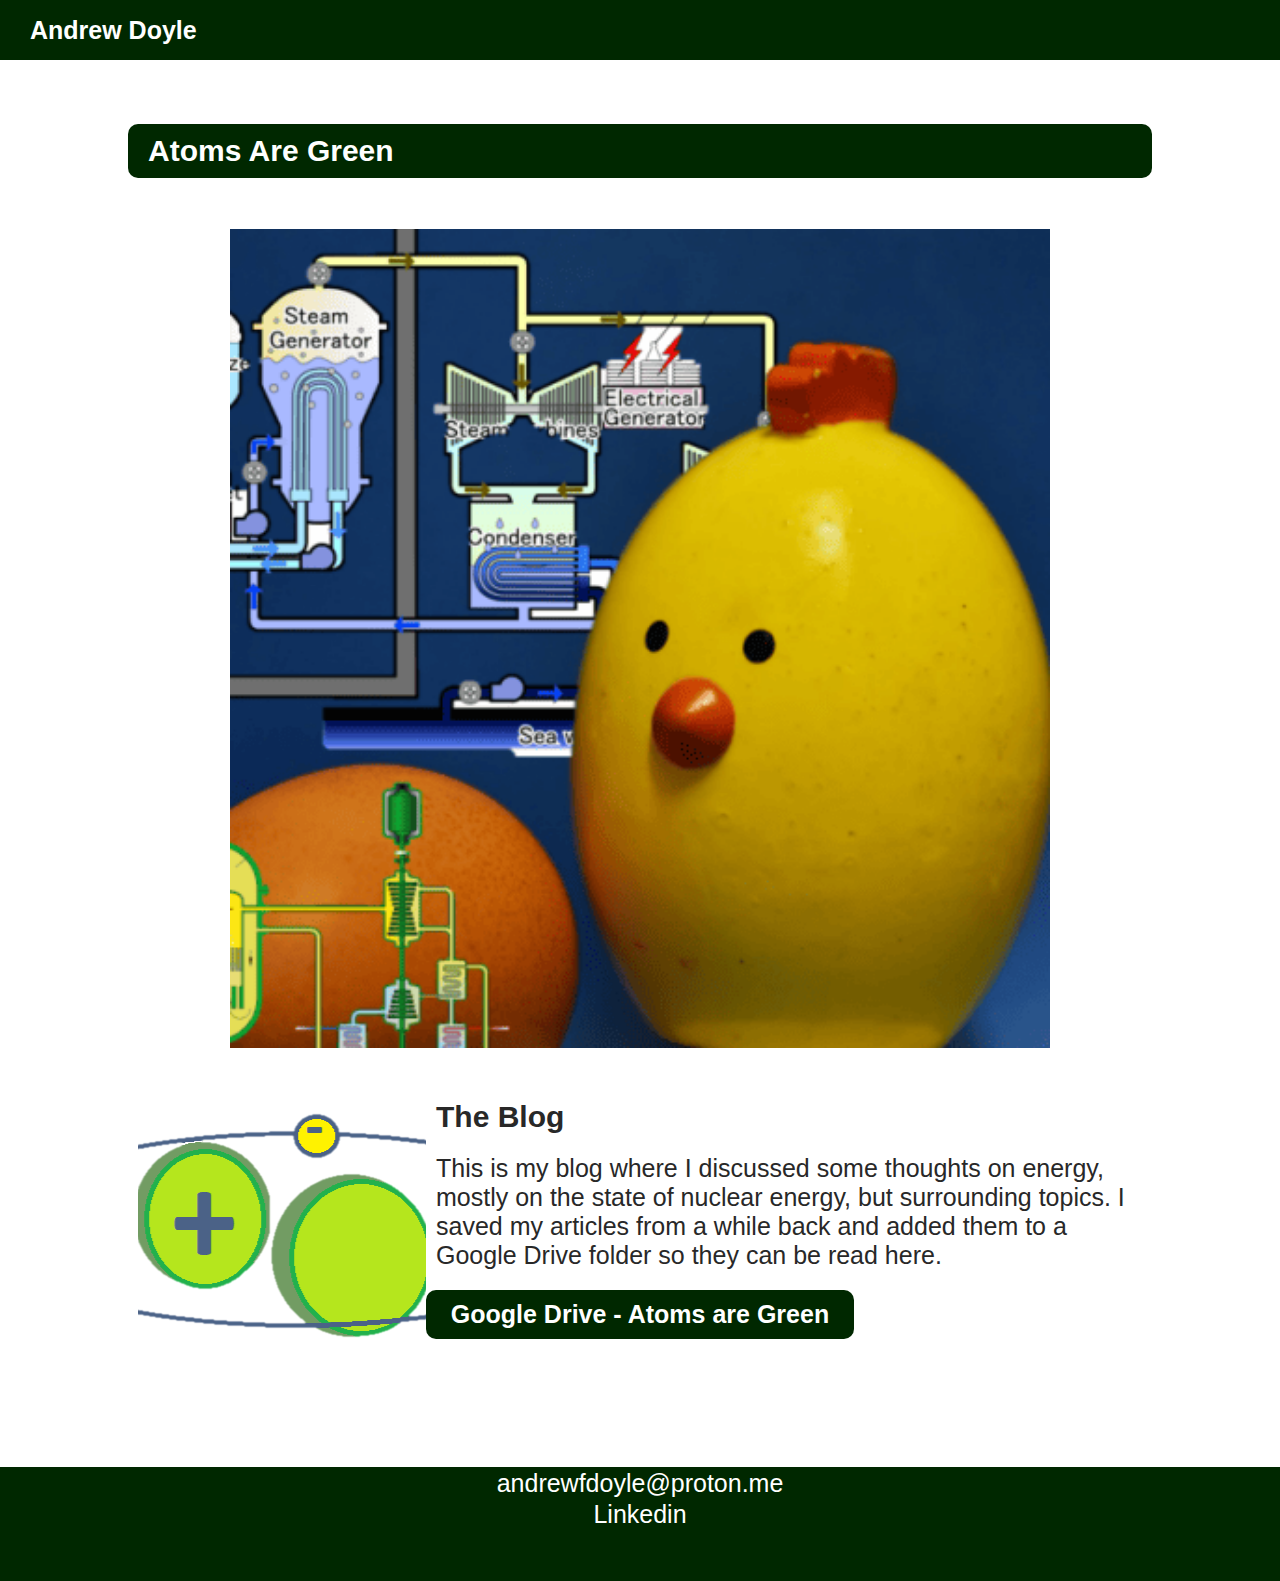
<file: projects/blog.html>
<!DOCTYPE html>
<html lang="en">
<head>
  <meta charset="UTF-8">
  <meta name="viewport" content="width=device-width, initial-scale=1.0">
  <title>Andrew Doyle</title>
  <link rel="stylesheet" href="https://cdnjs.cloudflare.com/ajax/libs/font-awesome/6.5.2/css/all.min.css" integrity="sha512-SnH5WK+bZxgPHs44uWIX+LLJAJ9/2PkPKZ5QiAj6Ta86w+fsb2TkcmfRyVX3pBnMFcV7oQPJkl9QevSCWr3W6A==" crossorigin="anonymous" referrerpolicy="no-referrer" />
  <link rel="icon" type="image/x-icon" href="../media/luke-square-comp.jpg">
  <link rel="stylesheet" href="../css/reset.css">
  <link rel="stylesheet" href="../css/style.css">
  <link rel="stylesheet" href="../css/dark.css">
</head>
<body>
  <header>
    <nav class="navbar">
      <div class="logo">
        <h1><a href="https://andrewfdoyle.github.io/">Andrew Doyle</a></h1>
      </div>
    </nav>
  </header>
  <main>
    <div class="page-section">
      <div class="page-section-header-box">
        <h2 class="page-section-header">Atoms Are Green</h2>
      </div>
      <section class="page-section-paragraph">
        <img class="img-top" src="../media/previews/energy-chicken-min.png">

        <img style="float: left; margin: 10px;" src="../media/previews/atom-square-min.png">
        <h3 class="section-header">The Blog</h3>
          <p>
            This is my blog where I discussed some thoughts on energy, mostly on the state of nuclear energy, but surrounding topics. I saved my articles from a while back and added them to a Google Drive folder so they can be read here.
          </p>

          <div class="page-link">
            <a href="https://drive.google.com/drive/folders/1cClUMIFyxSjQ2h-gsLCqHB1G9LLpzK0C?usp=sharing" target="_blank">Google Drive - Atoms are Green</a>
          </div>
          

    </div>
  </main>
  <footer class="smelly-boi">
    <nav>
      <table class="smelly-info">
        <tr>
          <td>
            <i class="fa-regular fa-envelope fa-2x"></i>
            <a href="mailto:andrewfdoyle@proton.me">andrewfdoyle@proton.me</a>
          </td>
        </tr>
        <tr>
          <td>
            <i class="fa-brands fa-linkedin fa-2x"></i>
            <a href="https://www.linkedin.com/in/andrewfdoyle/">Linkedin</a>
          </td>
        </tr>
      </table>
    </nav>
  </footer>
  <script>
    console.log(window.matchMedia("prefers-color-scheme: dark").matches);
  </script>
</body>
</html>
</file>
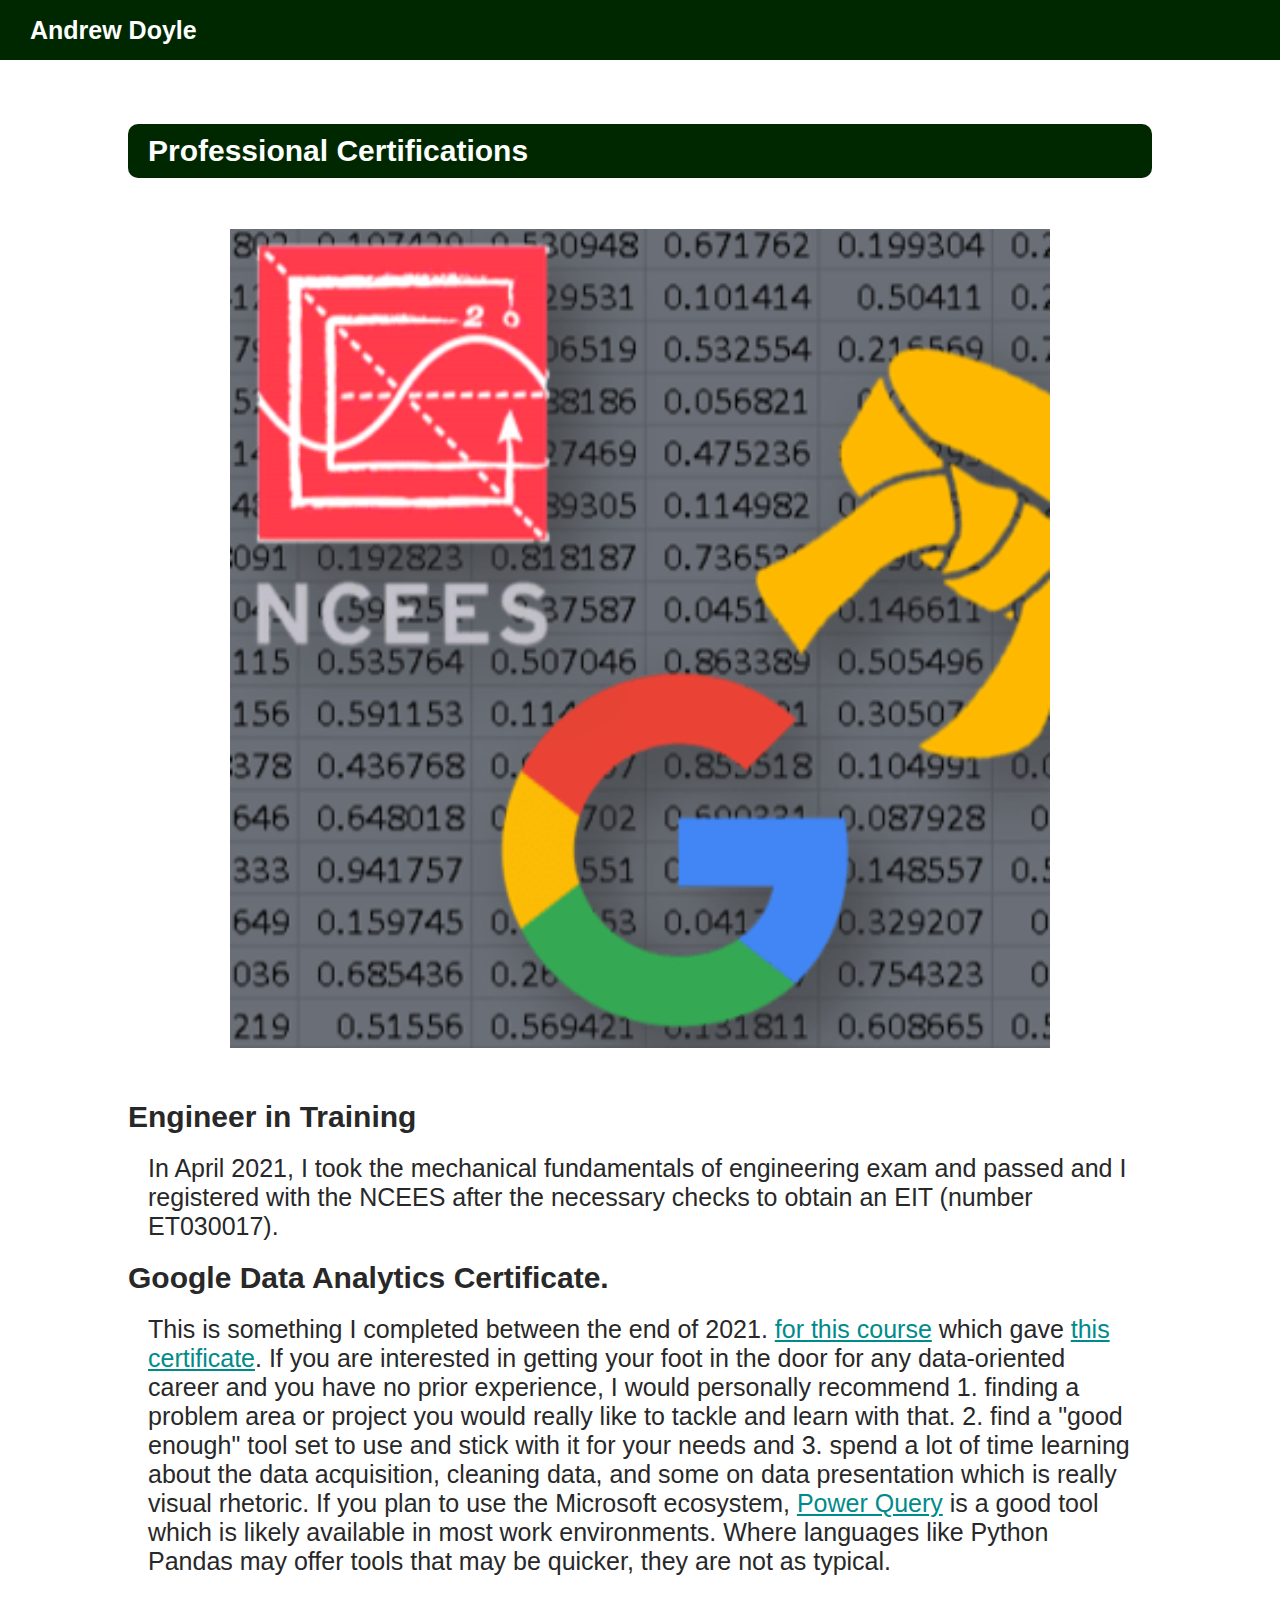
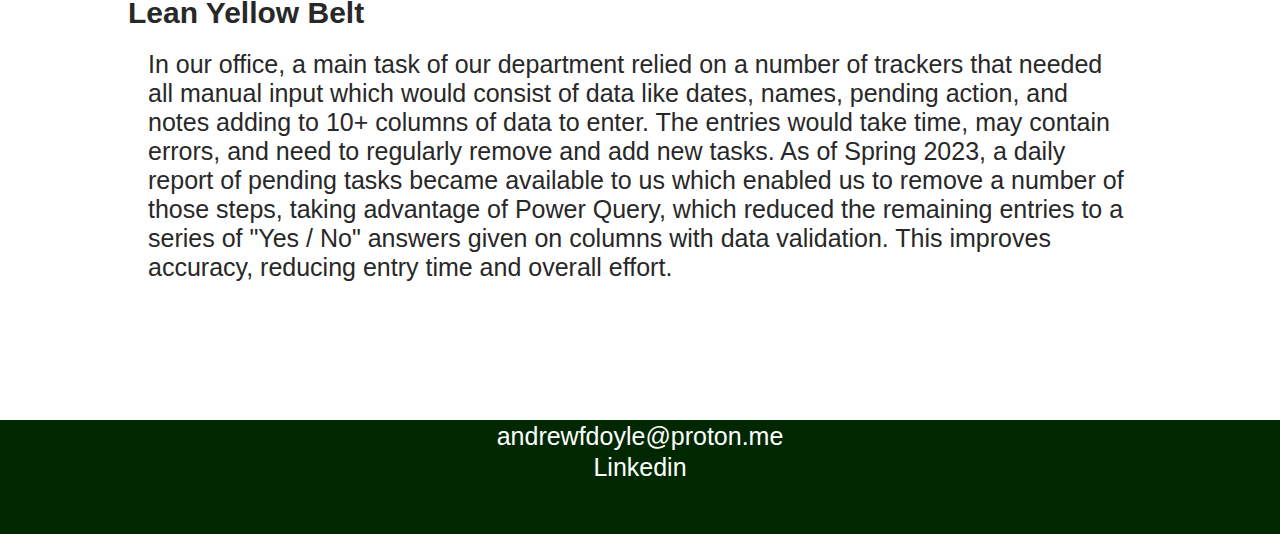
<file: projects/certs.html>
<!DOCTYPE html>
<html lang="en">
<head>
  <meta charset="UTF-8">
  <meta name="viewport" content="width=device-width, initial-scale=1.0">
  <title>Andrew Doyle</title>
  <link rel="stylesheet" href="https://cdnjs.cloudflare.com/ajax/libs/font-awesome/6.5.2/css/all.min.css" integrity="sha512-SnH5WK+bZxgPHs44uWIX+LLJAJ9/2PkPKZ5QiAj6Ta86w+fsb2TkcmfRyVX3pBnMFcV7oQPJkl9QevSCWr3W6A==" crossorigin="anonymous" referrerpolicy="no-referrer" />
  <link rel="icon" type="image/x-icon" href="../media/luke-square-comp.jpg">
  <link rel="stylesheet" href="../css/reset.css">
  <link rel="stylesheet" href="../css/style.css">
  <link rel="stylesheet" href="../css/dark.css">
</head>
<body>
  <header>
    <nav class="navbar">
      <div class="logo">
        <h1><a href="https://andrewfdoyle.github.io/">Andrew Doyle</a></h1>
      </div>
    </nav>
  </header>
  <main>
    <div class="page-section">
      <div class="page-section-header-box">
        <h2 class="page-section-header">Professional Certifications</h2>
      </div>
      <section class="page-section-paragraph">
        <img class="img-top" src="../media/previews/certs_grey_square-min.png">
        <h3 class="section-header">Engineer in Training</h3>
          <p>
            In April 2021, I took the mechanical fundamentals of engineering exam and passed and I registered with the NCEES after the necessary checks to obtain an EIT (number ET030017). 
          </p>
        <h3 class="section-header">Google Data Analytics Certificate.</h3>
          <p>
            This is something I completed between the end of 2021. <a href="https://www.coursera.org/professional-certificates/google-data-analytics" target="_blank">for this course</a> which gave <a href="../media/page-content/datacert.pdf">this certificate</a>. If you are interested in getting your foot in the door for any data-oriented career and you have no prior experience, I would personally recommend 1. finding a problem area or project you would really like to tackle and learn with that. 2. find a "good enough" tool set to use and stick with it for your needs and 3. spend a lot of time learning about the data acquisition, cleaning data, and some on data presentation which is really visual rhetoric. If you plan to use the Microsoft ecosystem, <a href="https://learn.microsoft.com/en-us/power-query/power-query-what-is-power-query" target="_blank">Power Query</a> is a good tool which is likely available in most work environments. Where languages like Python Pandas may offer tools that may be quicker, they are not as typical.
          </p>
        <h3 class="section-header">Lean Yellow Belt</h3>
          <p>In our office, a main task of our department relied on a number of trackers that needed all manual input which would consist of data like dates, names, pending action, and notes adding to 10+ columns of data to enter. The entries would take time, may contain errors, and need to regularly remove and add new tasks. As of Spring 2023, a daily report of pending tasks became available to us which enabled us to remove a number of those steps, taking advantage of Power Query, which reduced the remaining entries to a series of "Yes / No" answers given on columns with data validation. This improves accuracy, reducing entry time and overall effort.</p>
      </section>
    </div>
  </main>
  <footer class="smelly-boi">
    <nav>
      <table class="smelly-info">
        <tr>
          <td>
            <i class="fa-regular fa-envelope fa-2x"></i>
            <a href="mailto:andrewfdoyle@proton.me">andrewfdoyle@proton.me</a>
          </td>
        </tr>
        <tr>
          <td>
            <i class="fa-brands fa-linkedin fa-2x"></i>
            <a href="https://www.linkedin.com/in/andrewfdoyle/">Linkedin</a>
          </td>
        </tr>
      </table>
    </nav>
  </footer>
  <script>
    nsole.log(window.matchMedia("prefers-color-scheme: dark").matches);
  </script>
</body>
</html>
</file>
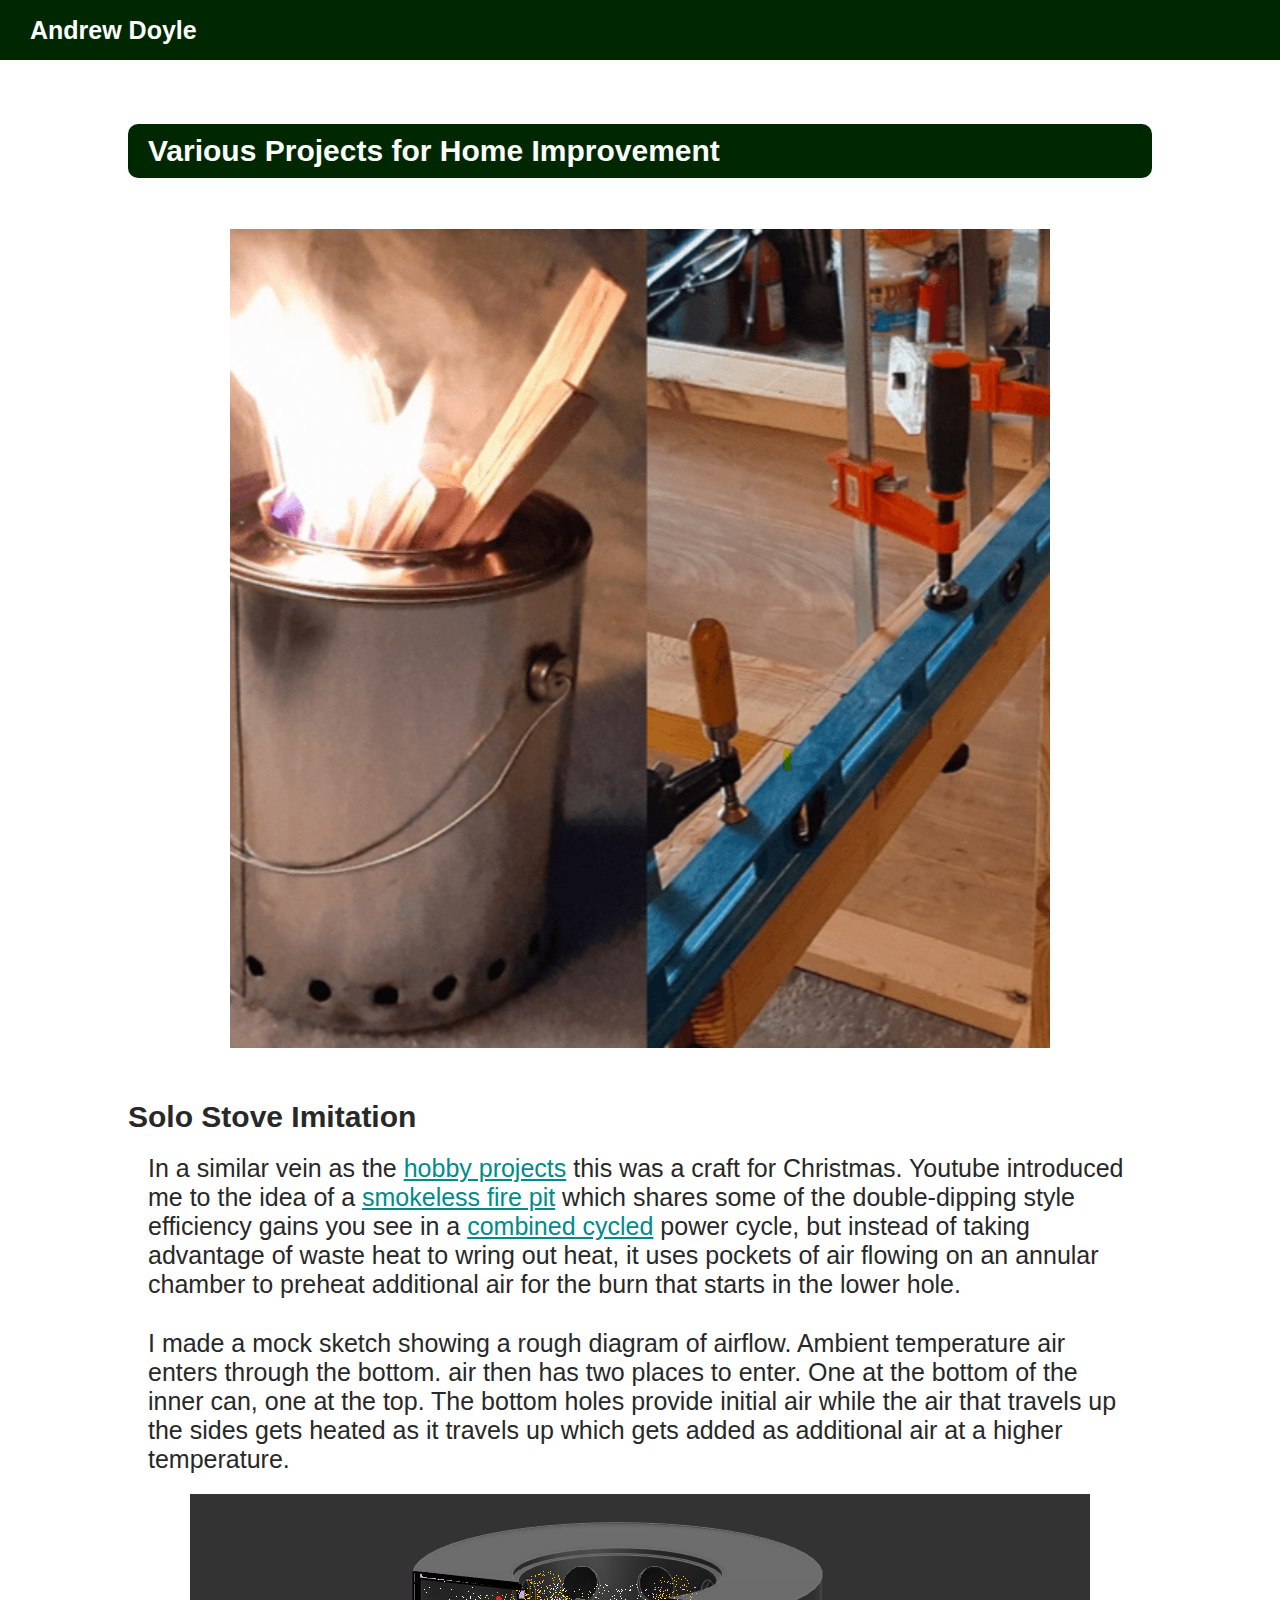
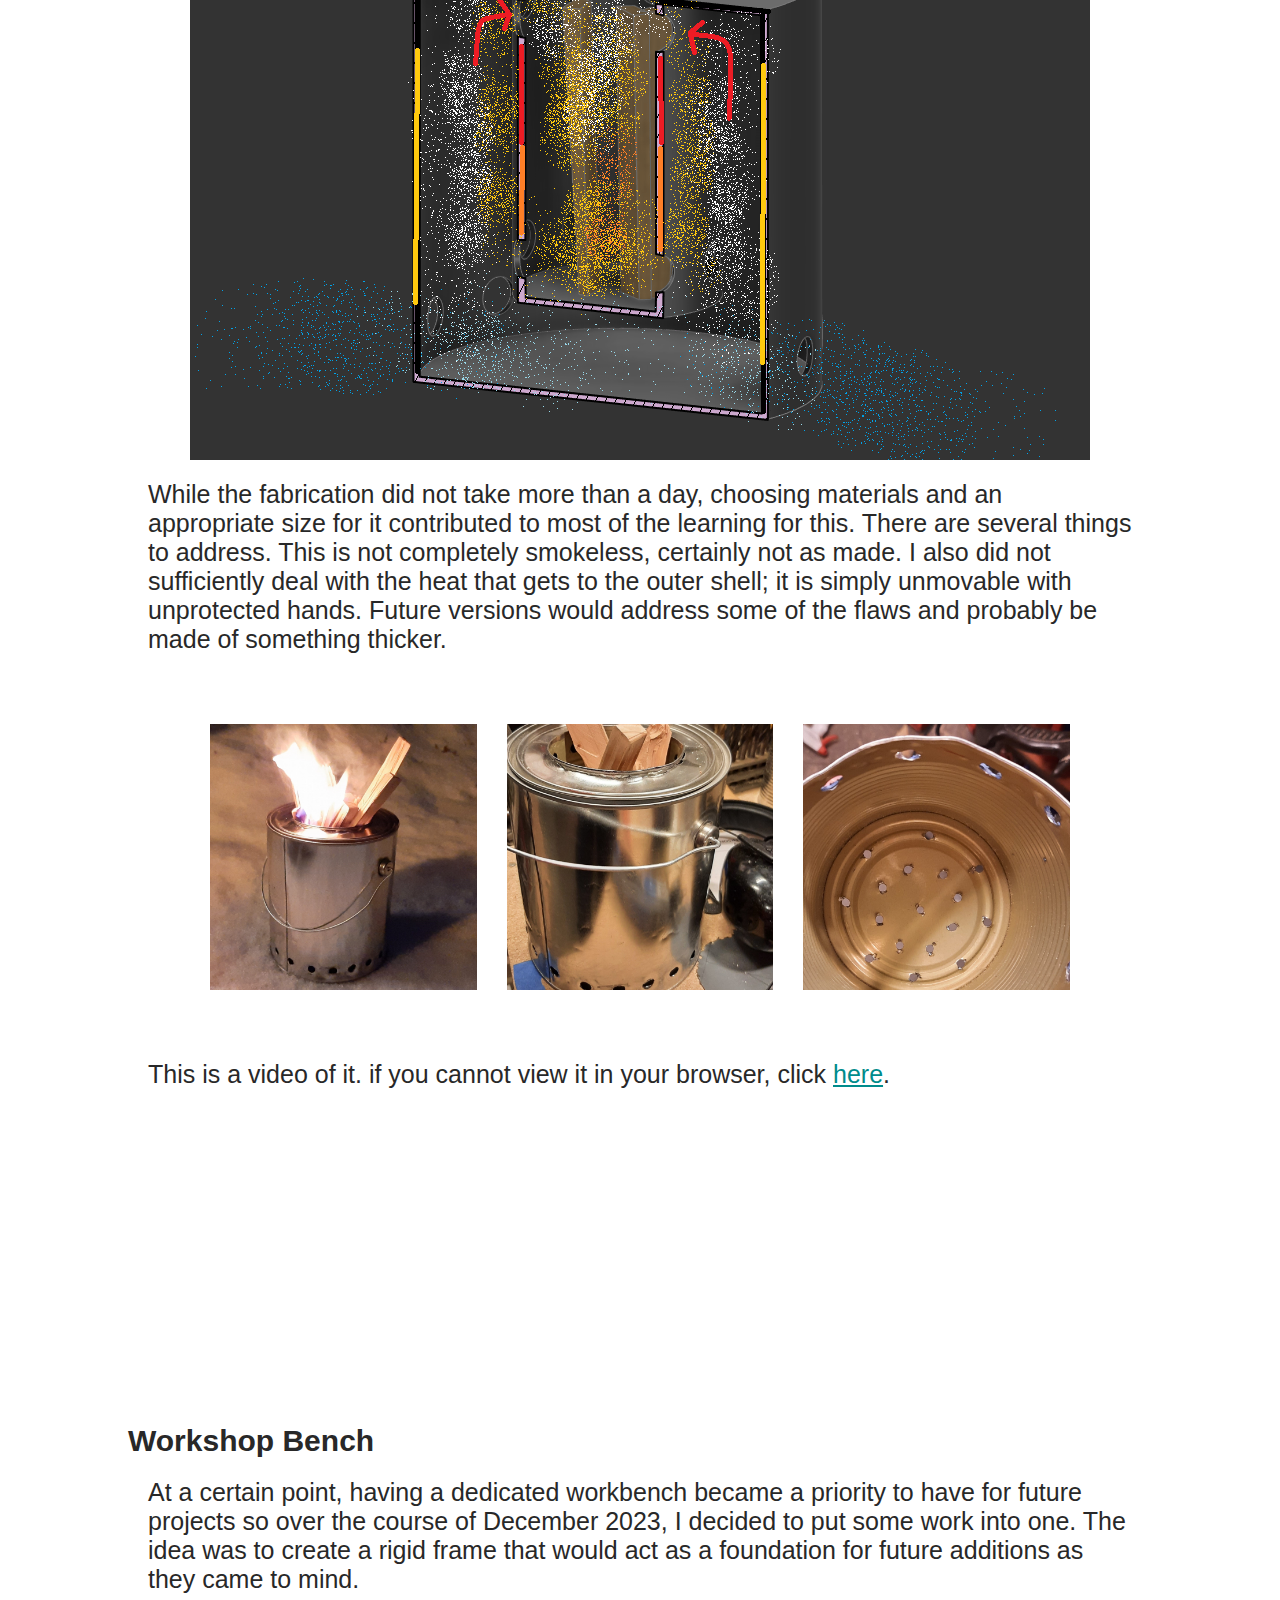
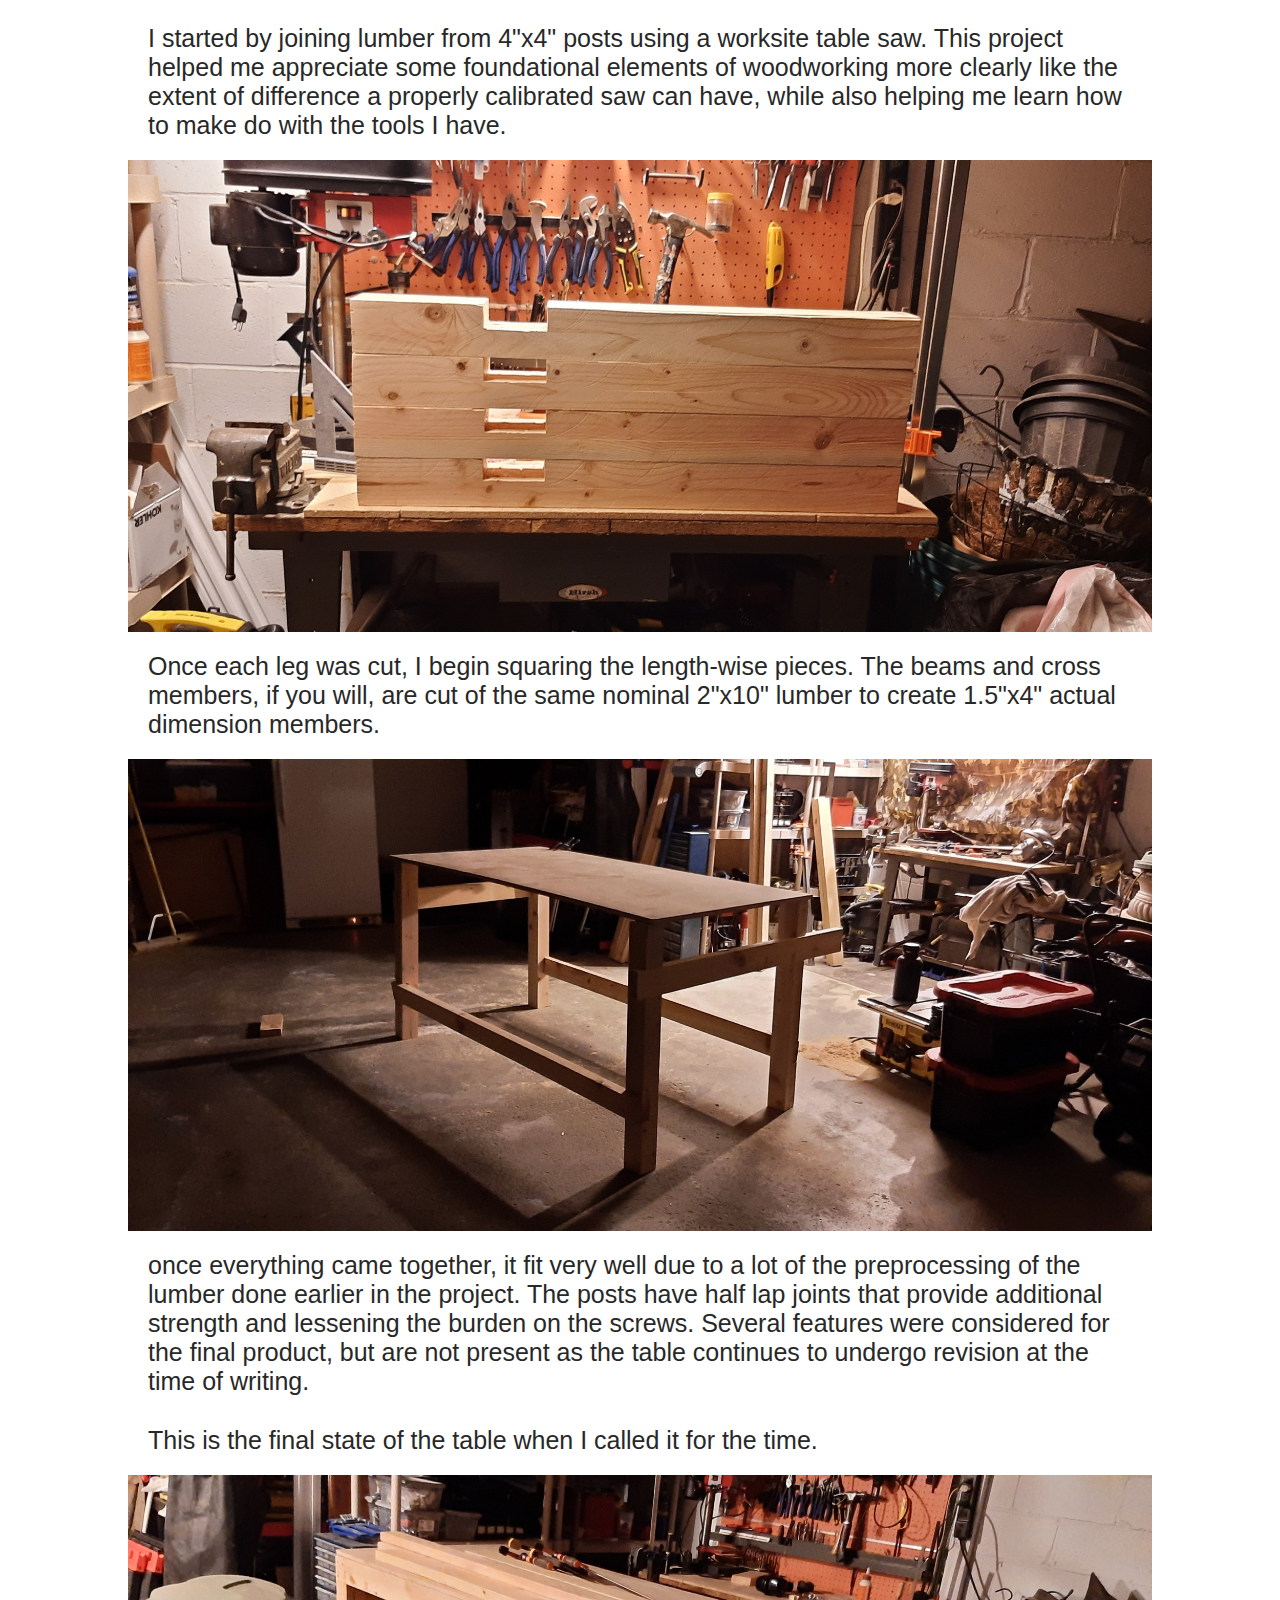
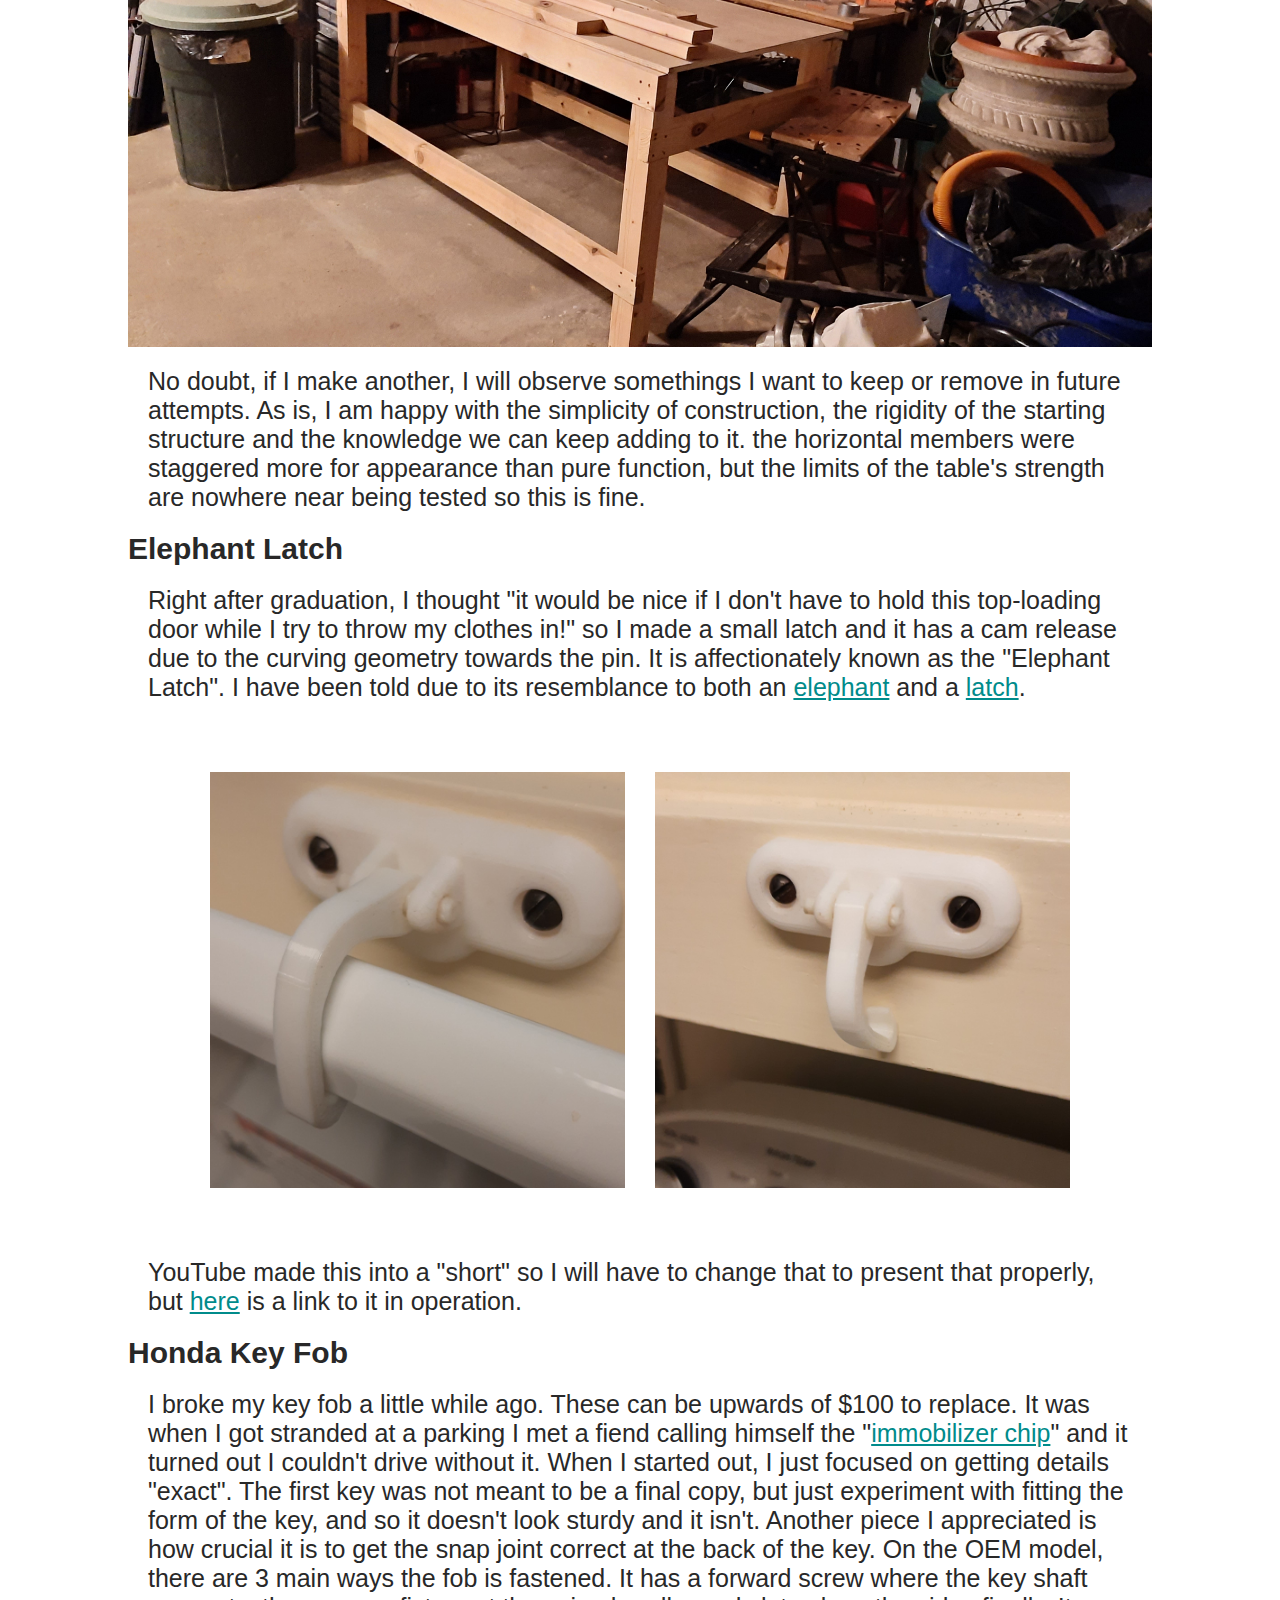
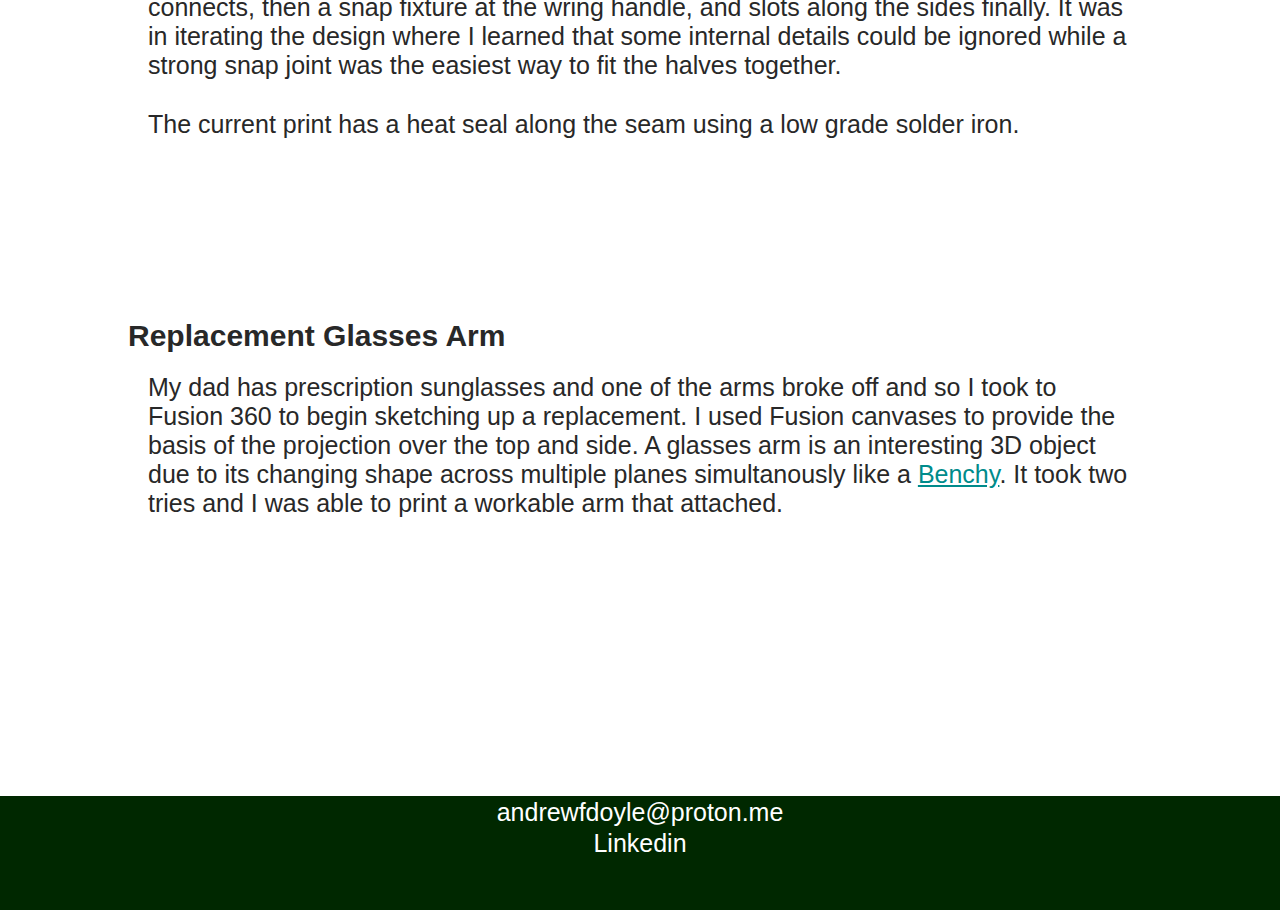
<file: projects/home-stuff.html>
<!DOCTYPE html>
<html lang="en">
<head>
  <meta charset="UTF-8">
  <meta name="viewport" content="width=device-width, initial-scale=1.0">
  <title>Andrew Doyle</title>
  <link rel="stylesheet" href="https://cdnjs.cloudflare.com/ajax/libs/font-awesome/6.5.2/css/all.min.css" integrity="sha512-SnH5WK+bZxgPHs44uWIX+LLJAJ9/2PkPKZ5QiAj6Ta86w+fsb2TkcmfRyVX3pBnMFcV7oQPJkl9QevSCWr3W6A==" crossorigin="anonymous" referrerpolicy="no-referrer" />
  <link rel="icon" type="image/x-icon" href="../media/luke-square-comp.jpg">
  <link rel="stylesheet" href="../css/reset.css">
  <link rel="stylesheet" href="../css/style.css">
  <link rel="stylesheet" href="../css/dark.css">
</head>
<body>
  <header>
    <nav class="navbar">
      <div class="logo">
        <h1><a href="https://andrewfdoyle.github.io/">Andrew Doyle</a></h1>
      </div>
    </nav>
  </header>
  <main>
    <div class="page-section">
      <div class="page-section-header-box">
        <h2 class="page-section-header">Various Projects for Home Improvement</h2>
      </div>
      <section class="page-section-paragraph">
        <img class="img-top" src="../media/previews/homeprojects_square-min.png">
        <h3 class="section-header">Solo Stove Imitation</h3>
        <p>In a similar vein as the <a href="misc.html">hobby projects</a> this was a craft for Christmas. Youtube introduced me to the idea of a <a href="https://www.youtube.com/results?search_query=smokeless+fire+pit">smokeless fire pit</a> which shares some of the double-dipping style efficiency gains you see in a <a href="https://en.wikipedia.org/wiki/Combined_cycle_power_plant">combined cycled</a> power cycle, but instead of taking advantage of waste heat to wring out heat, it uses pockets of air flowing on an annular chamber to preheat additional air for the burn that starts in the lower hole.</p><p>I made a mock sketch showing a rough diagram of airflow. Ambient temperature air enters through the bottom. air then has two places to enter. One at the bottom of the inner can, one at the top. The bottom holes provide initial air while the air that travels up the sides gets heated as it travels up which gets added as additional air at a higher temperature.</p>
        <img class="center-img" src="../media/page-content/fire4-min.png" alt="showing airflow of the fire bucket" loading="lazy">
        <p>While the fabrication did not take more than a day, choosing materials and an appropriate size for it contributed to most of the learning for this. There are several things to address. This is not completely smokeless, certainly not as made. I also did not sufficiently deal with the heat that gets to the outer shell; it is simply unmovable with unprotected hands. Future versions would address some of the flaws and probably be made of something thicker.</p>
        <div class="container">
          <div class="gallery">
            <img src="../media/page-content/fire1-min.jpg" alt="Fire lit in the December snow">
            <img src="../media/page-content/fire2-min.jpg" alt="Fire can in the workshop loaded with Cedar">
            <img src="../media/page-content/fire3-min.jpg" alt="Interior can with bottom and top side hole">
          </div>
        </div>
        <p>This is a video of it. if you cannot view it in your browser, click <a href="https://youtu.be/NnKWcqnYUrc">here</a>.</p>
        <iframe class="show-video" width="560" height="315" src="https://www.youtube.com/embed/NnKWcqnYUrc?si=xvg_zGORyFJs-0Sb" title="YouTube video player" frameborder="0" allow="accelerometer; autoplay; clipboard-write; encrypted-media; gyroscope; picture-in-picture; web-share" referrerpolicy="strict-origin-when-cross-origin" allowfullscreen></iframe>
        <h3 class="section-header">Workshop Bench</h3>
        <p>At a certain point, having a dedicated workbench became a priority to have for future projects so over the course of December 2023, I decided to put some work into one. The idea was to create a rigid frame that would act as a foundation for future additions as they came to mind.</p>
        <p>I started by joining lumber from 4"x4" posts using a worksite table saw. This project helped me appreciate some foundational elements of woodworking more clearly like the extent of difference a properly calibrated saw can have, while also helping me learn how to make do with the tools I have.</p>
        <img class="center-img" src="../media/page-content/bench3-min.jpg" alt="Bench legs" loading="lazy">
        <p>Once each leg was cut, I begin squaring the length-wise pieces. The beams and cross members, if you will, are cut of the same nominal 2"x10" lumber to create 1.5"x4" actual dimension members.</p>
        <img class="center-img" src="../media/page-content/bench4-min.jpg" alt="Bench dry fitted together"><p>once everything came together, it fit very well due to a lot of the preprocessing of the lumber done earlier in the project. The posts have half lap joints that provide additional strength and lessening the burden on the screws. Several features were considered for the final product, but are not present as the table continues to undergo revision at the time of writing.</p><p>This is the final state of the table when I called it for the time.</p>
        <img class="center-img" src="../media/page-content/bench1-min.jpg" alt="Final table product">
        <p>No doubt, if I make another, I will observe somethings I want to keep or remove in future attempts. As is, I am happy with the simplicity of construction, the rigidity of the starting structure and the knowledge we can keep adding to it. the horizontal members were staggered more for appearance than pure function, but the limits of the table's strength are nowhere near being tested so this is fine.</p>
        <h3 class="section-header">Elephant Latch</h3>
        <p>Right after graduation, I thought "it would be nice if I don't have to hold this top-loading door while I try to throw my clothes in!" so I made a small latch and it has a cam release due to the curving geometry towards the pin. It is affectionately known as the "Elephant Latch". I have been told due to its resemblance to both an <a href="https://en.wikipedia.org/wiki/Elephant">elephant</a> and a <a href="https://en.wikipedia.org/wiki/Latch">latch</a>.</p>
        <div class="container">
          <div class="gallery">
            <img src="../media/page-content/latch1-min.jpg" alt="Elephant Latch closed" loading="lazy">
            <img src="../media/page-content/latch2-min.jpg" alt="Elephant Latch open" loading="lazy">
          </div>
        </div>
        <p>YouTube made this into a "short" so I will have to change that to present that properly, but <a href="https://www.youtube.com/shorts/E_ZnB9uiqMs" target="_blank">here</a> is a link to it in operation.</p>
        <h3 class="section-header">Honda Key Fob</h3>
        <p>I broke my key fob a little while ago. These can be upwards of $100 to replace. It was when I got stranded at a parking I met a fiend calling himself the "<a href="https://support.toyota.com/s/article/What-is-an-engine-imm-7732?language=en_US">immobilizer chip</a>" and it turned out I couldn't drive without it. When I started out, I just focused on getting details "exact". The first key was not meant to be a final copy, but just experiment with fitting the form of the key, and so it doesn't look sturdy and it isn't. Another piece I appreciated is how crucial it is to get the snap joint correct at the back of the key. On the OEM model, there are 3 main ways the fob is fastened. It has a forward screw where the key shaft connects, then a snap fixture at the wring handle, and slots along the sides finally. It was in iterating the design where I learned that some internal details could be ignored while a strong snap joint was the easiest way to fit the halves together.</p><p>The current print has a heat seal along the seam using a low grade solder iron.</p>
        <div class="container">
          <div class="gallery">
            <img src="../media/page-content/key1-min.jpg" alt="Initial copy." loading="lazy">
            <img src="../media/page-content/key2-min.jpg" alt="Key canvas template for CAD" loading="lazy">
            <img src="../media/page-content/key3-min.jpg" alt="Final copy of print for Key" loading="lazy">
          </div>
        </div>
        <h3 class="section-header">Replacement Glasses Arm</h3>
        <p>My dad has prescription sunglasses and one of the arms broke off and so I took to Fusion 360 to begin sketching up a replacement. I used Fusion canvases to provide the basis of the projection over the top and side. A glasses arm is an interesting 3D object due to its changing shape across multiple planes simultanously like a <a href="https://en.wikipedia.org/wiki/3DBenchy">Benchy</a>. It took two tries and I was able to print a workable arm that attached.</p>
        <div class="container">
          <div class="gallery">
            <img src="../media/page-content/glasses1-min.jpg" alt="Overhead view of glasses arm" loading="lazy">
            <img src="../media/page-content/glasses2-min.jpg" alt="Printed arm, final copy" loading="lazy">
          </div>
        </div>
      </section>
    </div>
  </main>
  <footer class="smelly-boi">
    <nav>
      <table class="smelly-info">
        <tr>
          <td>
            <i class="fa-regular fa-envelope fa-2x"></i>
            <a href="mailto:andrewfdoyle@proton.me">andrewfdoyle@proton.me</a>
          </td>
        </tr>
        <tr>
          <td>
            <i class="fa-brands fa-linkedin fa-2x"></i>
            <a href="https://www.linkedin.com/in/andrewfdoyle/">Linkedin</a>
          </td>
        </tr>
      </table>
    </nav>
  </footer>
  <script>
    console.log(window.matchMedia("prefers-color-scheme: dark").matches);
  </script>
</body>
</html>
</file>
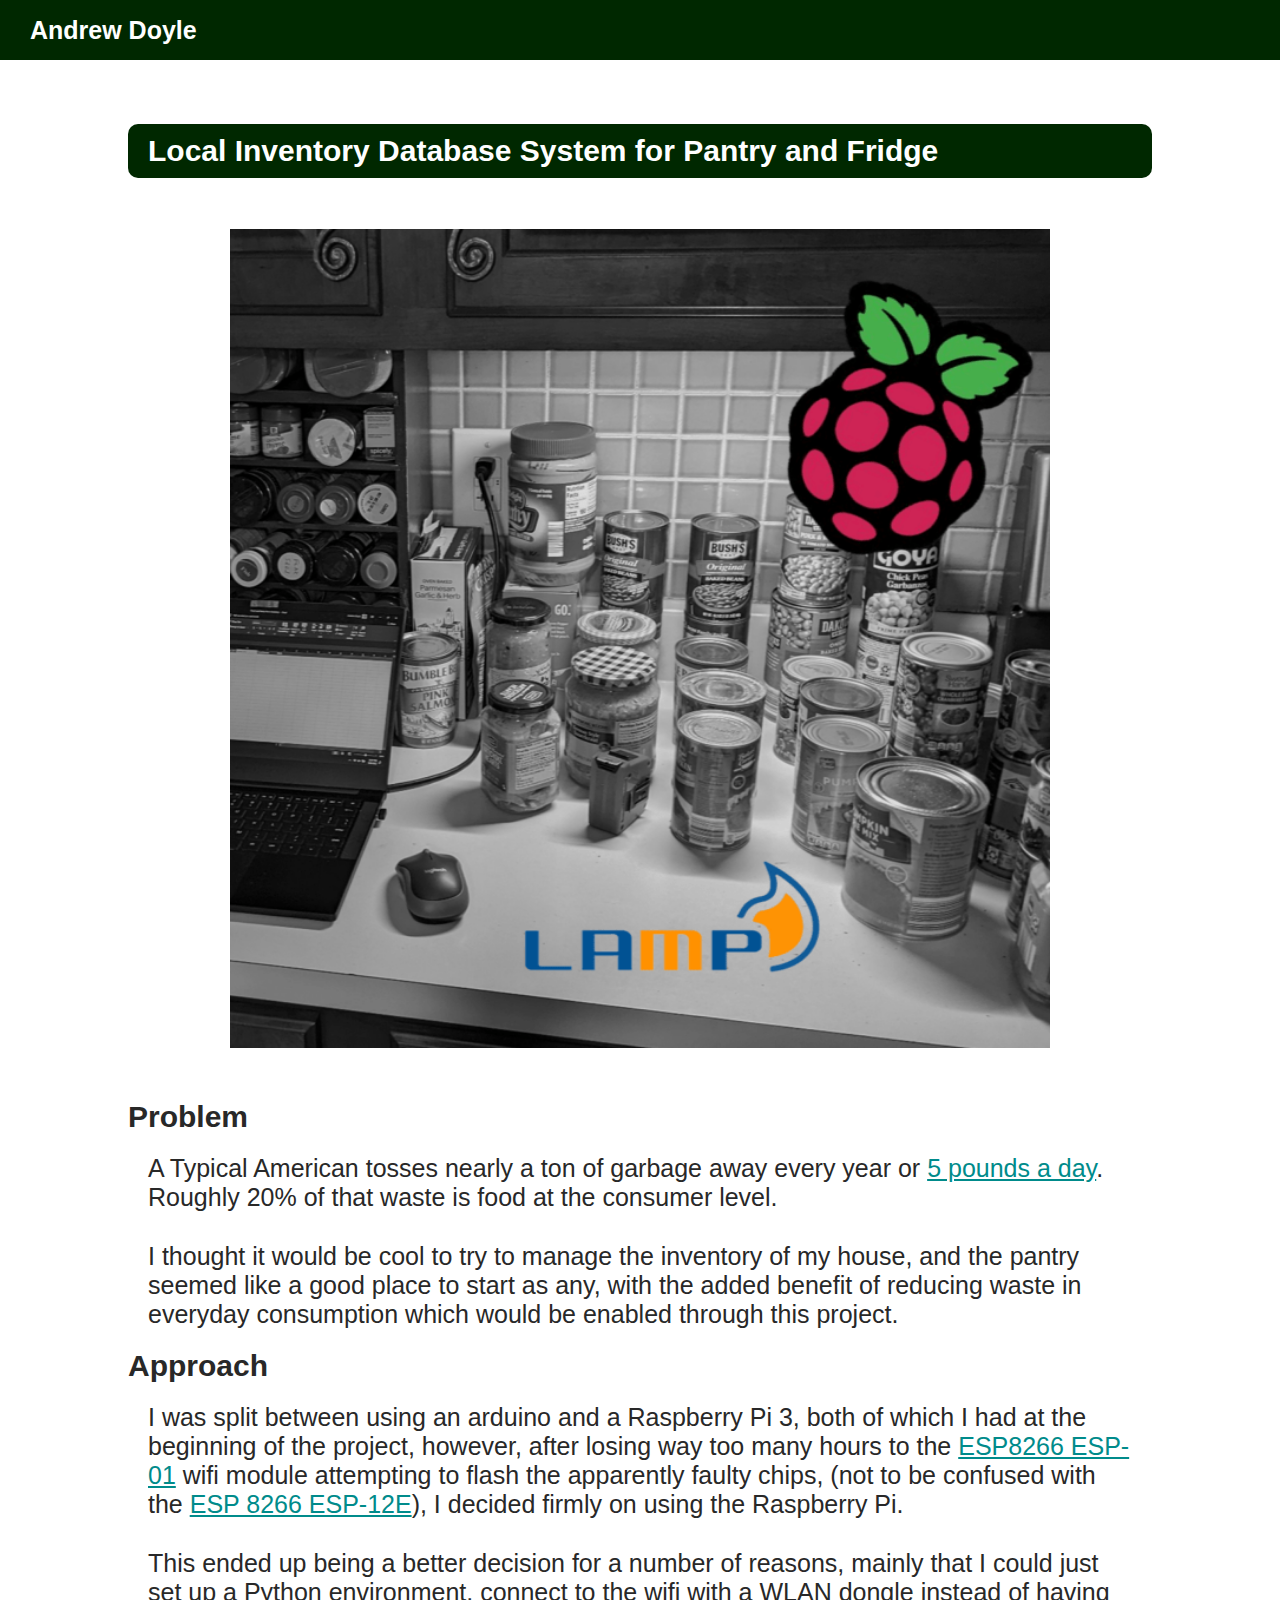
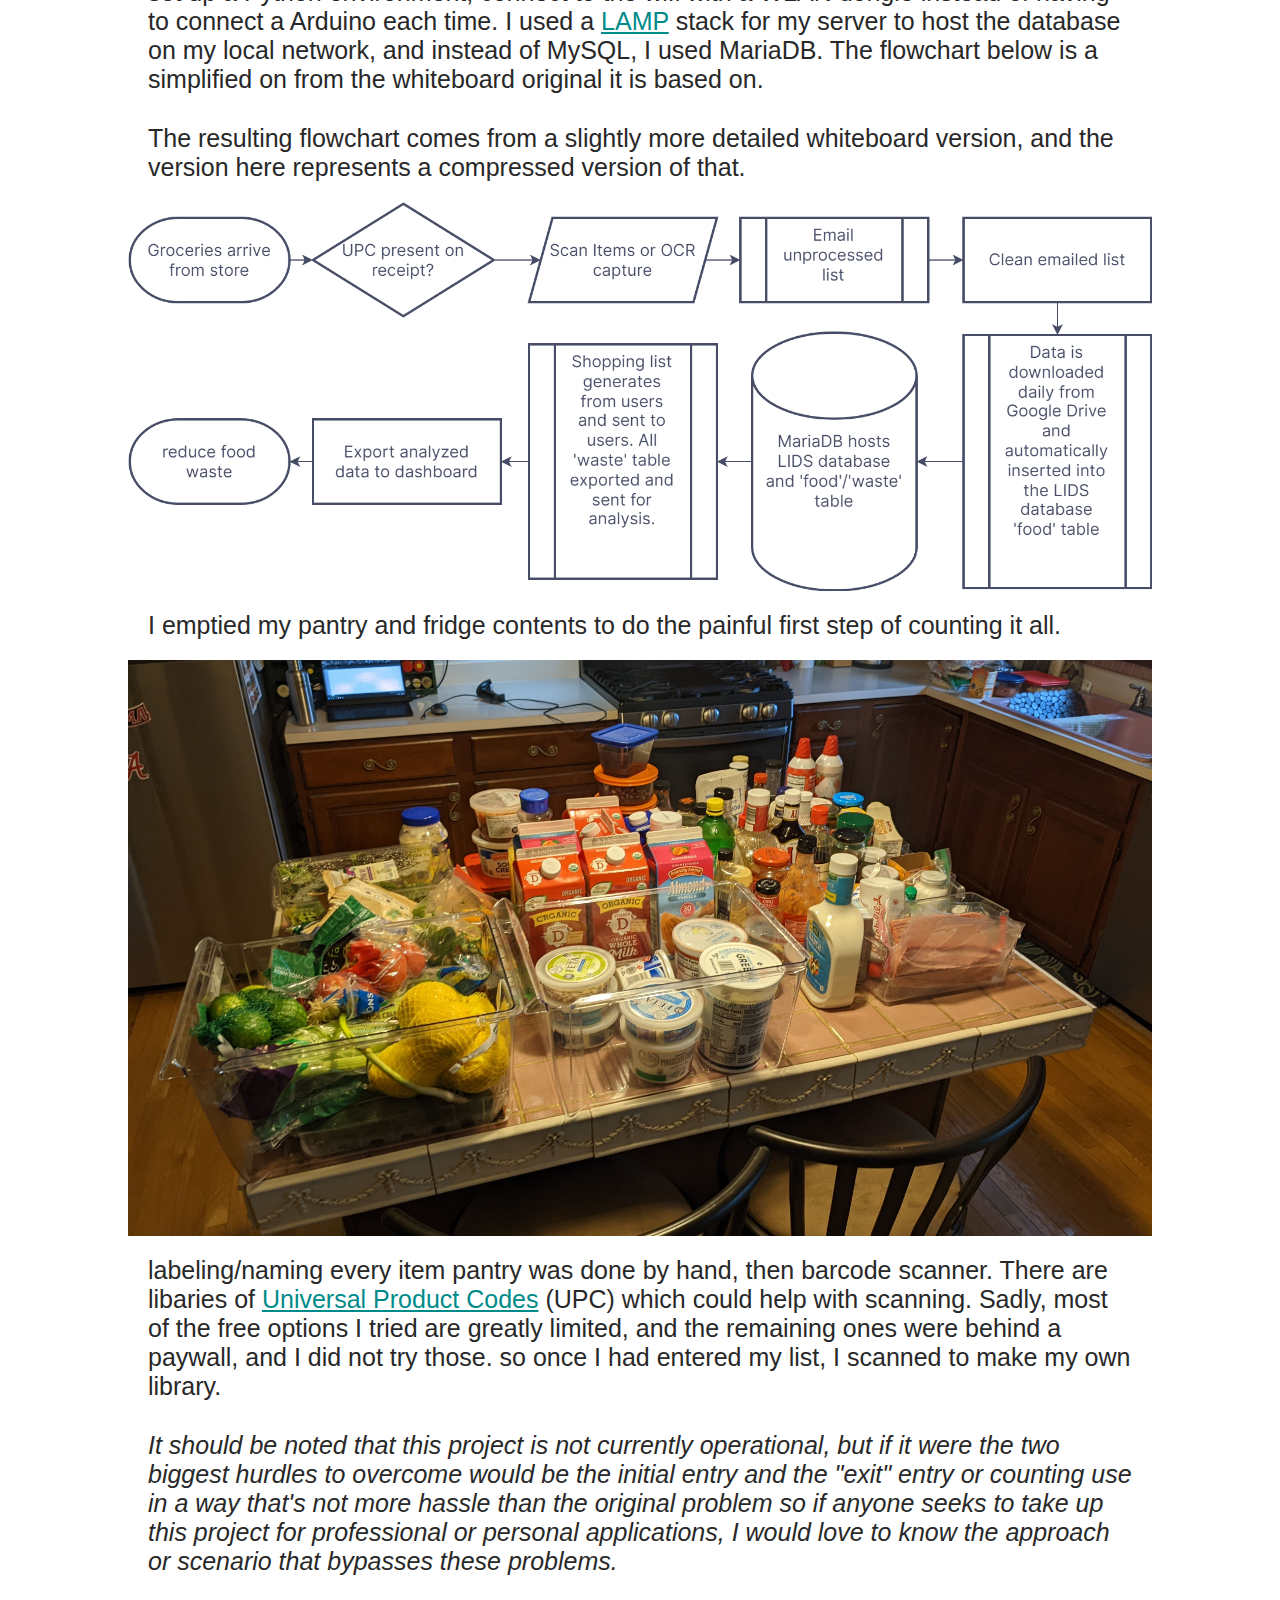
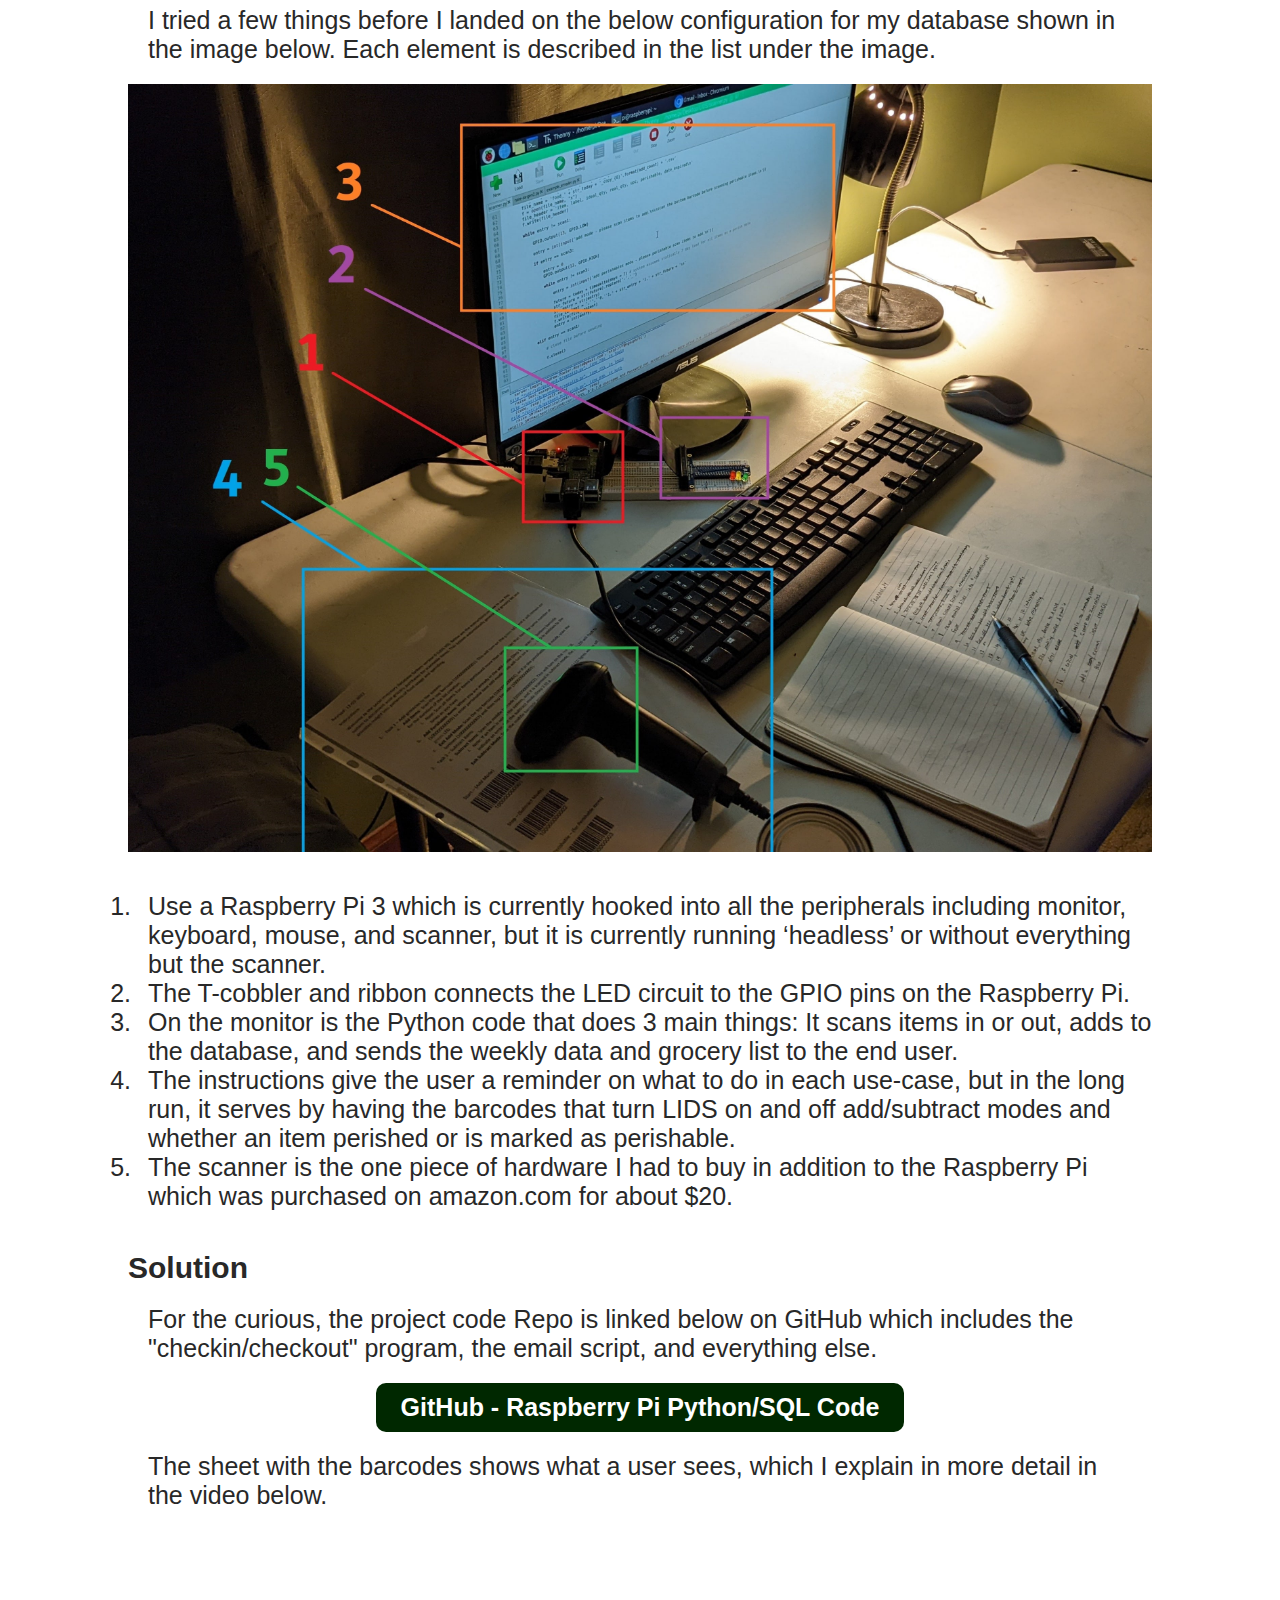
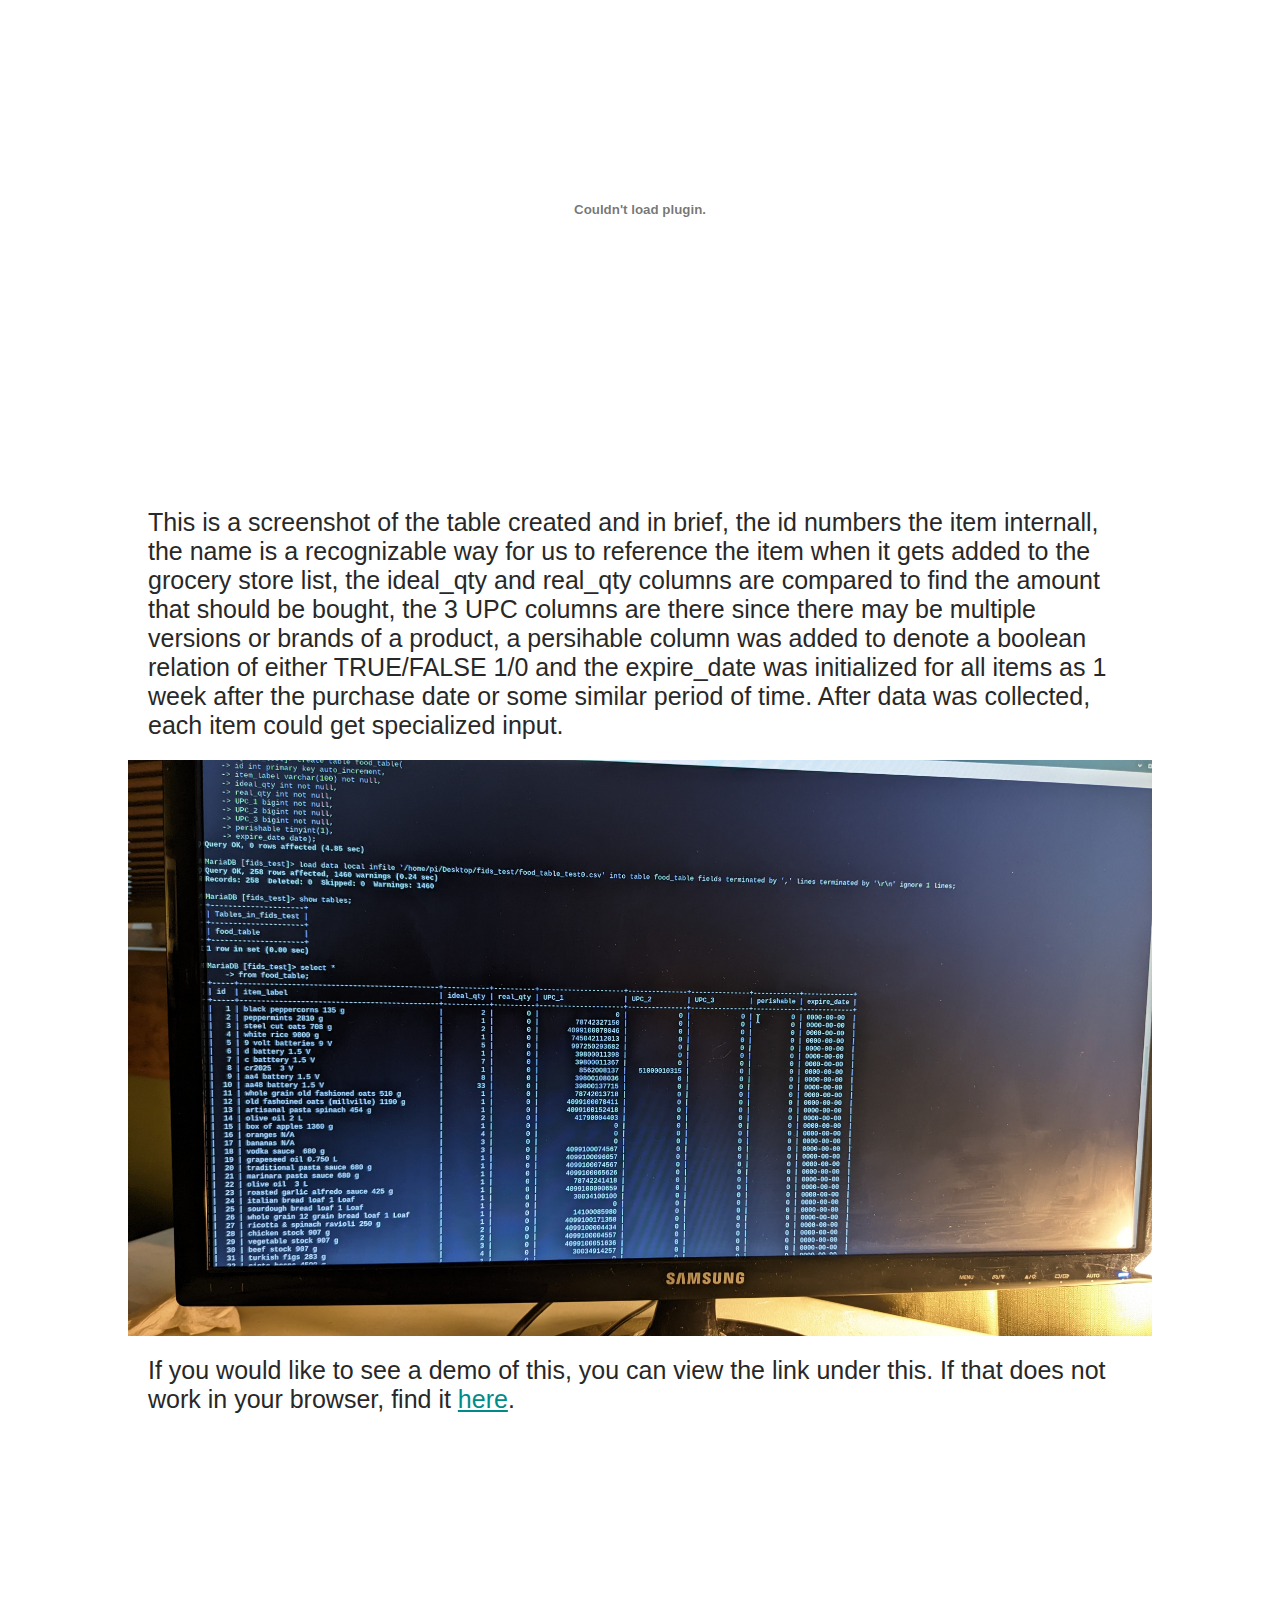
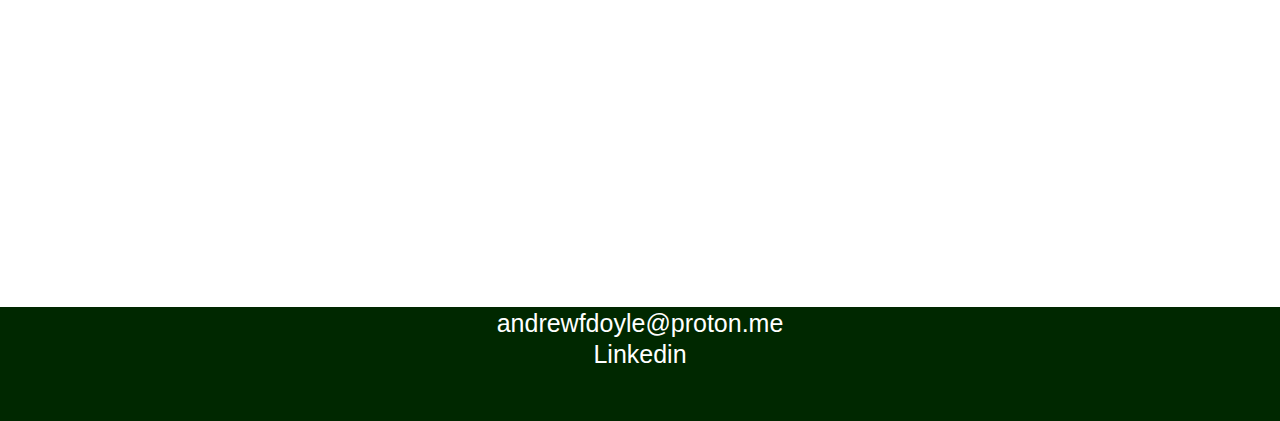
<file: projects/lids.html>
<!DOCTYPE html>
<html lang="en">
<head>
  <meta charset="UTF-8">
  <meta name="viewport" content="width=device-width, initial-scale=1.0">
  <title>Andrew Doyle</title>
  <link rel="stylesheet" href="https://cdnjs.cloudflare.com/ajax/libs/font-awesome/6.5.2/css/all.min.css" integrity="sha512-SnH5WK+bZxgPHs44uWIX+LLJAJ9/2PkPKZ5QiAj6Ta86w+fsb2TkcmfRyVX3pBnMFcV7oQPJkl9QevSCWr3W6A==" crossorigin="anonymous" referrerpolicy="no-referrer" />
  <link rel="icon" type="image/x-icon" href="../media/luke-square-comp.jpg">
  <link rel="stylesheet" href="../css/reset.css">
  <link rel="stylesheet" href="../css/style.css">
  <link rel="stylesheet" href="../css/dark.css">
</head>
<body>
  <header>
    <nav class="navbar">
      <div class="logo">
        <h1><a href="https://andrewfdoyle.github.io/">Andrew Doyle</a></h1>
      </div>
    </nav>
  </header>
  <main>
    <div class="page-section">
      <div class="page-section-header-box">
        <h2 class="page-section-header">Local Inventory Database System for Pantry and Fridge</h2>
      </div>
      <section class="page-section-paragraph">
        <img class="img-top" src="../media/previews/lamp_square-min.png">
        <h3 class="section-header">Problem</h3>
          <p>
            A Typical American tosses nearly a ton of garbage away every year or <a href="https://www.epa.gov/facts-and-figures-about-materials-waste-and-recycling/national-overview-facts-and-figures-materials">5 pounds a day</a>. 
            Roughly 20% of that waste is food at the consumer level.</p>
          <p>
            I thought it would be cool to try to manage the inventory of my house, and the pantry seemed like a good place to start as any, with the added benefit of reducing waste in everyday consumption which would be enabled through this project.
          </p>
        <h3 class="section-header">Approach</h3>

          <p>I was split between using an arduino and a Raspberry Pi 3, both of which I had at the beginning of the project, however, after losing way too many hours to the <a href="https://a.co/d/aZ2DdLE">ESP8266 ESP-01</a> wifi module attempting to flash the apparently faulty chips, (not to be confused with the <a href="https://a.co/d/aZ2DdLE">ESP 8266 ESP-12E</a>), I decided firmly on using the Raspberry Pi. </p> <p>This ended up being a better decision for a number of reasons, mainly that I could just set up a Python environment, connect to the wifi with a WLAN dongle instead of having to connect a Arduino each time. I used a <a href="https://en.wikipedia.org/wiki/LAMP_(software_bundle)">LAMP</a> stack for my server to host the database on my local network, and instead of MySQL, I used MariaDB. The flowchart below is a simplified on from the whiteboard original it is based on.</p>
          <p>The resulting flowchart comes from a slightly more detailed whiteboard version, and the version here represents a compressed version of that.</p>

          <img class="center-img" src="../media/page-content/lids1-min.png" loading="lazy">

          <p>I emptied my pantry and fridge contents to do the painful first step of counting it all.</p>
          
          <img class="center-img" src="../media/page-content/lids4-min.jpg" loading="lazy">
          
          <p>labeling/naming every item pantry was done by hand, then barcode scanner. There are libaries of <a href="https://en.wikipedia.org/wiki/Universal_Product_Code"> Universal Product Codes</a> (UPC) which could help with scanning. Sadly, most of the free options I tried are greatly limited, and the remaining ones were behind a paywall, and I did not try those. so once I had entered my list, I scanned to make my own library.</p>

          <p style="font-style: italic;">It should be noted that this project is not currently operational, but if it were the two biggest hurdles to overcome would be the initial entry and the "exit" entry or counting use in a way that's not more hassle than the original problem so if anyone seeks to take up this project for professional or personal applications, I would love to know the approach or scenario that bypasses these problems.</p>
          


          <p>
             I tried a few things before I landed on the below configuration for my database shown in the image below. Each element is described in the list under the image.
          </p>
          <img class="center-img" src="../media/page-content/lids2-min.jpg" loading="lazy">
          <p>
            <ol class="section-list">
              <li>
                Use a Raspberry Pi 3 which is currently hooked into all the peripherals including monitor, keyboard, mouse, and scanner, but it is currently running ‘headless’ or without everything but the scanner.
              </li>
              <li>
                The T-cobbler and ribbon connects the LED circuit to the GPIO pins on the Raspberry Pi.
              </li>
              <li>
                On the monitor is the Python code that does 3 main things: It scans items in or out, adds to the database, and sends the weekly data and grocery list to the end user.
              </li>
              <li>
                The instructions give the user a reminder on what to do in each use-case, but in the long run, it serves by having the barcodes that turn LIDS on and off add/subtract modes and whether an item perished or is marked as perishable.
              </li>
              <li>
                The scanner is the one piece of hardware I had to buy in addition to the Raspberry Pi which was purchased on amazon.com for about $20.
              </li>
            </ol>
          </p>
          <h3 class="section-header">Solution</h3>

          <p>For the curious, the project code Repo is linked below on GitHub which includes the "checkin/checkout" program, the email script, and everything else. </p>

          <div class="page-link">
            <a href="https://github.com/AndrewFDoyle/LIDS" target="_blank">GitHub - Raspberry Pi Python/SQL Code</a>
          </div>

          <p>The sheet with the barcodes shows what a user sees, which I explain in more detail in the video below.</p>

            <br>
            <embed src="../media/page-content/LIDS-scanner-instructions-v1.0.pdf" width="100%" height="500px" type="application/pdf" class="embedded">
            <br>

          <p>This is a screenshot of the table created and in brief, the id numbers the item internall, the name is a recognizable way for us to reference the item when it gets added to the grocery store list, the ideal_qty and real_qty columns are compared to find the amount that should be bought, the 3 UPC columns are there since there may be multiple versions or brands of a product, a persihable column was added to denote a boolean relation of either TRUE/FALSE 1/0 and the expire_date was initialized for all items as 1 week after the purchase date or some similar period of time. After data was collected, each item could get specialized input.</p>

          <img class="center-img" src="../media/page-content/lids3-min.jpg" loading="lazy">
            <p>If you would like to see a demo of this, you can view the link under this. If that does not work in your browser, find it <a href="https://www.youtube.com/watch?v=UIXkCUFZBFA">here</a>.</p>
            <iframe class="show-video" width="560" height="315" src="https://www.youtube.com/embed/UIXkCUFZBFA?si=Z5FzyFLySYACGVAF" title="YouTube video player" frameborder="0" allow="accelerometer; autoplay; clipboard-write; encrypted-media; gyroscope; picture-in-picture; web-share" referrerpolicy="strict-origin-when-cross-origin" allowfullscreen></iframe>
          <p>
          </p>
      </section>
    </div>
  </main>
  <footer class="smelly-boi">
    <nav>
      <table class="smelly-info">
        <tr>
          <td>
            <i class="fa-regular fa-envelope fa-2x"></i>
            <a href="mailto:andrewfdoyle@proton.me">andrewfdoyle@proton.me</a>
          </td>
        </tr>
        <tr>
          <td>
            <i class="fa-brands fa-linkedin fa-2x"></i>
            <a href="https://www.linkedin.com/in/andrewfdoyle/">Linkedin</a>
          </td>
        </tr>
      </table>
    </nav>
  </footer>
  <script>
    console.log(window.matchMedia("prefers-color-scheme: dark").matches);
  </script>
</body>
</html>
</file>
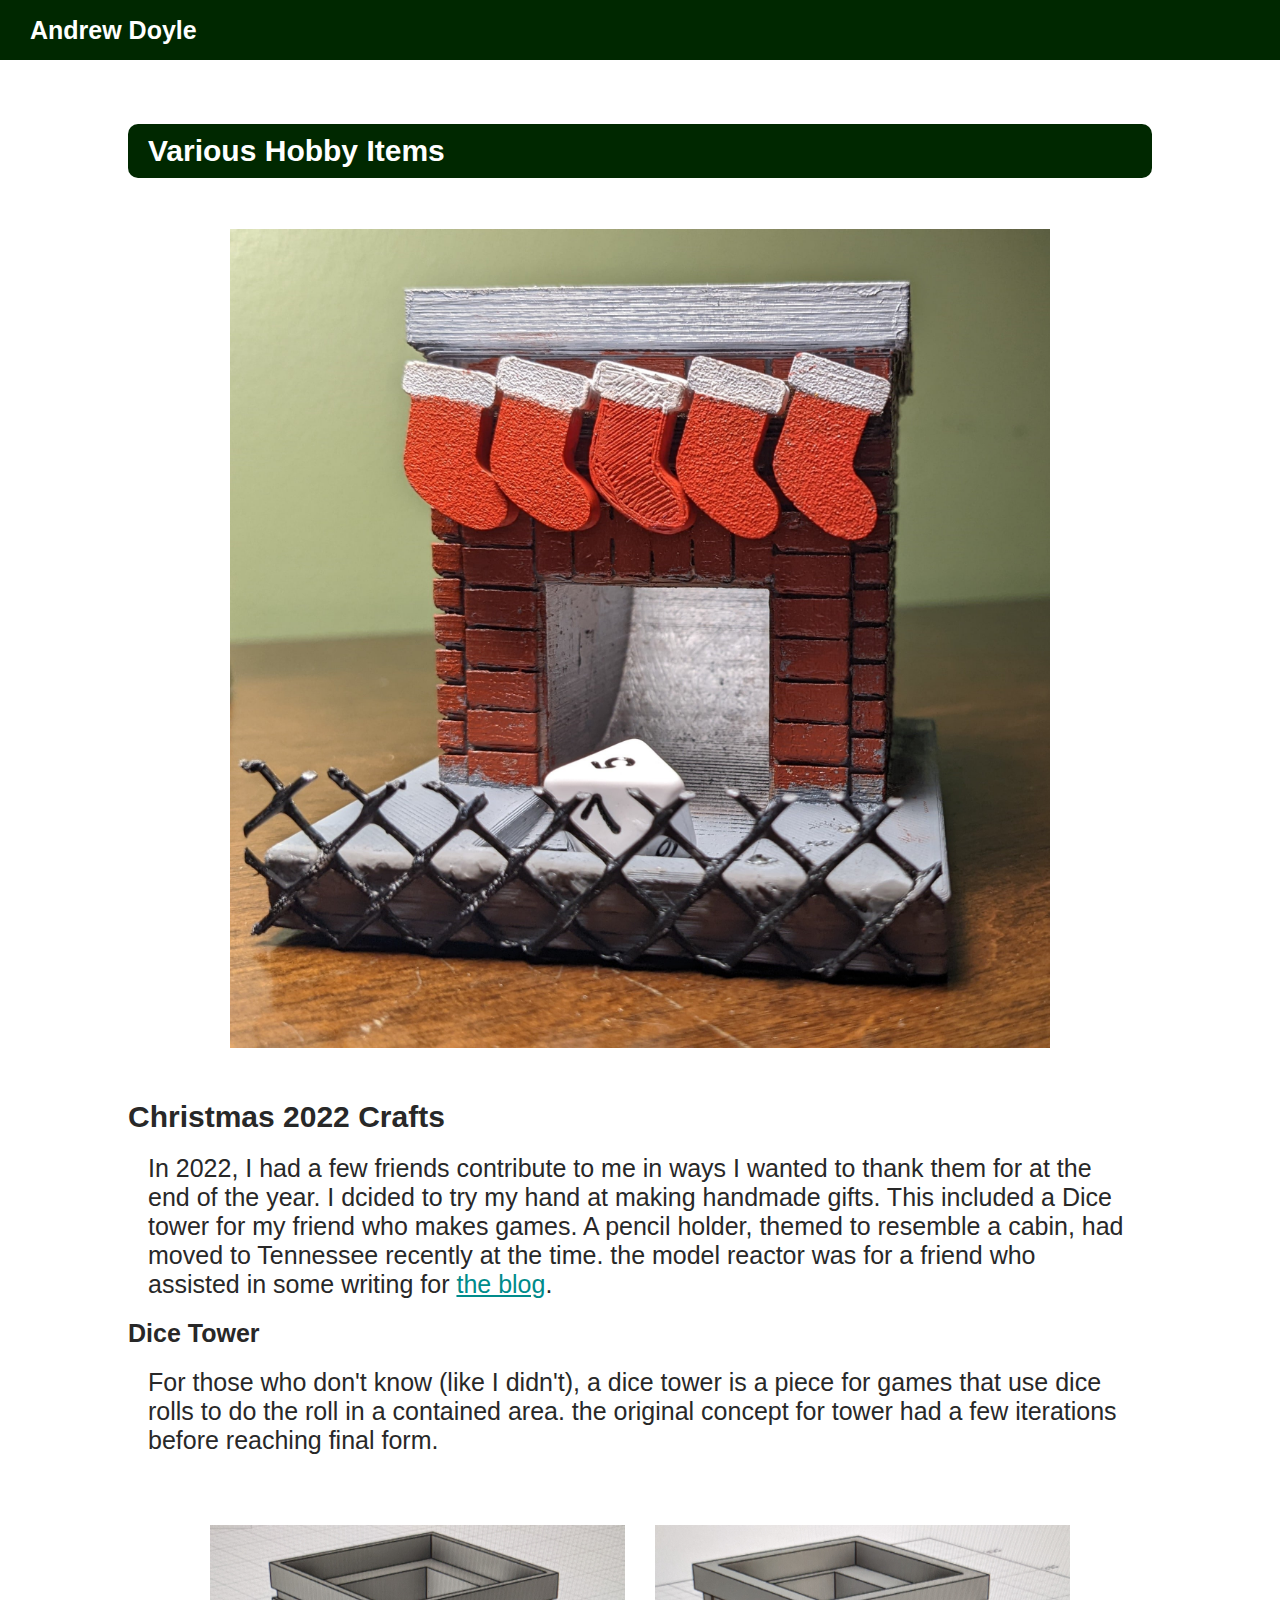
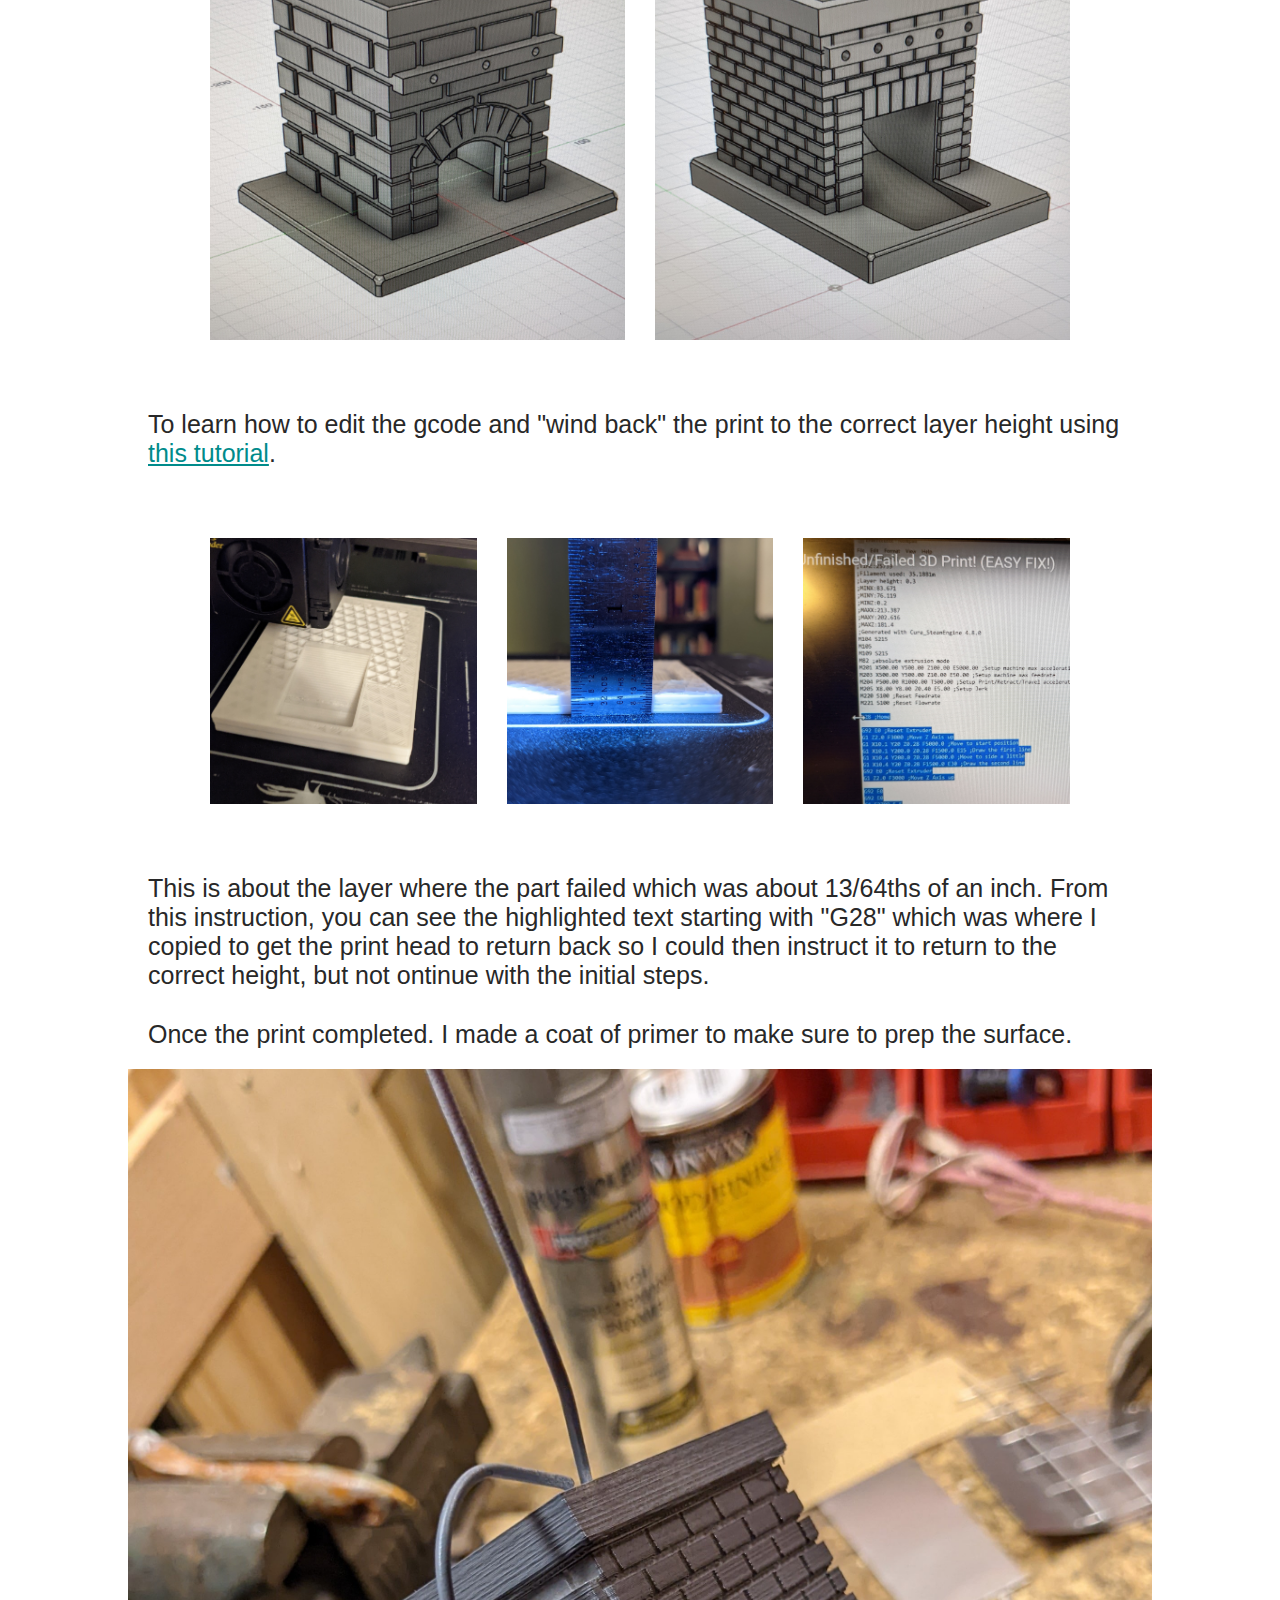
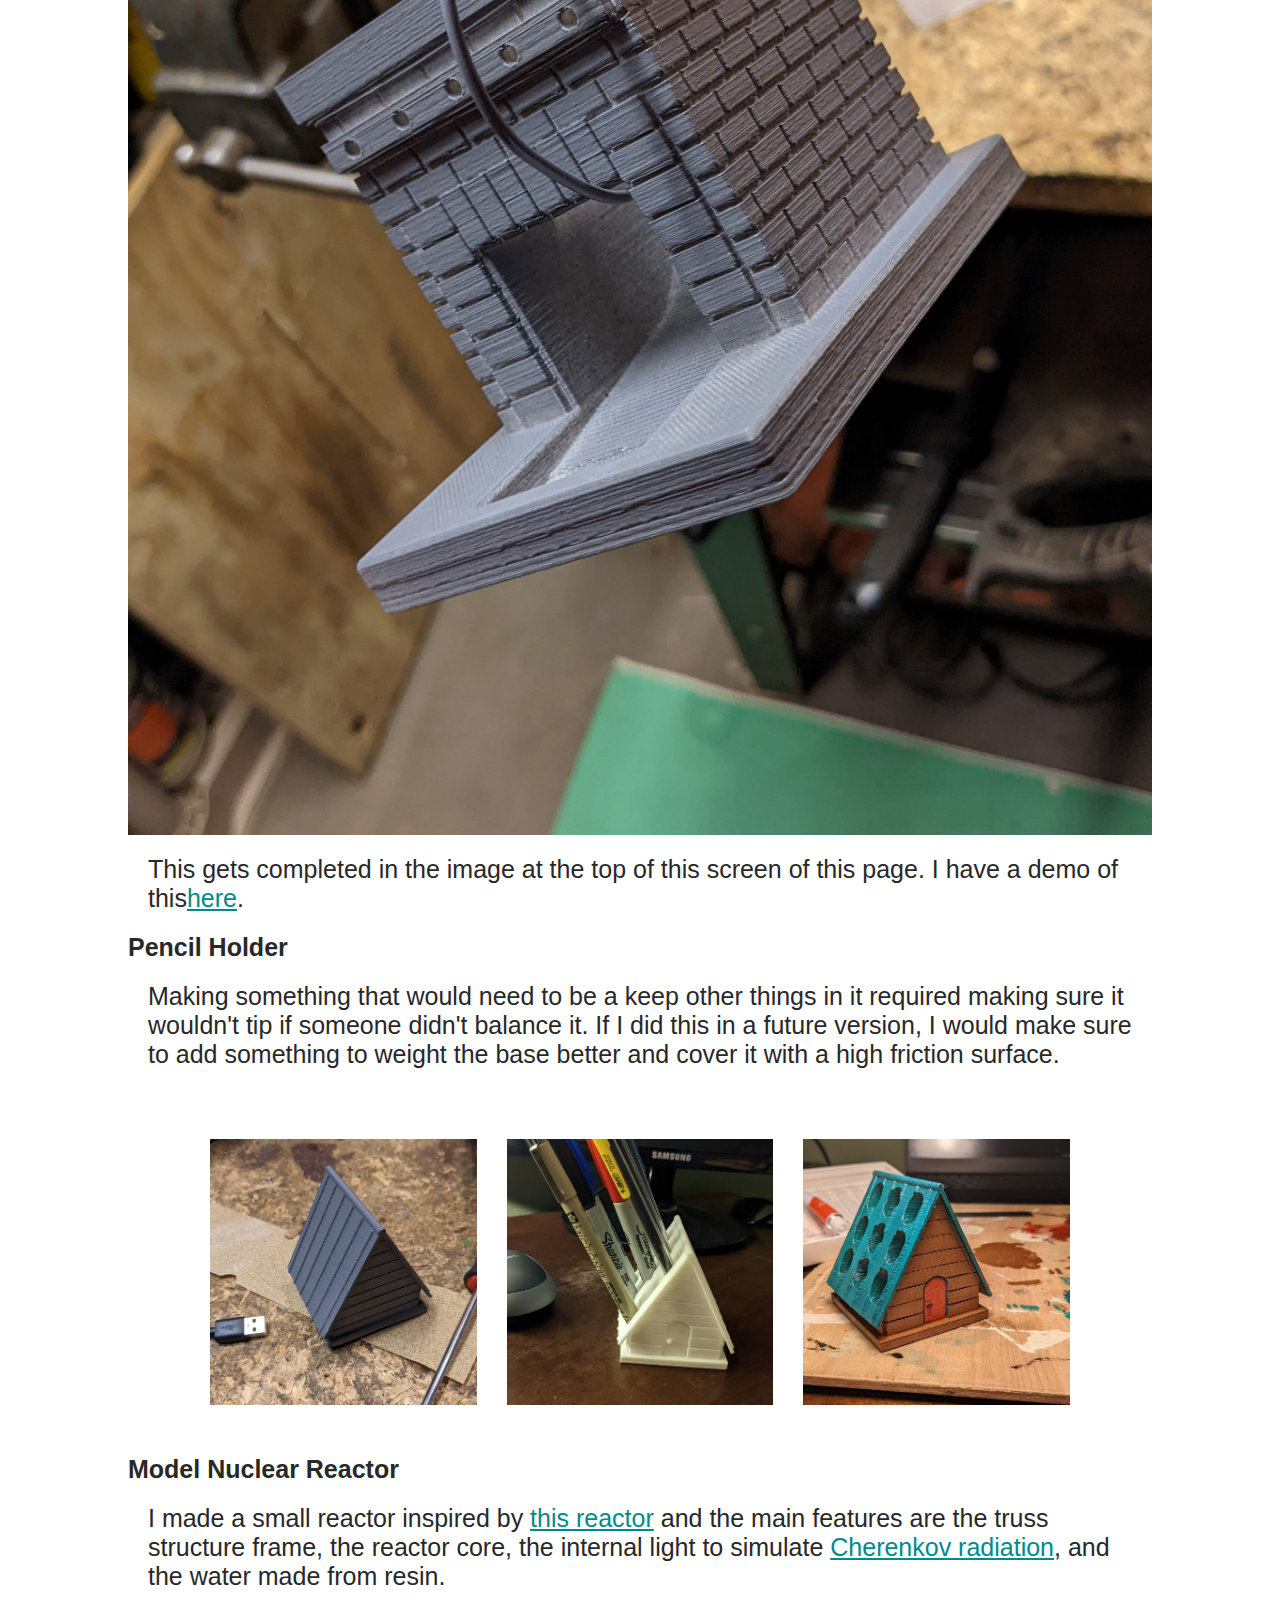
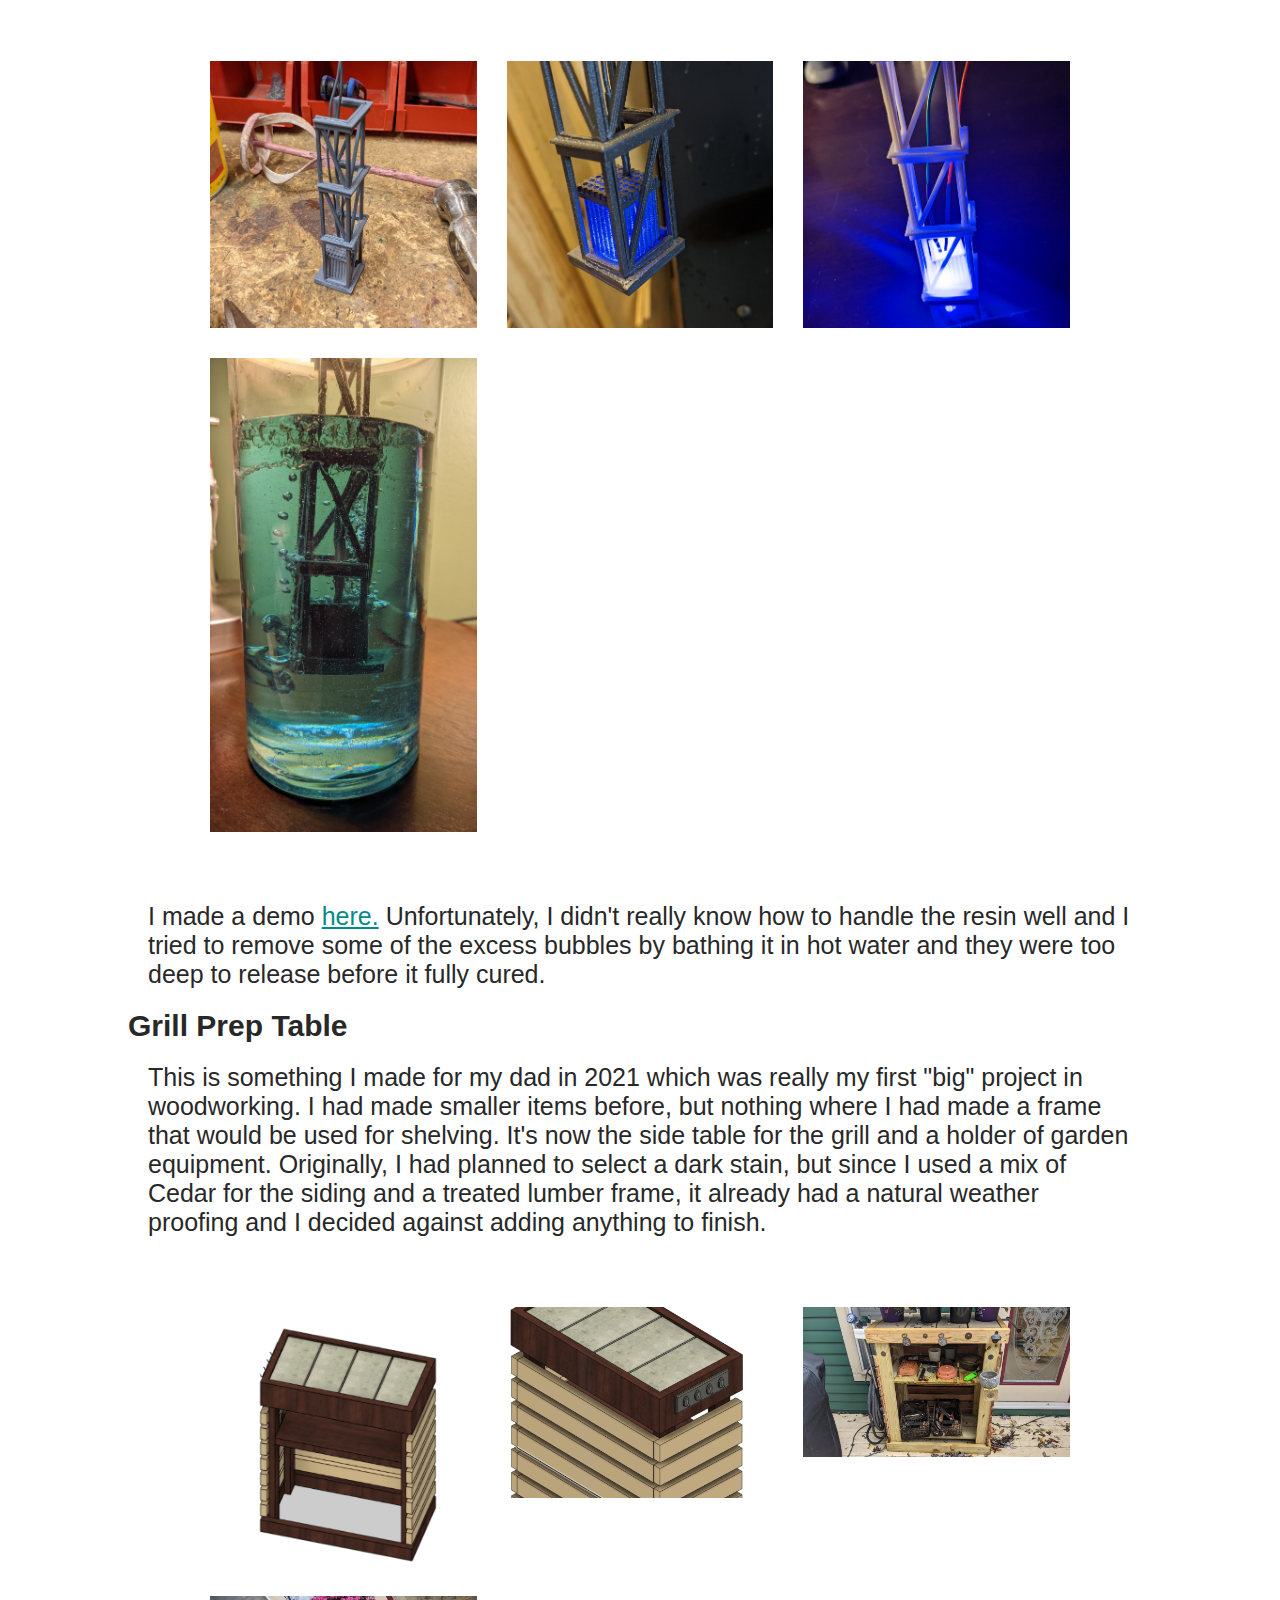
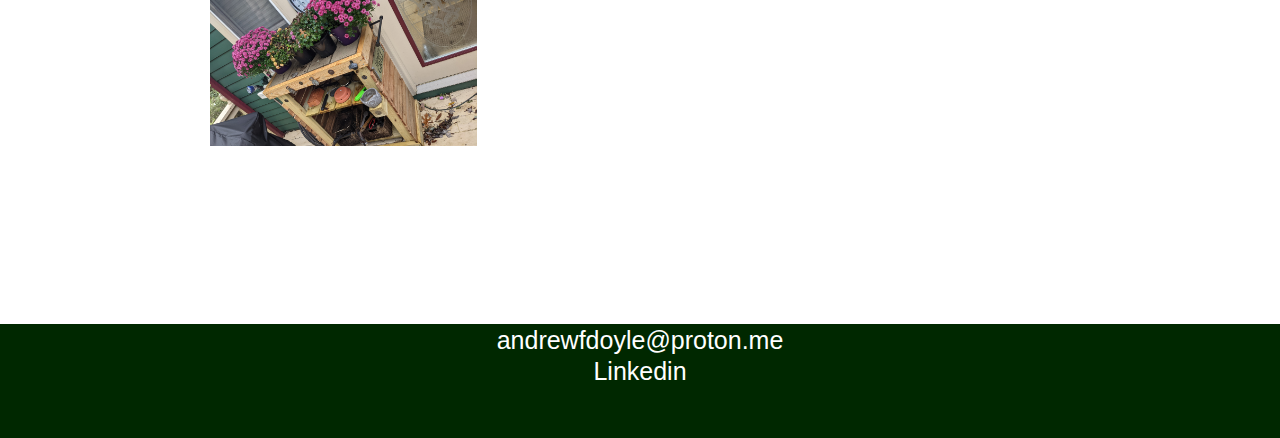
<file: projects/misc.html>
<!DOCTYPE html>
<html lang="en">
<head>
  <meta charset="UTF-8">
  <meta name="viewport" content="width=device-width, initial-scale=1.0">
  <title>Andrew Doyle</title>
  <link rel="stylesheet" href="https://cdnjs.cloudflare.com/ajax/libs/font-awesome/6.5.2/css/all.min.css" integrity="sha512-SnH5WK+bZxgPHs44uWIX+LLJAJ9/2PkPKZ5QiAj6Ta86w+fsb2TkcmfRyVX3pBnMFcV7oQPJkl9QevSCWr3W6A==" crossorigin="anonymous" referrerpolicy="no-referrer" />
  <link rel="icon" type="image/x-icon" href="../media/luke-square-comp.jpg">
  <link rel="stylesheet" href="../css/reset.css">
  <link rel="stylesheet" href="../css/style.css">
  <link rel="stylesheet" href="../css/dark.css">
</head>
<body>
  <header>
    <nav class="navbar">
      <div class="logo">
        <h1><a href="https://andrewfdoyle.github.io/">Andrew Doyle</a></h1>
      </div>
    </nav>
  </header>
  <main>
    <div class="page-section">
      <div class="page-section-header-box">
        <h2 class="page-section-header">Various Hobby Items</h2>
      </div>
      <section class="page-section-paragraph">
        <img class="img-top" src="../media/previews/chimney_square-min.jpg">
        <h3 class="section-header">Christmas 2022 Crafts</h3>
          <p>
            In 2022, I had a few friends contribute to me in ways I wanted to thank them for at the end of the year. I dcided to try my hand at making handmade gifts. This included a Dice tower for my friend who makes games. A pencil holder, themed to resemble a cabin, had moved to Tennessee recently at the time. the model reactor was for a friend who assisted in some writing for <a href="../projects/blog.html">the blog</a>.
          </p>
          <h4>Dice Tower</h4>
          <p>For those who don't know (like I didn't), a dice tower is a piece for games that use dice rolls to do the roll in a contained area. the original concept for tower had a few iterations before reaching final form.</p>
          <div class="container">
            <div class="gallery">
              <img src="../media/page-content/dice4-min.jpg" alt="dice tower concept 1" loading="lazy">
              <img src="../media/page-content/dice5-min.jpg" alt="dice tower concept 2" loading="lazy">
            </div>
          </div>
          <p>
            To learn how to edit the gcode and "wind back" the print to the correct layer height using <a href="https://youtu.be/kwywIc7wUn4?si=_IsS0UBHdENRvFgr">this tutorial</a>.
          </p>
          <div class="container">
            <div class="gallery">
              <img src="../media/page-content/dice6-min.jpg" alt="Dice tower print failed" loading="lazy">
              <img src="../media/page-content/dice7-min.jpg" alt="Tutorial showing were the code could be reset." loading="lazy">
              <img src="../media/page-content/dice8-min.jpg" alt="Page showing the Gcode" loading="lazy">
            </div>
          </div>
          <p>This is about the layer where the part failed which was about 13/64ths of an inch. From this instruction, you can see the highlighted text starting with "G28" which was where I copied to get the print head to return back so I could then instruct it to return to the correct height, but not ontinue with the initial steps.</p>
          <p>Once the print completed. I made a coat of primer to make sure to prep the surface.</p>
          <img src="../media/page-content/dice2-min.jpg" alt="primed tower unfinished" loading="lazy">
          <p>This gets completed in the image at the top of this screen of this page. I have a demo of this<a href="https://youtube.com/shorts/rkWki3sgETg" target="_blank">here</a>.</p>
          <h4>Pencil Holder</h4>
            <p>Making something that would need to be a keep other things in it required making sure it wouldn't tip if someone didn't balance it. If I did this in a future version, I would make sure to add something to weight the base better and cover it with a high friction surface.</p>
            <div class="container">
              <div class="gallery">
                <img src="../media/page-content/pencil1-min.jpg" alt="Primed surface of the printed holder" loading="lazy">
                <img src="../media/page-content/pencil2-min.jpg" alt="Holder with a few pens and pencils" loading="lazy">
                <img src="../media/page-content/pencil3-min.jpg" alt="Final painted holder ready to be mailed" loading="lazy">
              </div>
            </div>
          <h4>Model Nuclear Reactor</h4>
          <p>I made a small reactor inspired by <a href="https://www.rsec.psu.edu/History.aspx">this reactor</a> and the main features are the truss structure frame, the reactor core, the internal light to simulate <a href="https://en.wikipedia.org/wiki/Cherenkov_radiation">Cherenkov radiation</a>, and the water made from resin.</p>
          <div class="container">
            <div class="gallery">
              <img src="../media/page-content/nuclear1-min.jpg" alt="Primed power core assembly and frame" loading="lazy">
              <img src="../media/page-content/nuclear2-min.jpg" alt="Exposed core with the Cherenkov radiaiton from the blue LED" loading="lazy">
              <img src="../media/page-content/nuclear3-min.jpg" alt="Unpainted core with LED on" loading="lazy">
              <img src="../media/page-content/nuclear4-min.jpg" alt="Core submerged in epoxy with light off" loading="lazy">
            </div>
          </div>
          <p>I made a demo <a href="https://youtube.com/shorts/czLSVmSQbk8" target="_blank">here.</a> Unfortunately, I didn't really know how to handle the resin well and I tried to remove some of the excess bubbles by bathing it in hot water and they were too deep to release before it fully cured.</p>
        <h3 class="section-header">Grill Prep Table</h3>
          <p>
            This is something I made for my dad in 2021 which was really my first "big" project in woodworking. I had made smaller items before, but nothing where I had made a frame that would be used for shelving. It's now the side table for the grill and a holder of garden equipment. Originally, I had planned to select a dark stain, but since I used a mix of Cedar for the siding and a treated lumber frame, it already had a natural weather proofing and I decided against adding anything to finish.
          </p>
          <div class="container">
            <div class="gallery">
              <img src="../media/page-content/grill1-min.PNG" alt="CAD design facing towards grill stand back" loading="lazy">
              <img src="../media/page-content/grill2-min.PNG" alt="CAD design facing grill front" loading="lazy">
              <img src="../media/page-content/grill3-min.jpg" alt="Front facing CAD design" loading="lazy">
              <img src="../media/page-content/grill4-min.jpg" alt="Angled view showing side paneling and" loading="lazy">
            </div>
          </div>
      </section>
    </div>
  </main>
  <footer class="smelly-boi">
    <nav>
      <table class="smelly-info">
        <tr>
          <td>
            <i class="fa-regular fa-envelope fa-2x"></i>
            <a href="mailto:andrewfdoyle@proton.me">andrewfdoyle@proton.me</a>
          </td>
        </tr>
        <tr>
          <td>
            <i class="fa-brands fa-linkedin fa-2x"></i>
            <a href="https://www.linkedin.com/in/andrewfdoyle/">Linkedin</a>
          </td>
        </tr>
      </table>
    </nav>
  </footer>
  <script>
    console.log(window.matchMedia("prefers-color-scheme: dark").matches);
  </script>
</body>
</html>
</file>
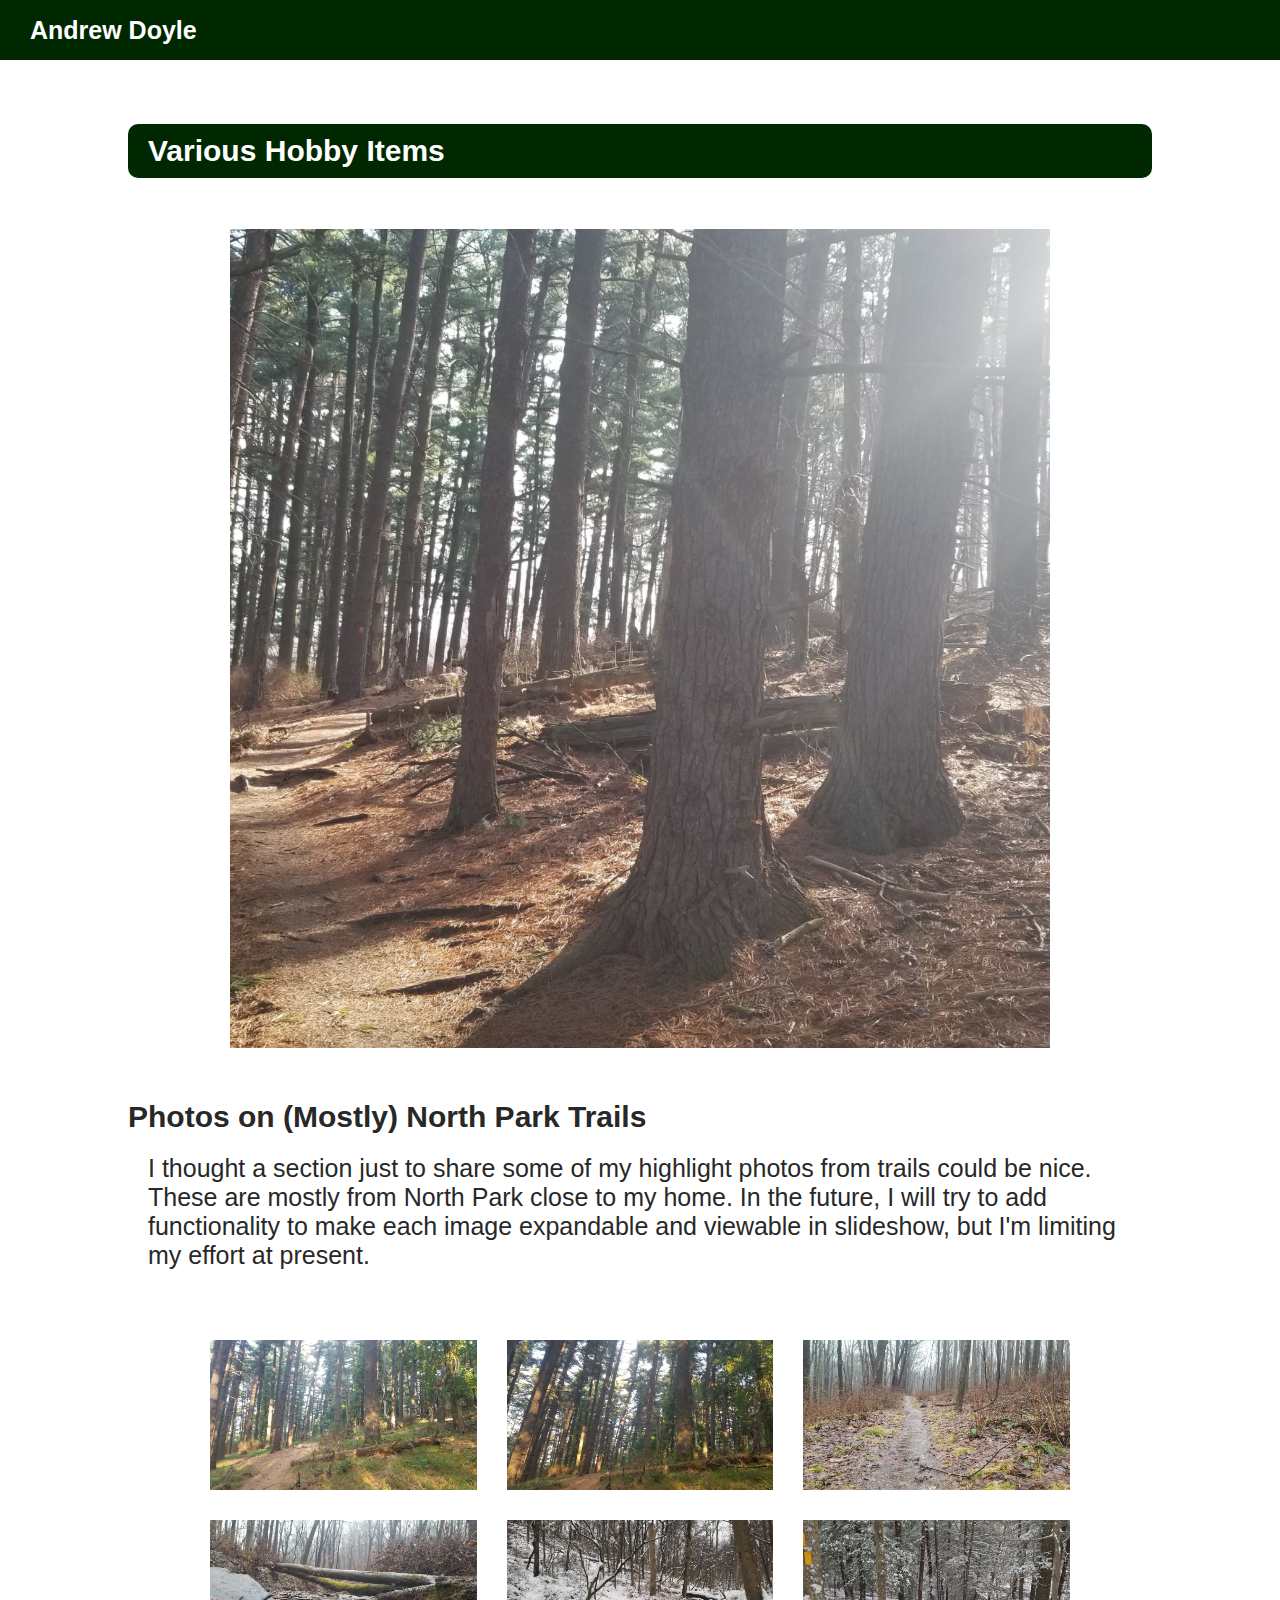
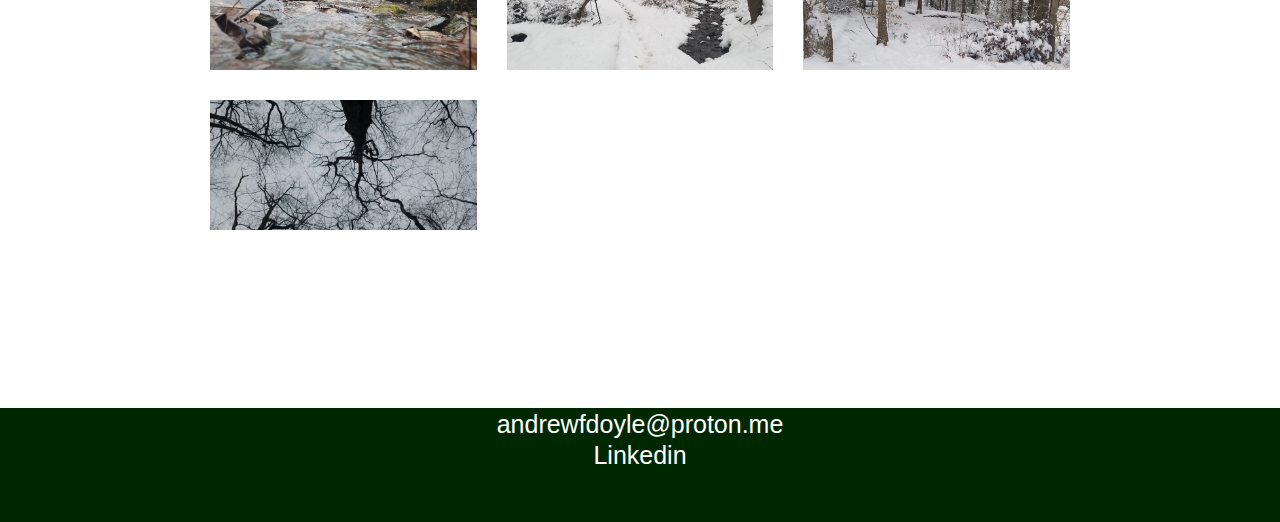
<file: projects/photos.html>
<!DOCTYPE html>
<html lang="en">
<head>
  <meta charset="UTF-8">
  <meta name="viewport" content="width=device-width, initial-scale=1.0">
  <title>Andrew Doyle</title>
  <link rel="stylesheet" href="https://cdnjs.cloudflare.com/ajax/libs/font-awesome/6.5.2/css/all.min.css" integrity="sha512-SnH5WK+bZxgPHs44uWIX+LLJAJ9/2PkPKZ5QiAj6Ta86w+fsb2TkcmfRyVX3pBnMFcV7oQPJkl9QevSCWr3W6A==" crossorigin="anonymous" referrerpolicy="no-referrer" />
  <link rel="icon" type="image/x-icon" href="./media/luke-square-comp.jpg">
  <link rel="stylesheet" href="../css/reset.css">
  <link rel="stylesheet" href="../css/style.css">
  <link rel="stylesheet" href="../css/dark.css">
</head>
<body>
  <header>
    <nav class="navbar">
      <div class="logo">
        <h1><a href="https://andrewfdoyle.github.io/">Andrew Doyle</a></h1>
      </div>
    </nav>
  </header>
  <main>
    <div class="page-section">
      <div class="page-section-header-box">
        <h2 class="page-section-header">Various Hobby Items</h2>
      </div>
      <section class="page-section-paragraph">
        <img class="img-top" src="../media/previews/photos-square-min.jpg">
        <h3 class="section-header">Photos on (Mostly) North Park Trails</h3>
        <p>I thought a section just to share some of my highlight photos from trails could be nice. These are mostly from North Park close to my home. In the future, I will try to add functionality to make each image expandable and viewable in slideshow, but I'm limiting my effort at present.</p>
        <div class="container">
          <div class="gallery">
            <img src="../media/page-content/2020-pine-1-min.jpg" alt="" loading="lazy">
            <img src="../media/page-content/2020-pine-2-min.jpg" alt="" loading="lazy">
            <img src="../media/page-content/2021-rain-1-min.jpg" alt="" loading="lazy">
            <img src="../media/page-content/2021-rain-2-min.jpg" alt="" loading="lazy">
            <img src="../media/page-content/2021-snow-1-min.jpg" alt="" loading="lazy">
            <img src="../media/page-content/2021-snow-2-min.jpg" alt="" loading="lazy">
            <img src="../media/page-content/2021-treesky-1-min.jpg" alt="" loading="lazy">
          </div>
        </div>
      </section>
    </div>
  </main>
  <footer class="smelly-boi">
    <nav>
      <table class="smelly-info">
        <tr>
          <td>
            <i class="fa-regular fa-envelope fa-2x"></i>
            <a href="mailto:andrewfdoyle@proton.me">andrewfdoyle@proton.me</a>
          </td>
        </tr>
        <tr>
          <td>
            <i class="fa-brands fa-linkedin fa-2x"></i>
            <a href="https://www.linkedin.com/in/andrewfdoyle/">Linkedin</a>
          </td>
        </tr>
      </table>
    </nav>
  </footer>
  <script>
    console.log(window.matchMedia("prefers-color-scheme: dark").matches);
  </script>
</body>
</html>
</file>
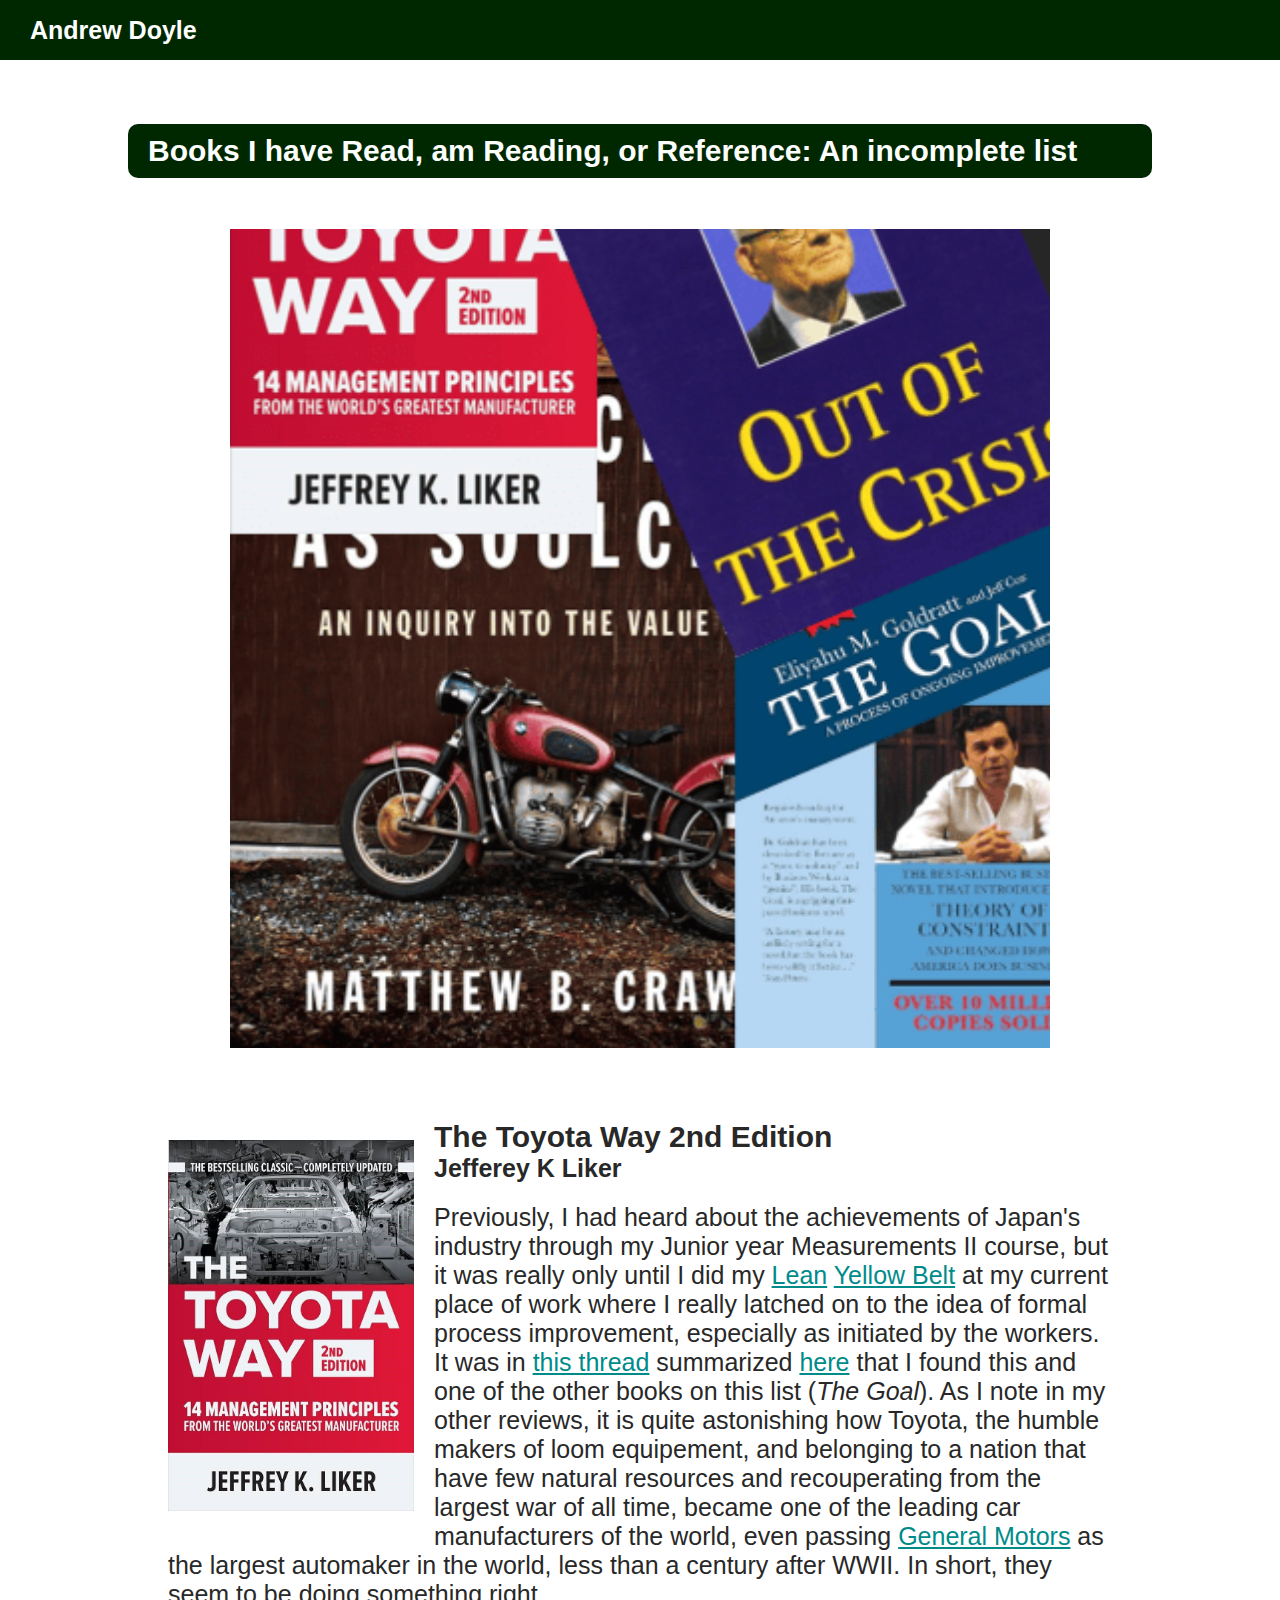
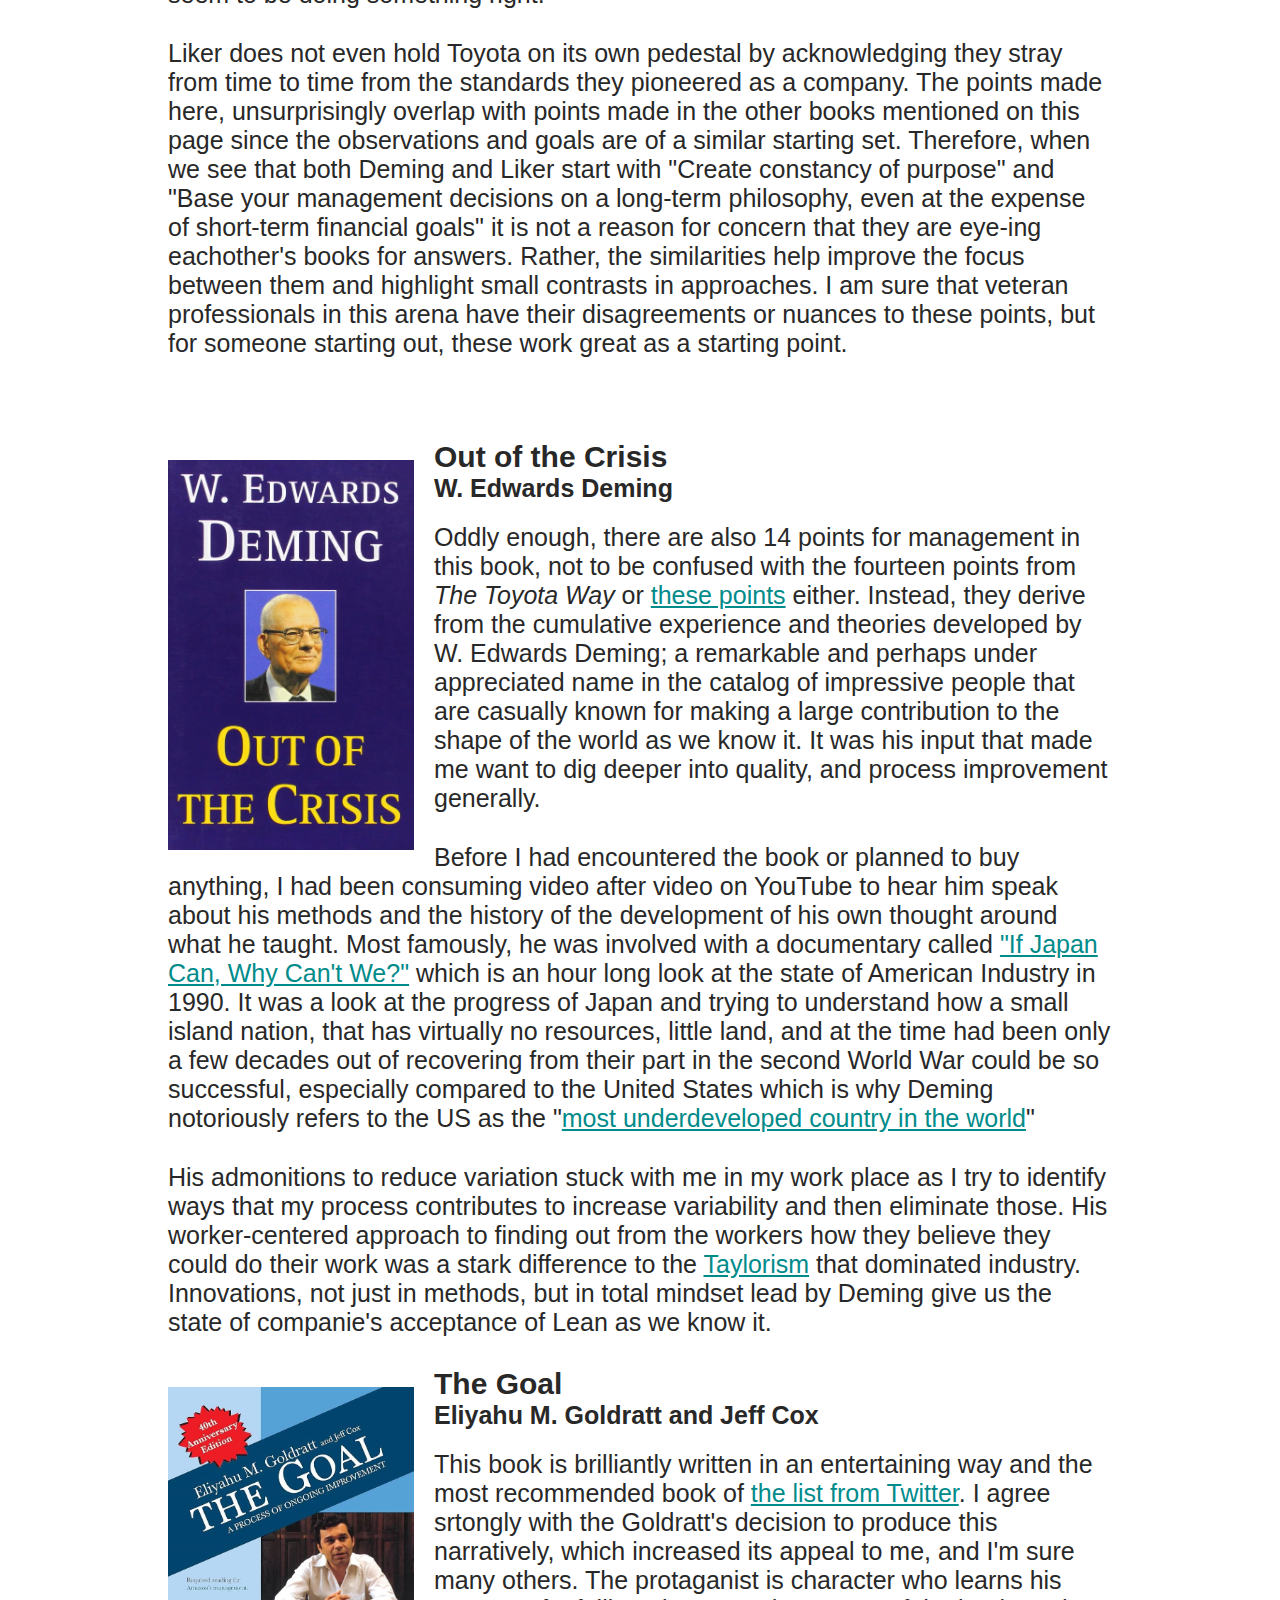
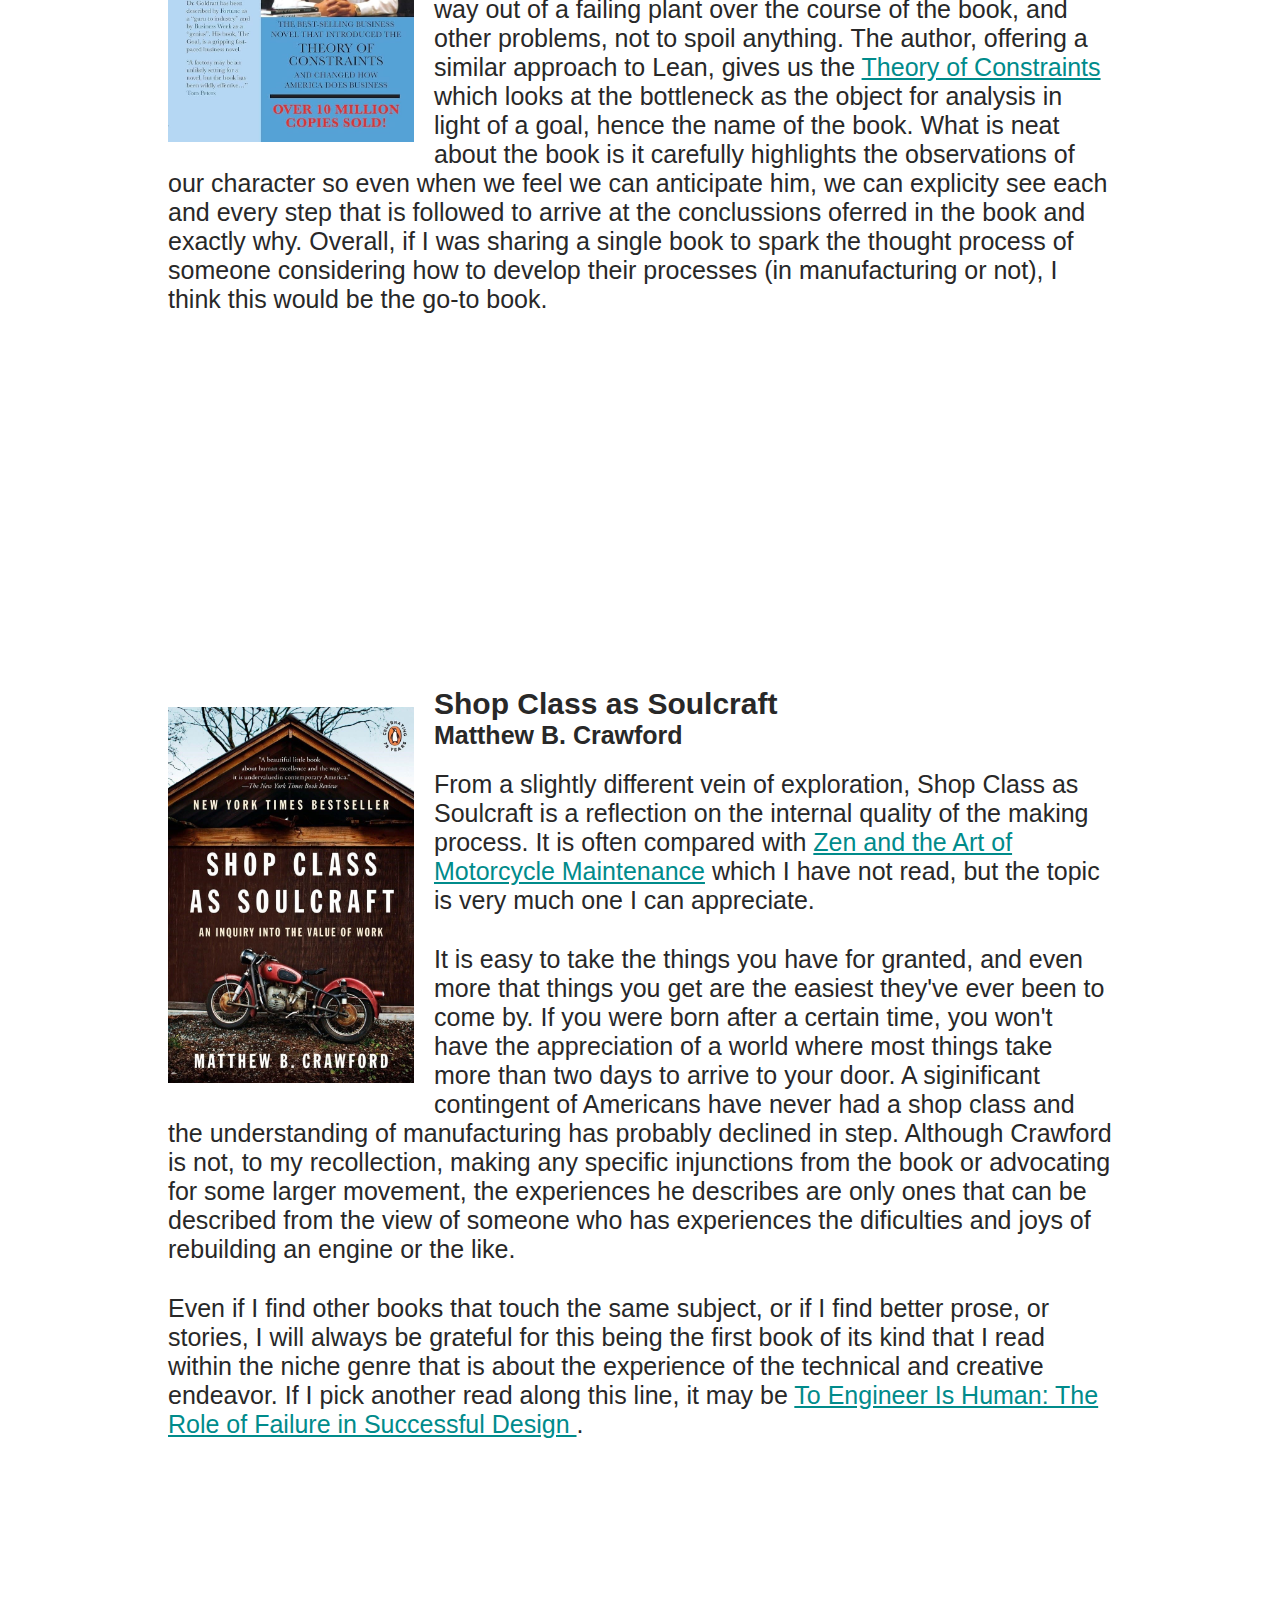
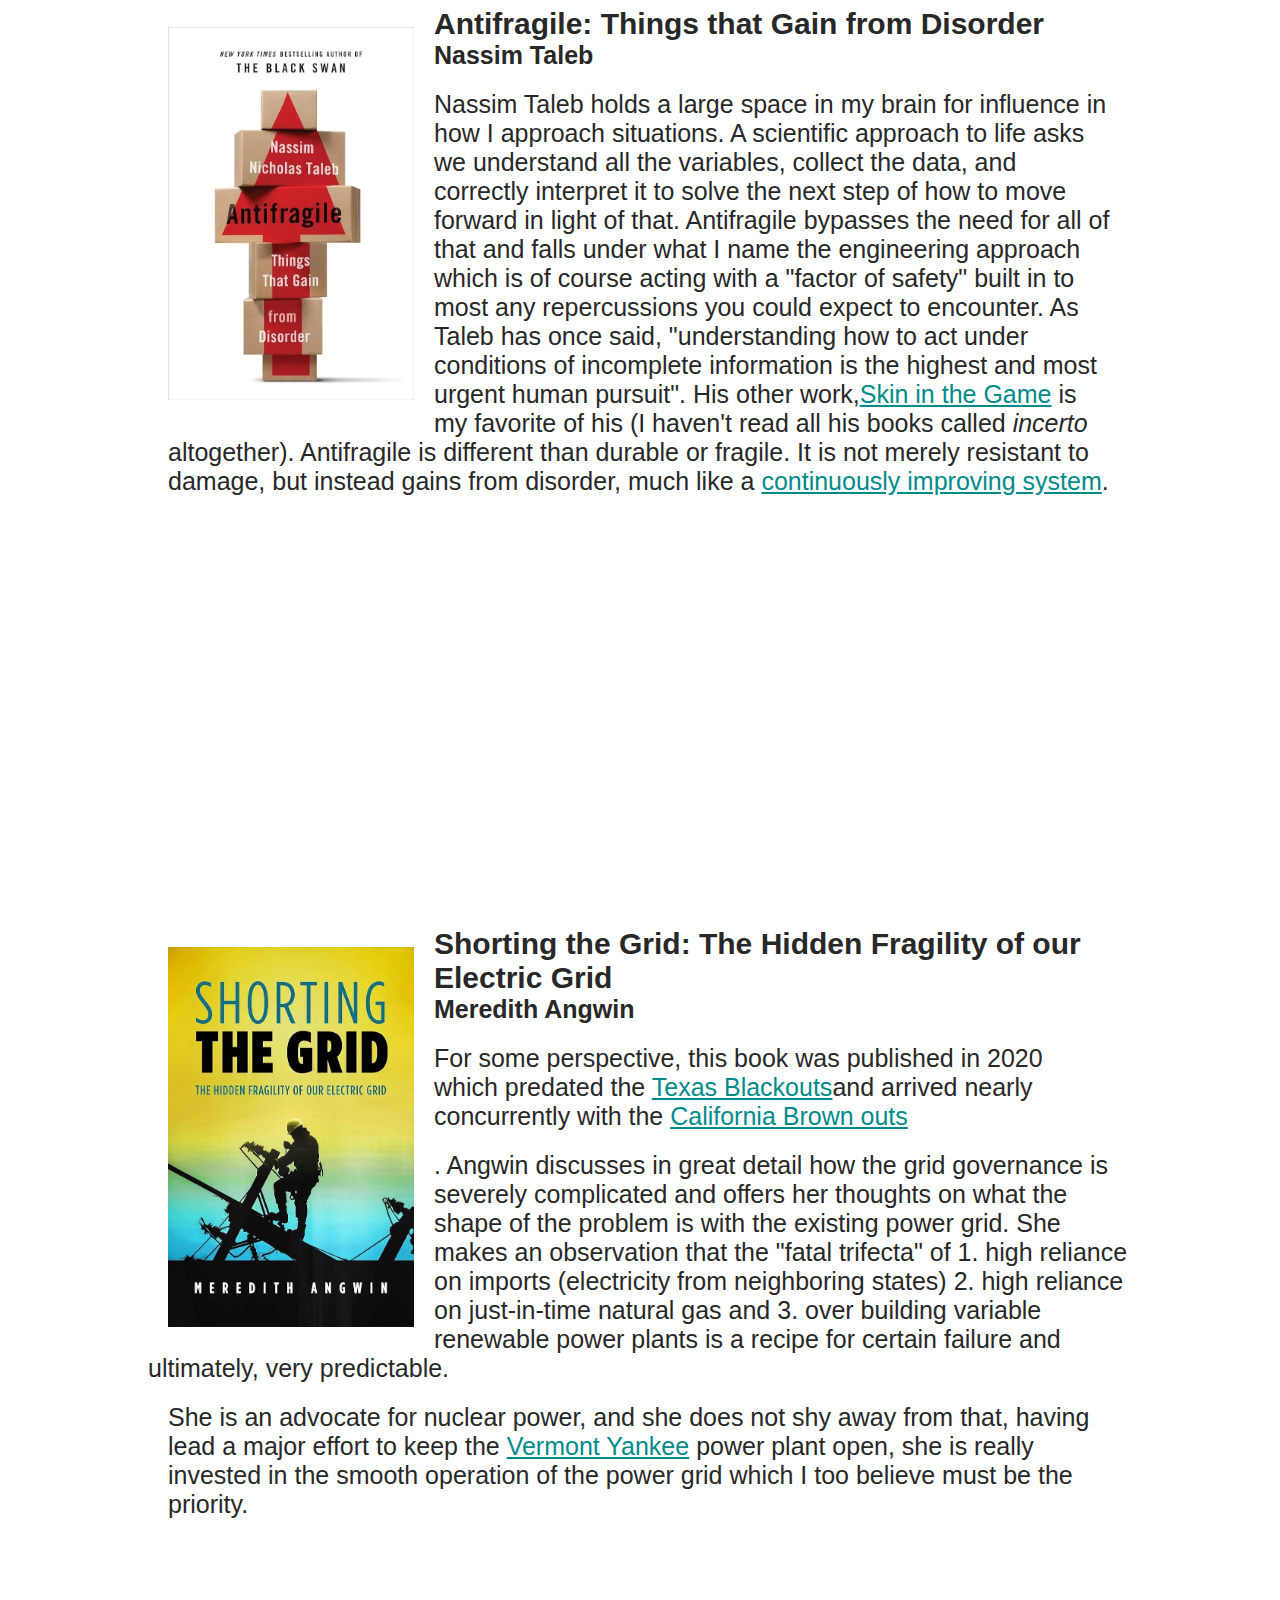
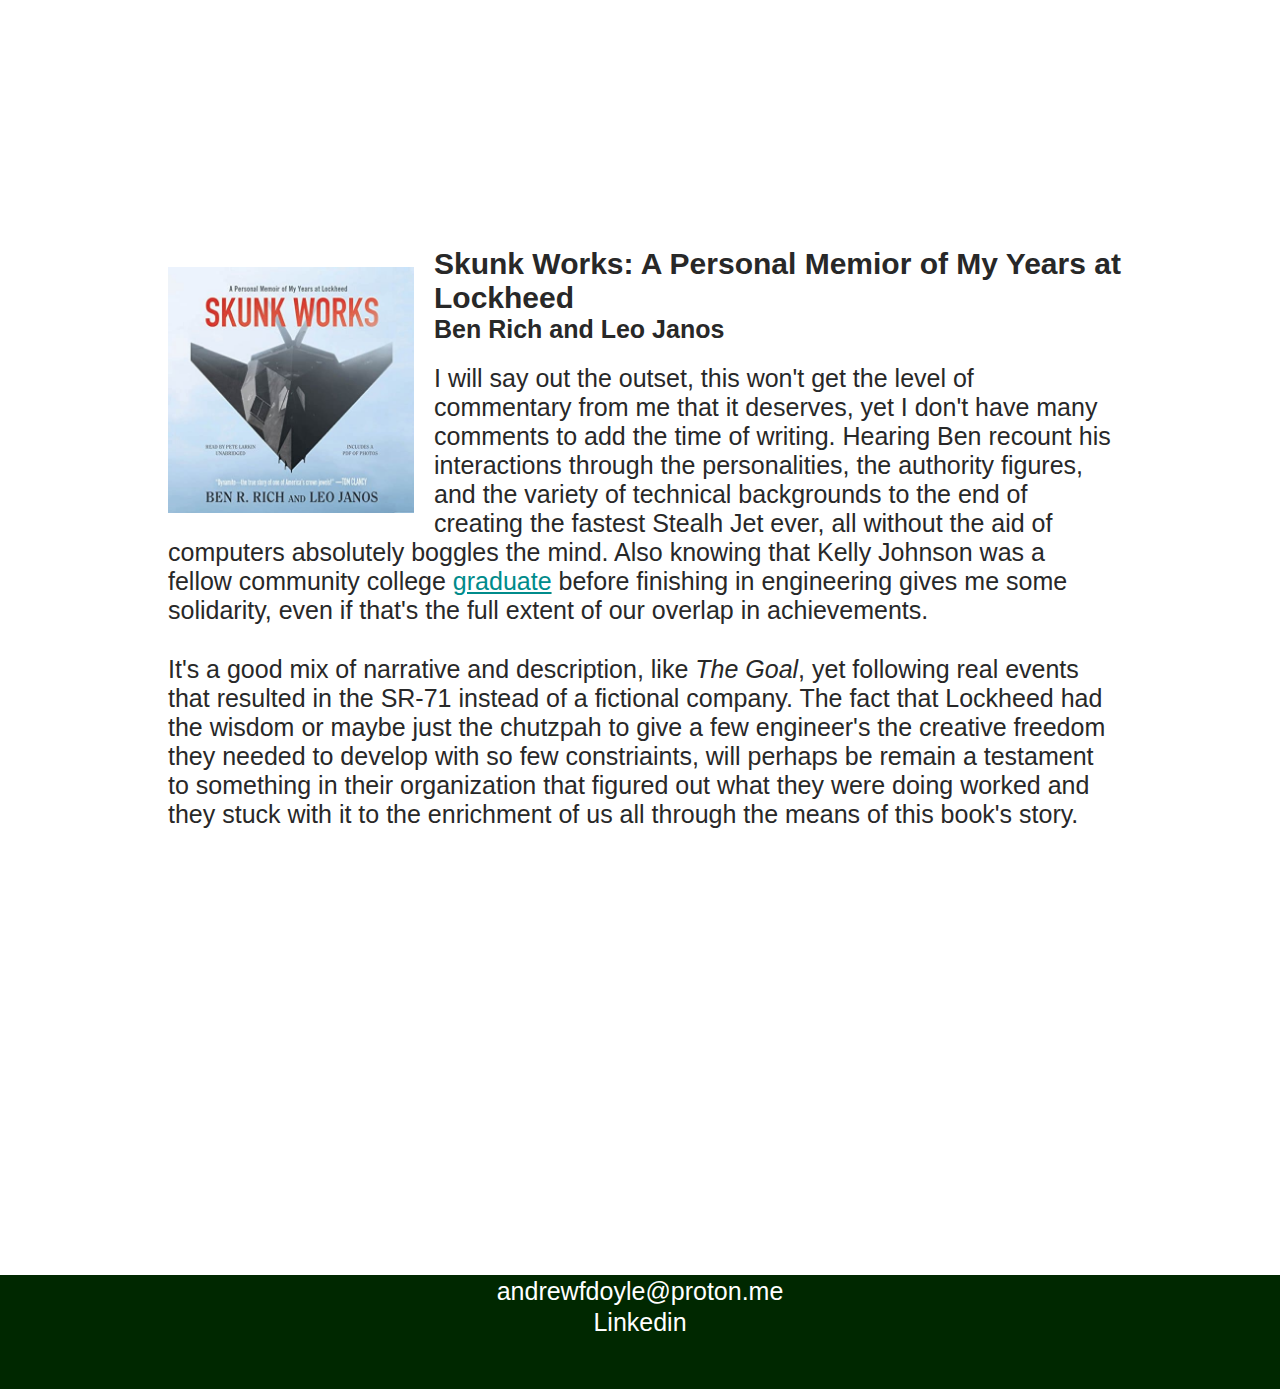
<file: projects/reading.html>
<!DOCTYPE html>
<html lang="en">
<head>
  <meta charset="UTF-8">
  <meta name="viewport" content="width=device-width, initial-scale=1.0">
  <title>Andrew Doyle</title>
  <link rel="stylesheet" href="https://cdnjs.cloudflare.com/ajax/libs/font-awesome/6.5.2/css/all.min.css" integrity="sha512-SnH5WK+bZxgPHs44uWIX+LLJAJ9/2PkPKZ5QiAj6Ta86w+fsb2TkcmfRyVX3pBnMFcV7oQPJkl9QevSCWr3W6A==" crossorigin="anonymous" referrerpolicy="no-referrer" />
  <link rel="icon" type="image/x-icon" href="../media/luke-square-comp.jpg">
  <link rel="stylesheet" href="../css/reset.css">
  <link rel="stylesheet" href="../css/style.css">
  <link rel="stylesheet" href="../css/dark.css">
</head>
<body>
  <header>
    <nav class="navbar">
      <div class="logo">
        <h1><a href="https://andrewfdoyle.github.io/">Andrew Doyle</a></h1>
      </div>
    </nav>
  </header>
  <main>
    <div class="page-section">
      <div class="page-section-header-box">
        <h2 class="page-section-header">Books I have Read, am Reading, or Reference: An incomplete list</h2>
      </div>
      <section class="page-section-paragraph">
        <img class="img-top" src="../media/previews/books1-min.png">

        <div class="review">
            <img style="float: left; max-width: 25%; margin: 20px;" src="../media/page-content/books2-min.jpg" alt=""> <h3 class="section-header">The Toyota Way 2nd Edition</h3> <h4>Jefferey K Liker</h4> <p>Previously, I had heard about the achievements of Japan's industry through my Junior year Measurements II course, but it was really only until I did my <a href="https://en.wikipedia.org/wiki/Lean_Six_Sigma">Lean</a> <a href="https://andrewfdoyle.github.io/projects/certs.html">Yellow Belt</a> at my current place of work where I really latched on to the idea of formal process improvement, especially as initiated by the workers. It was in <a href="https://x.com/zanehengsperger/status/1825233492596187199">this thread</a> summarized <a href="https://docs.google.com/spreadsheets/d/1JqDLaggh7y_YeTyzEuev1tGyMQSzi335yZkwsilTfMA/edit?gid=0#gid=0">here</a> that I found this and one of the other books on this list (<i>The Goal</i>). As I note in my other reviews, it is quite astonishing how Toyota, the humble makers of loom equipement, and belonging to a nation that have few natural resources and recouperating from the largest war of all time, became one of the leading car manufacturers of the world, even passing <a href="https://en.wikipedia.org/wiki/General_Motors">General Motors</a> as the largest automaker in the world, less than a century after WWII. In short, they seem to be doing something right.</p><p>Liker does not even hold Toyota on its own pedestal by acknowledging they stray from time to time from the standards they pioneered as a company. The points made here, unsurprisingly overlap with points made in the other books mentioned on this page since the observations and goals are of a similar starting set. Therefore, when we see that both Deming and Liker start with "Create constancy of purpose" and "Base your management decisions on a long-term philosophy, even at the expense of short-term financial goals" it is not a reason for concern that they are eye-ing eachother's books for answers. Rather, the similarities help improve the focus between them and highlight small contrasts in approaches. I am sure that veteran professionals in this arena have their disagreements or nuances to these points, but for someone starting out, these work great as a starting point.
        </div>

        <div class="review">
          <img style="float: left; max-width: 25%; margin: 20px;" src="../media/page-content/books3-min.jpg" alt=""> <h3 class="section-header">Out of the Crisis</h3> <h4>W. Edwards Deming</h4><p>Oddly enough, there are also 14 points for management in this book, not to be confused with the fourteen points from <i>The Toyota Way</i> or <a href="https://en.wikipedia.org/wiki/Fourteen_Points">these points</a> either. Instead, they derive from the cumulative experience and theories developed by W. Edwards Deming; a remarkable and perhaps under appreciated name in the catalog of impressive people that are casually known for making a large contribution to the shape of the world as we know it. It was his input that made me want to dig deeper into quality, and process improvement generally.</p><p>Before I had encountered the book or planned to buy anything, I had been consuming video after video on YouTube to hear him speak about his methods and the history of the development of his own thought around what he taught. Most famously, he was involved with a documentary called <a href="https://www.youtube.com/watch?v=vcG_Pmt_Ny4">"If Japan Can, Why Can't We?"</a> which is an hour long look at the state of American Industry in 1990. It was a look at the progress of Japan and trying to understand how a small island nation, that has virtually no resources, little land, and at the time had been only a few decades out of recovering from their part in the second World War could be so successful, especially compared to the United States which is why Deming notoriously refers to the US as the "<a href="https://www.business-standard.com/article/specials/the-deming-legacy-197102101041_1.html">most underdeveloped country in the world</a>"</p><p>His admonitions to reduce variation stuck with me in my work place as I try to identify ways that my process contributes to increase variability and then eliminate those. His worker-centered approach to finding out from the workers how they believe they could do their work was a stark difference to the <a href="https://en.wikipedia.org/wiki/Scientific_management">Taylorism</a> that dominated industry. Innovations, not just in methods, but in total mindset lead by Deming give us the state of companie's acceptance of Lean as we know it.</p>
        </div>

        <div class="review">
          <img style="float: left; max-width: 25%; margin: 20px;" src="../media/page-content/books4-min.jpg" alt=""> <h3 class="section-header">The Goal</h3> <h4>Eliyahu M. Goldratt and Jeff Cox</h4><p>This book is brilliantly written in an entertaining way and the most recommended book of <a href="https://docs.google.com/spreadsheets/d/1JqDLaggh7y_YeTyzEuev1tGyMQSzi335yZkwsilTfMA/edit?gid=0#gid=0">the list from Twitter</a>. I agree srtongly with the Goldratt's decision to produce this narratively, which increased its appeal to me, and I'm sure many others. The protaganist is character who learns his way out of a failing plant over the course of the book, and other problems, not to spoil anything. The author, offering a similar approach to Lean, gives us the <a href="https://en.wikipedia.org/wiki/Theory_of_constraints">Theory of Constraints</a> which looks at the bottleneck as the object for analysis in light of a goal, hence the name of the book. What is neat about the book is it carefully highlights the observations of our character so even when we feel we can anticipate him, we can explicity see each and every step that is followed to arrive at the conclussions oferred in the book and exactly why. Overall, if I was sharing a single book to spark the thought process of someone considering how to develop their processes (in manufacturing or not), I think this would be the go-to book.</p>
        </div>

        <div class="review">
          <img style="float: left; max-width: 25%; margin: 20px;" src="../media/page-content/books5-min.jpg" alt=""> <h3 class="section-header">Shop Class as Soulcraft</h3> <h4>Matthew B. Crawford</h4> <p>From a slightly different vein of exploration, Shop Class as Soulcraft is a reflection on the internal quality of the making process. It is often compared with <a href="https://en.wikipedia.org/wiki/Zen_and_the_Art_of_Motorcycle_Maintenance"> Zen and the Art of Motorcycle Maintenance</a> which I have not read, but the topic is very much one I can appreciate.</p><p>It is easy to take the things you have for granted, and even more that things you get are the easiest they've ever been to come by. If you were born after a certain time, you won't have the appreciation of a world where most things take more than two days to arrive to your door. A siginificant contingent of Americans have never had a shop class and the understanding of manufacturing has probably declined in step. Although Crawford is not, to my recollection, making any specific injunctions from the book or advocating for some larger movement, the experiences he describes are only ones that can be described from the view of someone who has experiences the dificulties and joys of rebuilding an engine or the like.</p><p>Even if I find other books that touch the same subject, or if I find better prose, or stories, I will always be grateful for this being the first book of its kind that I read within the niche genre that is about the experience of the technical and creative endeavor. If I pick another read along this line, it may be <a href="https://a.co/d/frgbWfi">To Engineer Is Human: The Role of Failure in Successful Design </a>.</p>
        </div>

        <div class="review">
          <img style="float: left; max-width: 25%; margin: 20px;" src="../media/page-content/books6-min.jpg" alt=""> <h3 class="section-header">Antifragile: Things that Gain from Disorder</h3> <h4>Nassim Taleb</h4> <p>Nassim Taleb holds a large space in my brain for influence in how I approach situations. A scientific approach to life asks we understand all the variables, collect the data, and correctly interpret it to solve the next step of how to move forward in light of that. Antifragile bypasses the need for all of that and falls under what I name the engineering approach which is of course acting with a "factor of safety" built in to most any repercussions you could expect to encounter. As Taleb has once said, "understanding how to act under conditions of incomplete information is the highest and most urgent human pursuit". His other work,<a href="https://www.amazon.com/Skin-Game-Hidden-Asymmetries-Daily/dp/042528462X">Skin in the Game</a> is my favorite of his (I haven't read all his books called <i>incerto</i> altogether). Antifragile is different than durable or fragile. It is not merely resistant to damage, but instead gains from disorder, much like a <a href="https://en.wikipedia.org/wiki/Kaizen">continuously improving system</a>.</p>
        </div>

        <div class="review">
          <img style="float: left; max-width: 25%; margin: 20px;" src="../media/page-content/books7-min.jpg" alt=""> <h3 class="section-header">Shorting the Grid: The Hidden Fragility of our Electric Grid</h3> <h4>Meredith Angwin</h4> <p>For some perspective, this book was published in 2020 which predated the <a href="https://en.wikipedia.org/wiki/2021_Texas_power_crisis">Texas Blackouts</a>and arrived nearly concurrently with the <a href="https://www.caiso.com/documents/rotating-power-outages-fact-sheet.pdf">California Brown outs</a></p>. Angwin discusses in great detail how the grid governance is severely complicated and offers her thoughts on what the shape of the problem is with the existing power grid. She makes an observation that the "fatal trifecta" of 1. high reliance on imports (electricity from neighboring states) 2. high reliance on just-in-time natural gas and 3. over building variable renewable power plants is a recipe for certain failure and ultimately, very predictable. <p>She is an advocate for nuclear power, and she does not shy away from that, having lead a major effort to keep the <a href="https://en.wikipedia.org/wiki/Vermont_Yankee_Nuclear_Power_Plant">Vermont Yankee</a> power plant open, she is really invested in the smooth operation of the power grid which I too believe must be the priority.</p>
        </div>

        <div class="review">
          <img style="float: left; max-width: 25%; margin: 20px;" src="../media/page-content/books8-min.jpg" alt=""> <h3 class="section-header">Skunk Works: A Personal Memior of My Years at Lockheed</h3> <h4>Ben Rich and Leo Janos</h4> <p>I will say out the outset, this won't get the level of commentary from me that it deserves, yet I don't have many comments to add the time of writing. Hearing Ben recount his interactions through the personalities, the authority figures, and the variety of technical backgrounds to the end of creating the fastest Stealh Jet ever, all without the aid of computers absolutely boggles the mind. Also knowing that Kelly Johnson was a fellow community college <a href="https://en.wikipedia.org/wiki/Kelly_Johnson_(engineer)#Life">graduate</a> before finishing in engineering gives me some solidarity, even if that's the full extent of our overlap in achievements.</p><p>It's a good mix of narrative and description, like <i>The Goal</i>, yet following real events that resulted in the SR-71 instead of a fictional company. The fact that Lockheed had the wisdom or maybe just the chutzpah to give a few engineer's the creative freedom they needed to develop with so few constriaints, will perhaps be remain a testament to something in their organization that figured out what they were doing worked and they stuck with it to the enrichment of us all through the means of this book's story.</p>
        </div>


      </section>
    </div>
  </main>
  <footer class="smelly-boi">
    <nav>
      <table class="smelly-info">
        <tr>
          <td>
            <i class="fa-regular fa-envelope fa-2x"></i>
            <a href="mailto:andrewfdoyle@proton.me">andrewfdoyle@proton.me</a>
          </td>
        </tr>
        <tr>
          <td>
            <i class="fa-brands fa-linkedin fa-2x"></i>
            <a href="https://www.linkedin.com/in/andrewfdoyle/">Linkedin</a>
          </td>
        </tr>
      </table>
    </nav>
  </footer>
  <script>
    console.log(window.matchMedia("prefers-color-scheme: dark").matches);
  </script>
</body>
</html>
</file>
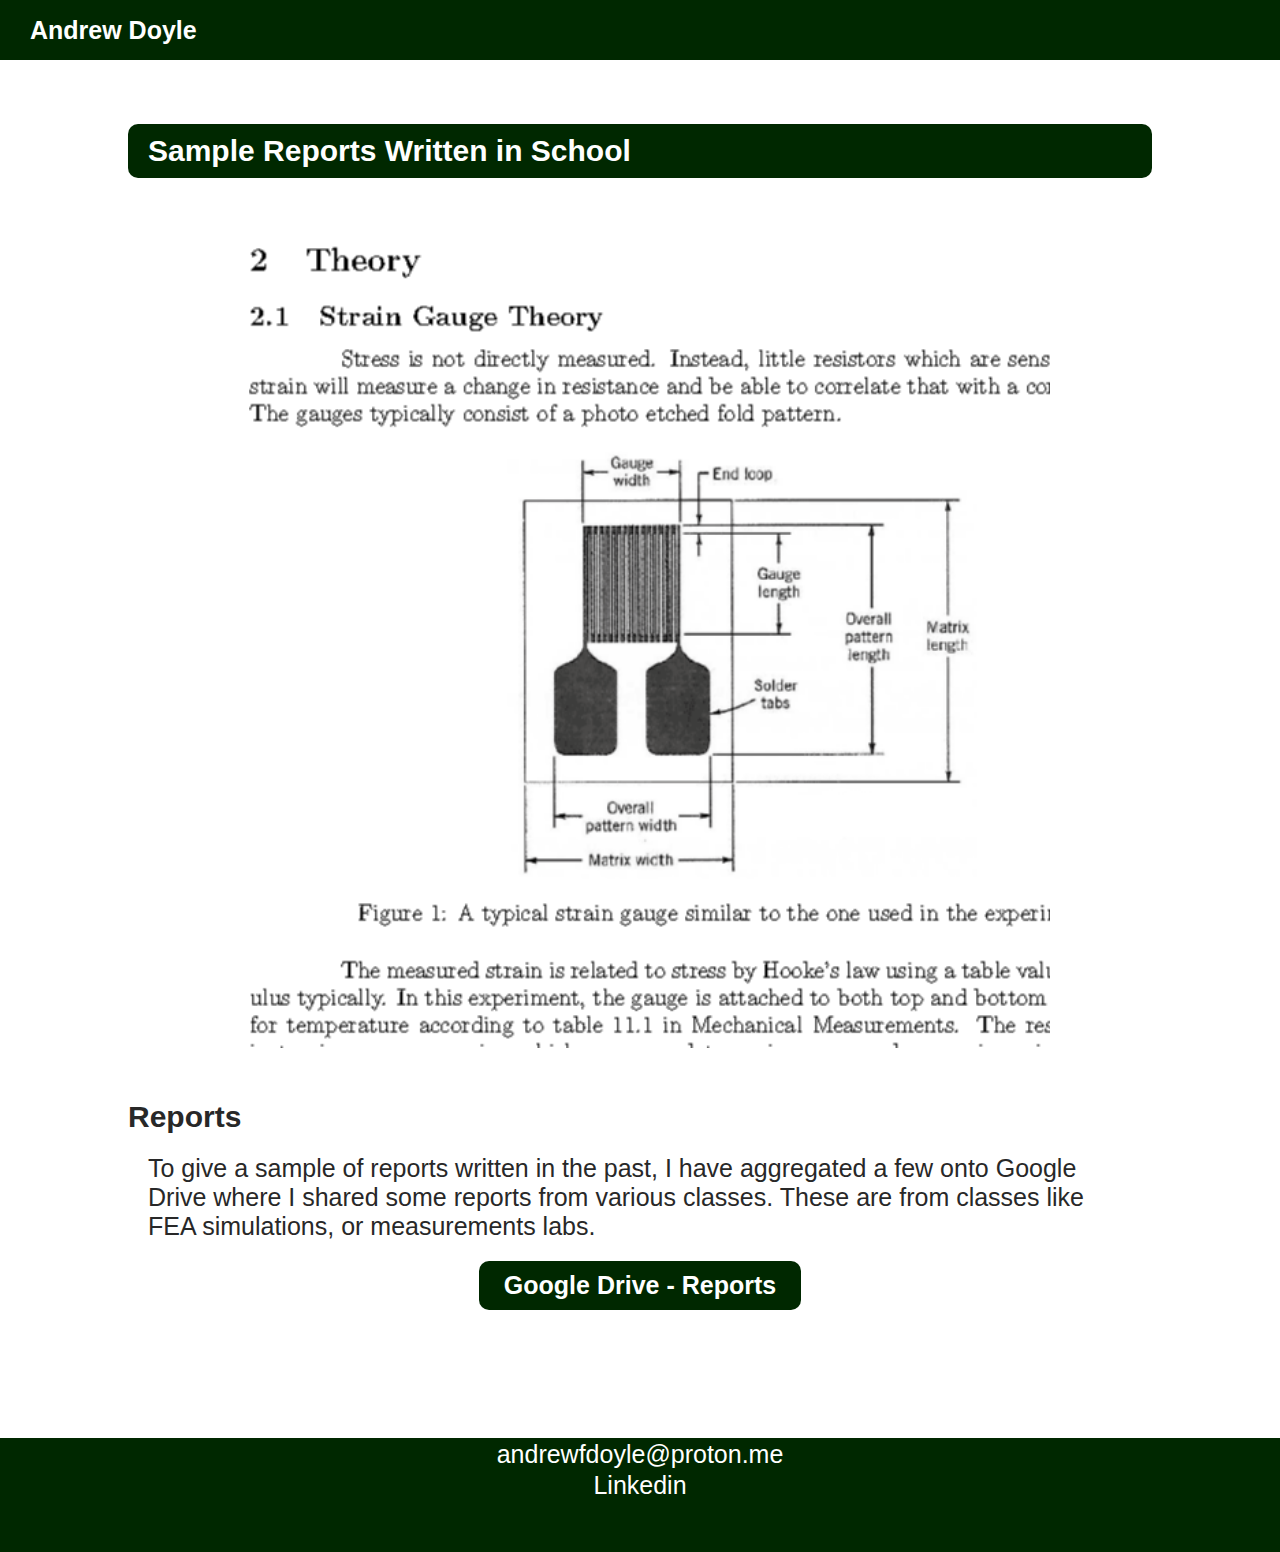
<file: projects/reports.html>
<!DOCTYPE html>
<html lang="en">
<head>
  <meta charset="UTF-8">
  <meta name="viewport" content="width=device-width, initial-scale=1.0">
  <title>Andrew Doyle</title>
  <link rel="stylesheet" href="https://cdnjs.cloudflare.com/ajax/libs/font-awesome/6.5.2/css/all.min.css" integrity="sha512-SnH5WK+bZxgPHs44uWIX+LLJAJ9/2PkPKZ5QiAj6Ta86w+fsb2TkcmfRyVX3pBnMFcV7oQPJkl9QevSCWr3W6A==" crossorigin="anonymous" referrerpolicy="no-referrer" />
  <link rel="icon" type="image/x-icon" href="../media/luke-square-comp.jpg">
  <link rel="stylesheet" href="../css/reset.css">
  <link rel="stylesheet" href="../css/style.css">
  <link rel="stylesheet" href="../css/dark.css">
</head>
<body>
  <header>
    <nav class="navbar">
      <div class="logo">
        <h1><a href="https://andrewfdoyle.github.io/">Andrew Doyle</a></h1>
      </div>
    </nav>
  </header>
  <main>
    <div class="page-section">
      <div class="page-section-header-box">
        <h2 class="page-section-header">Sample Reports Written in School</h2>
      </div>
      <section class="page-section-paragraph">
        <img class="img-top" src="../media/previews/report1-min.png">
        <h3 class="section-header">Reports</h3>
        <p>To give a sample of reports written in the past, I have aggregated a few onto Google Drive where I shared some reports from various classes. These are from classes like FEA simulations, or measurements labs.</p>

        <div class="page-link">
          <a href="https://drive.google.com/drive/folders/1PEWjtYThAXC2UyRaUqufJkVvgGPTbQ5u?usp=sharing" target="_blank">Google Drive - Reports</a>
        </div>

      </section>
    </div>
  </main>
  <footer class="smelly-boi">
    <nav>
      <table class="smelly-info">
        <tr>
          <td>
            <i class="fa-regular fa-envelope fa-2x"></i>
            <a href="mailto:andrewfdoyle@proton.me">andrewfdoyle@proton.me</a>
          </td>
        </tr>
        <tr>
          <td>
            <i class="fa-brands fa-linkedin fa-2x"></i>
            <a href="https://www.linkedin.com/in/andrewfdoyle/">Linkedin</a>
          </td>
        </tr>
      </table>
    </nav>
  </footer>
  <script>
    console.log(window.matchMedia("prefers-color-scheme: dark").matches);
  </script>
</body>
</html>
</file>
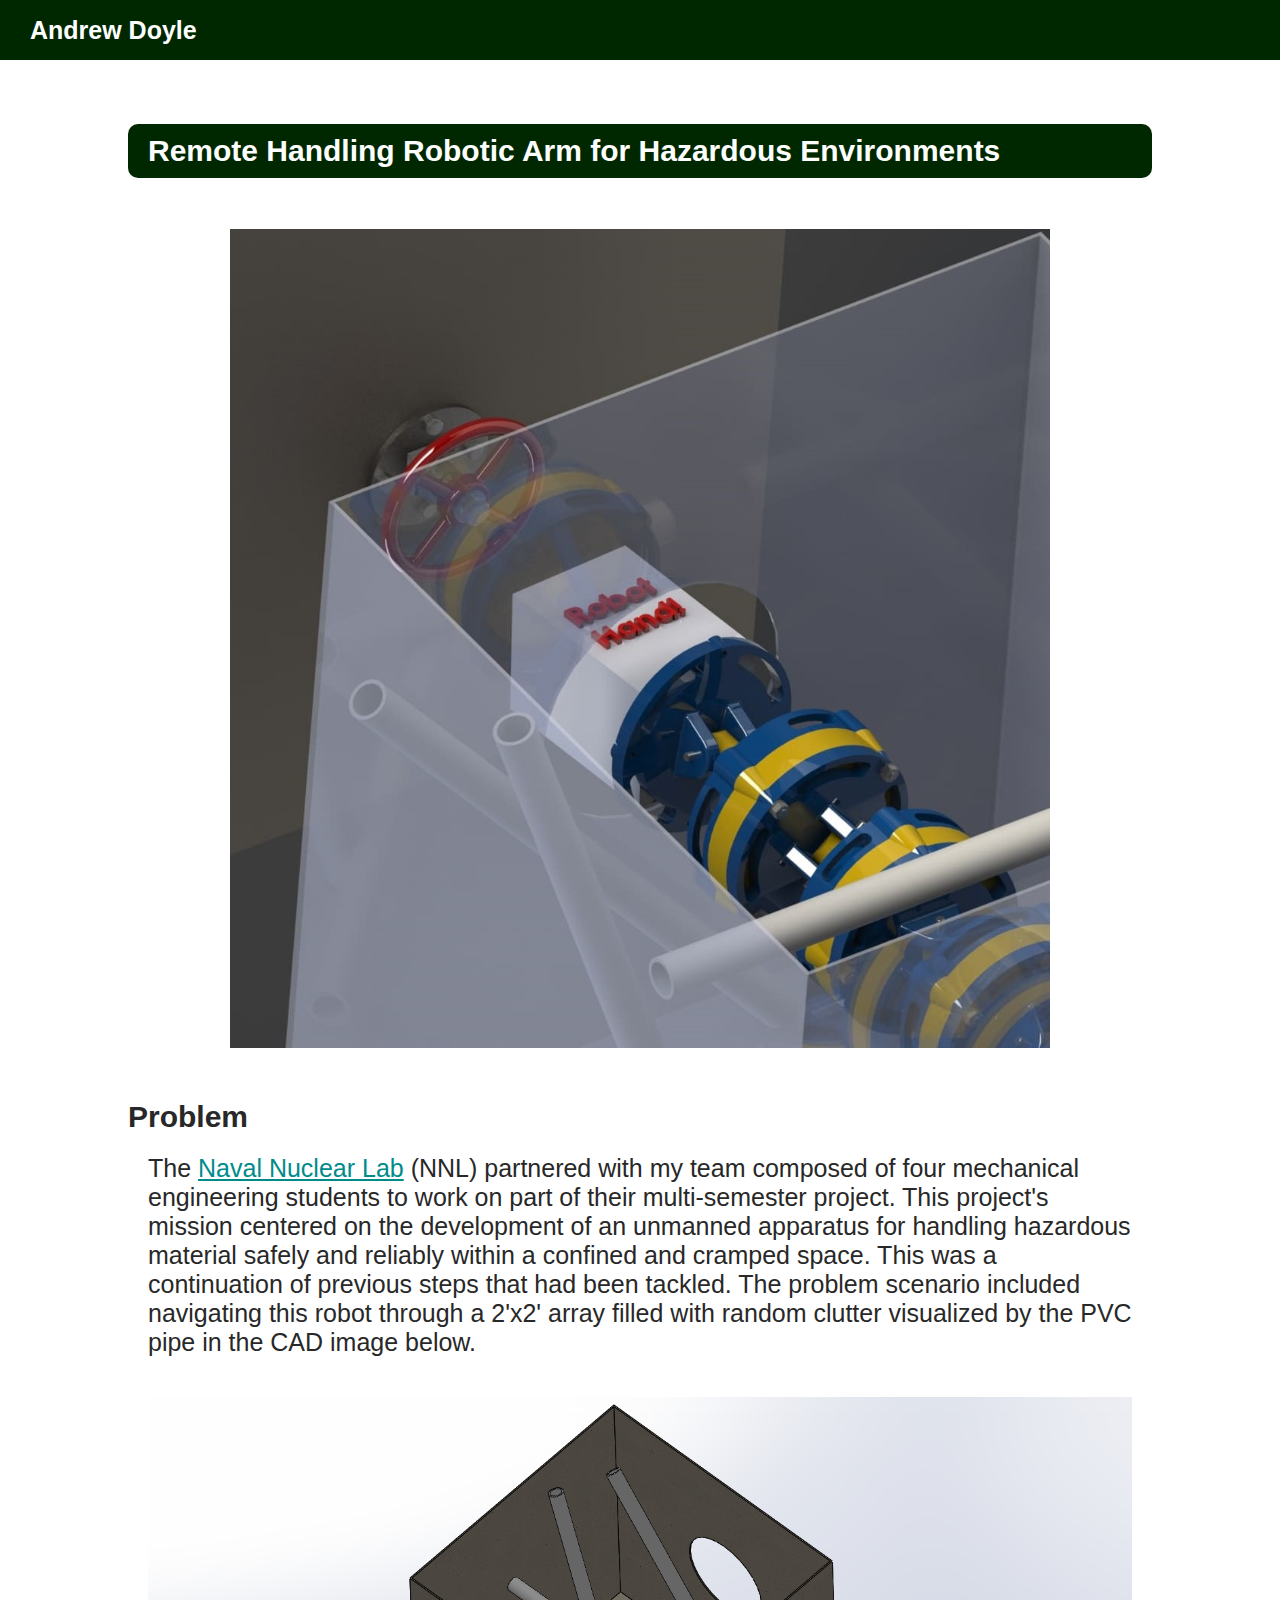
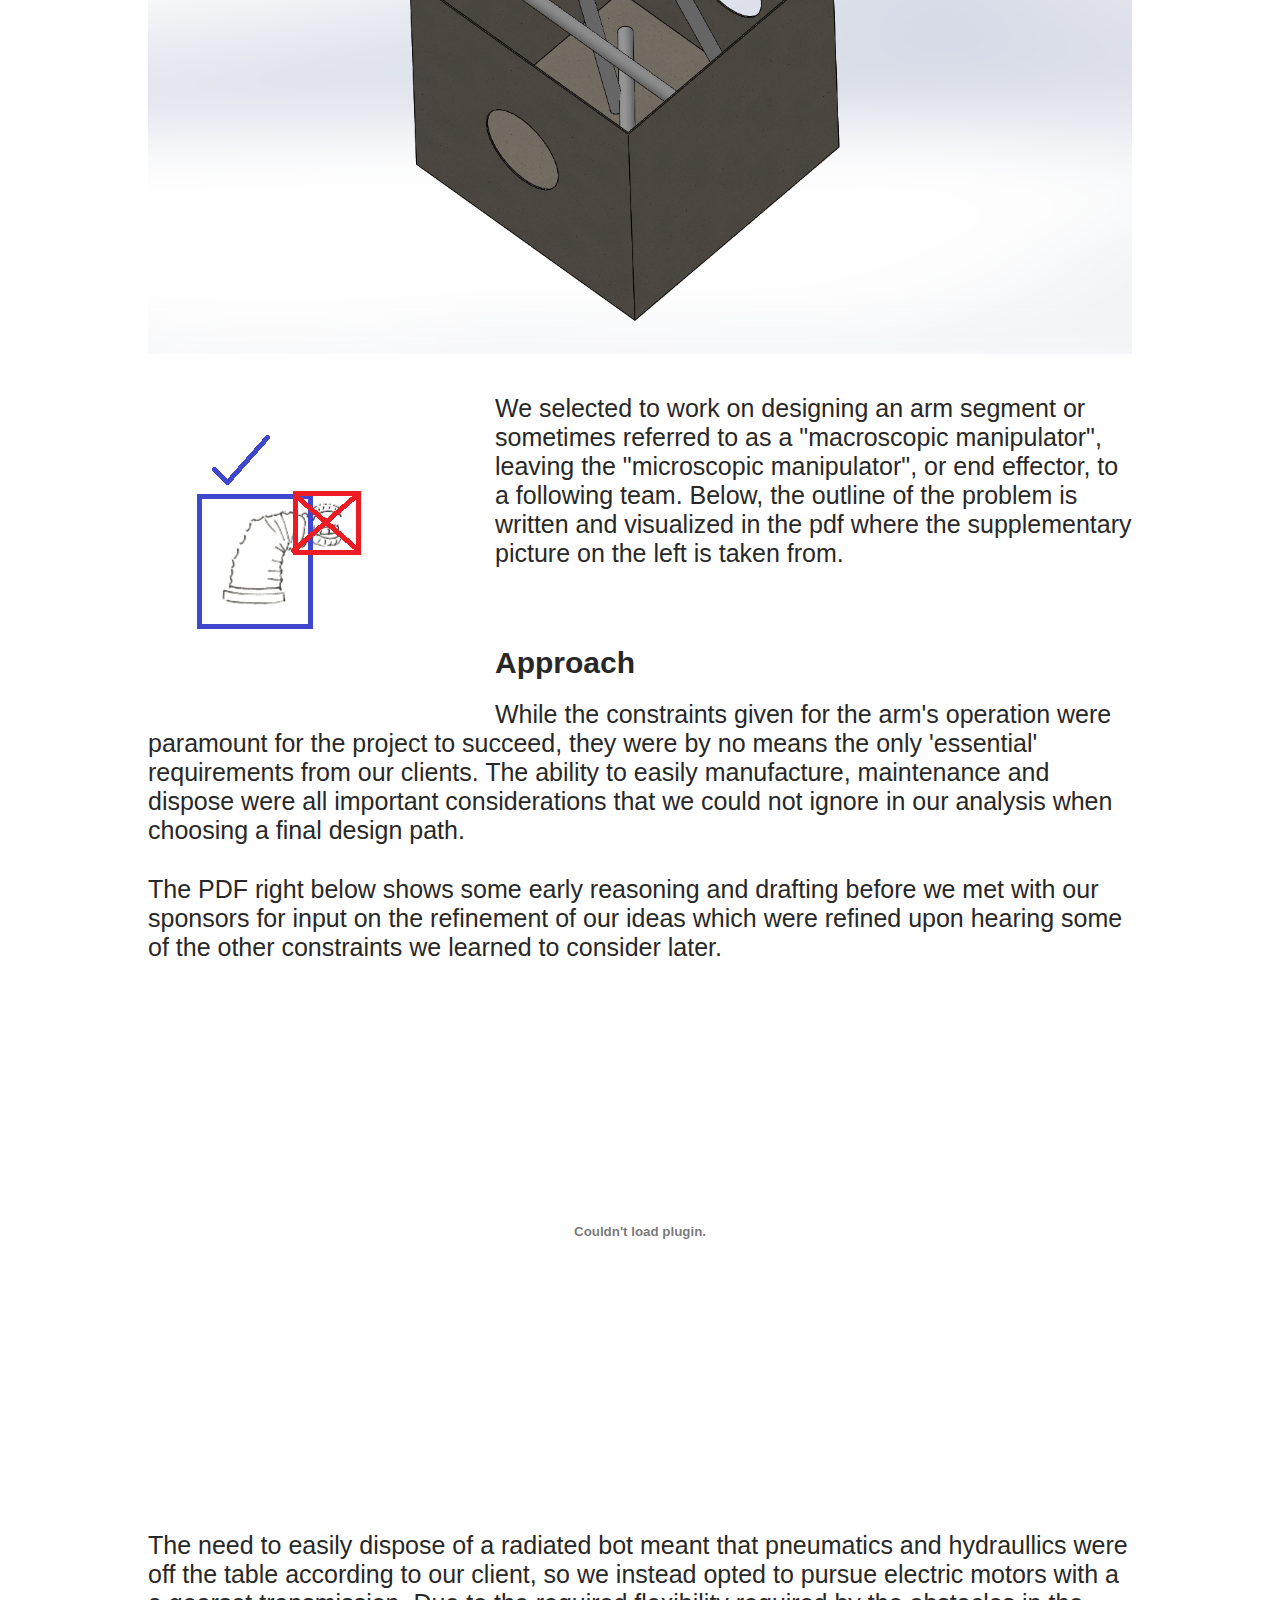
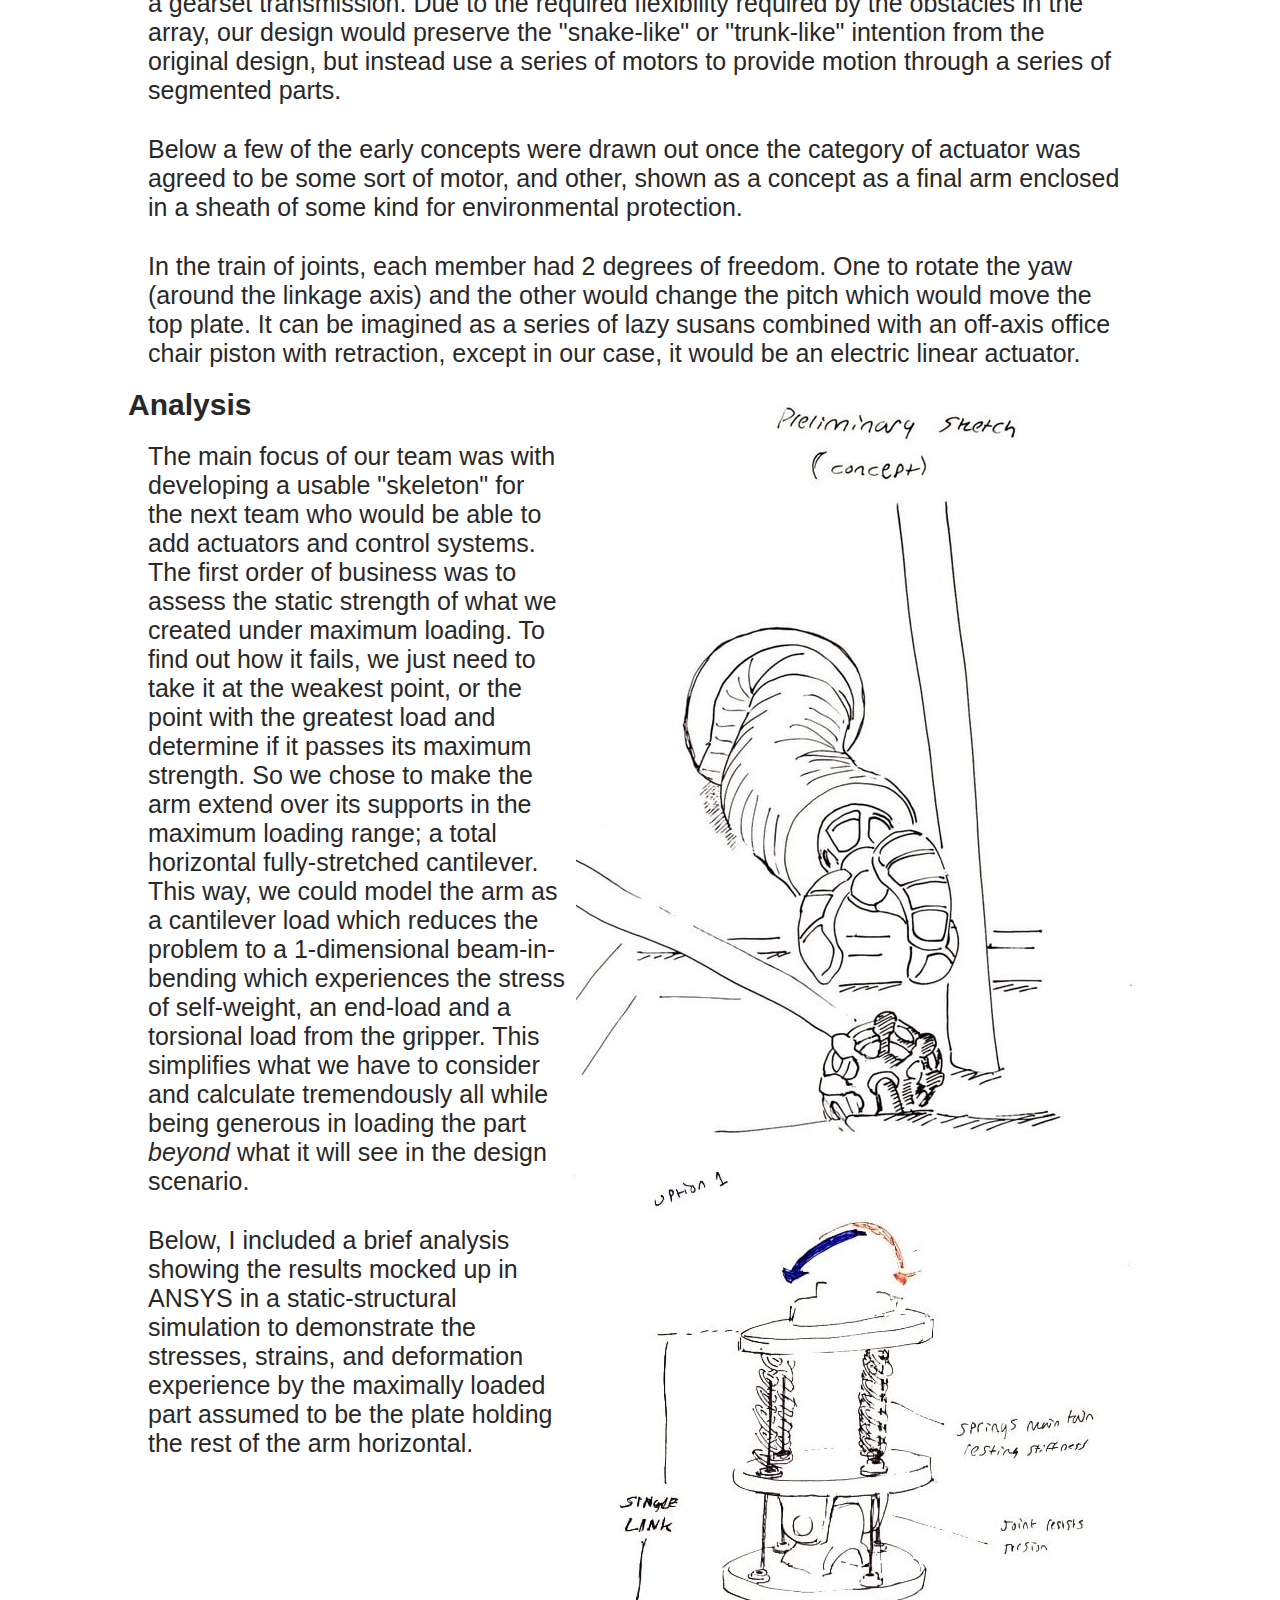
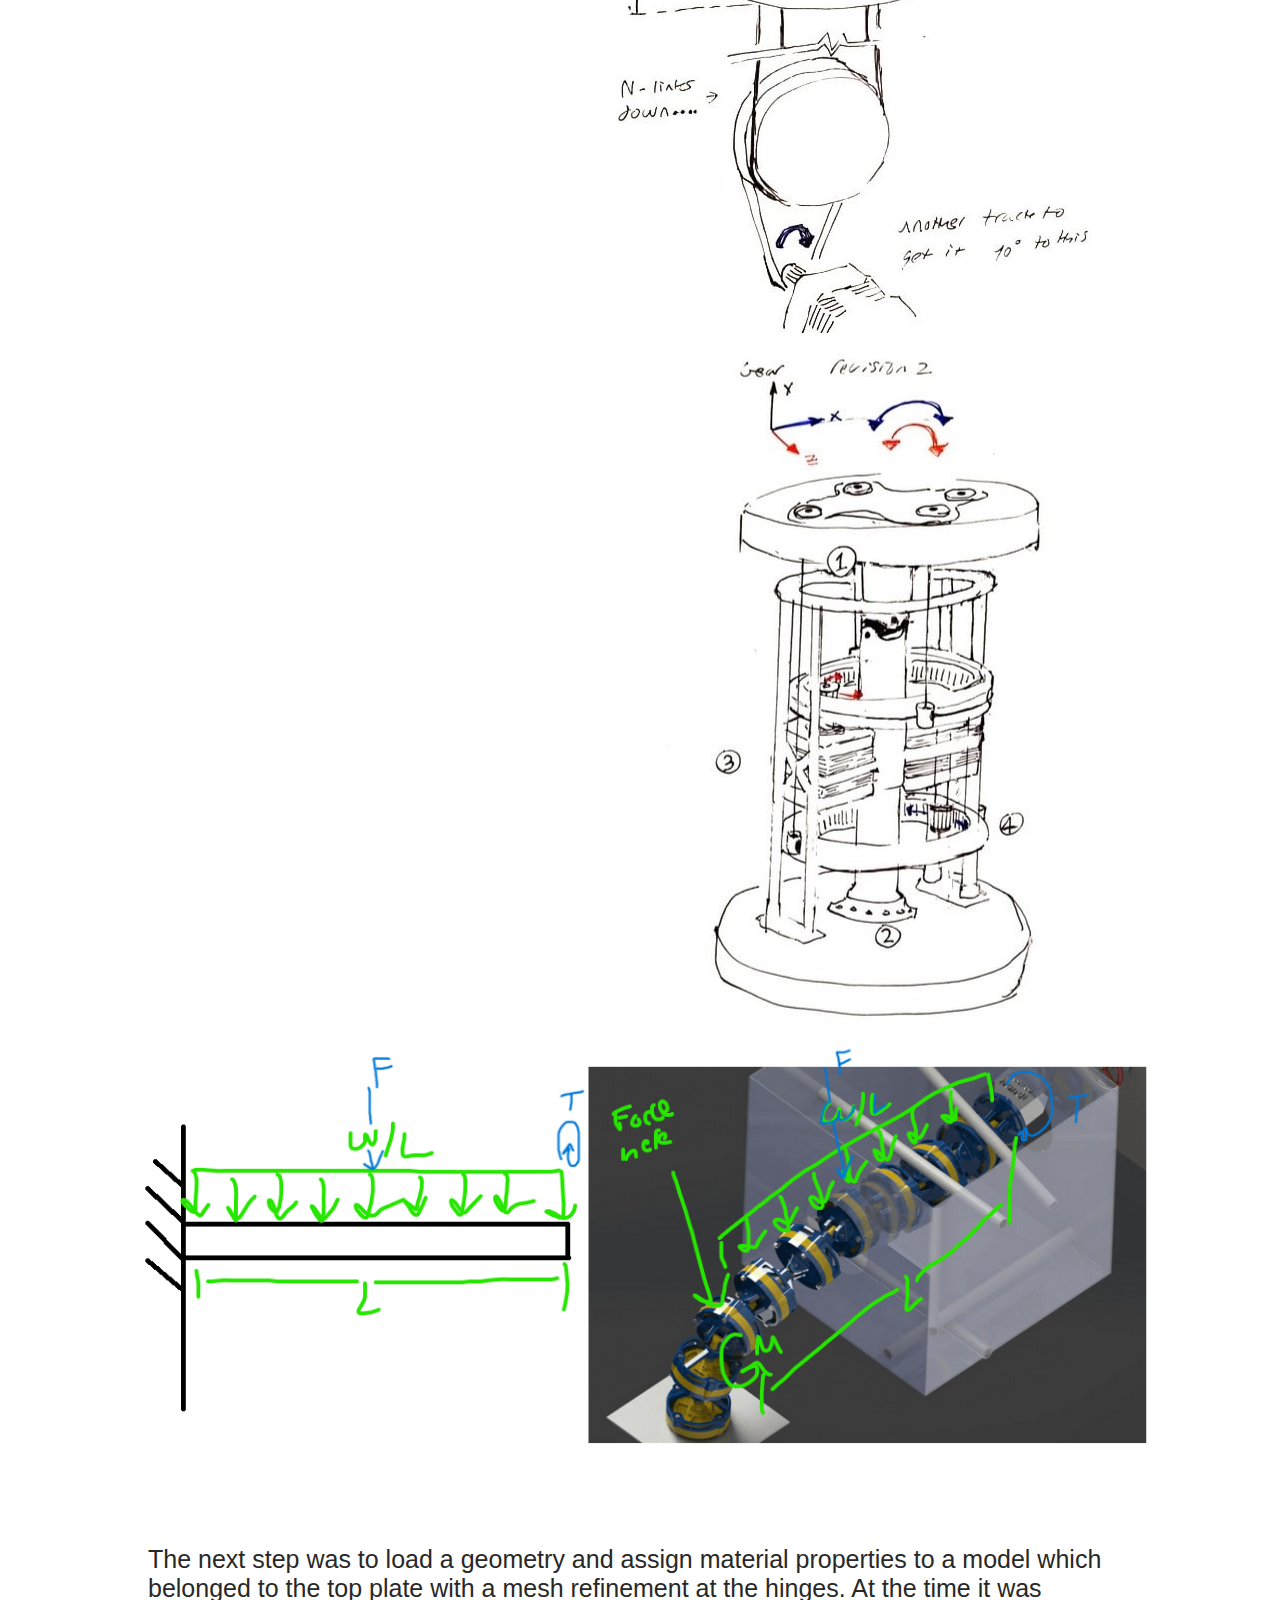
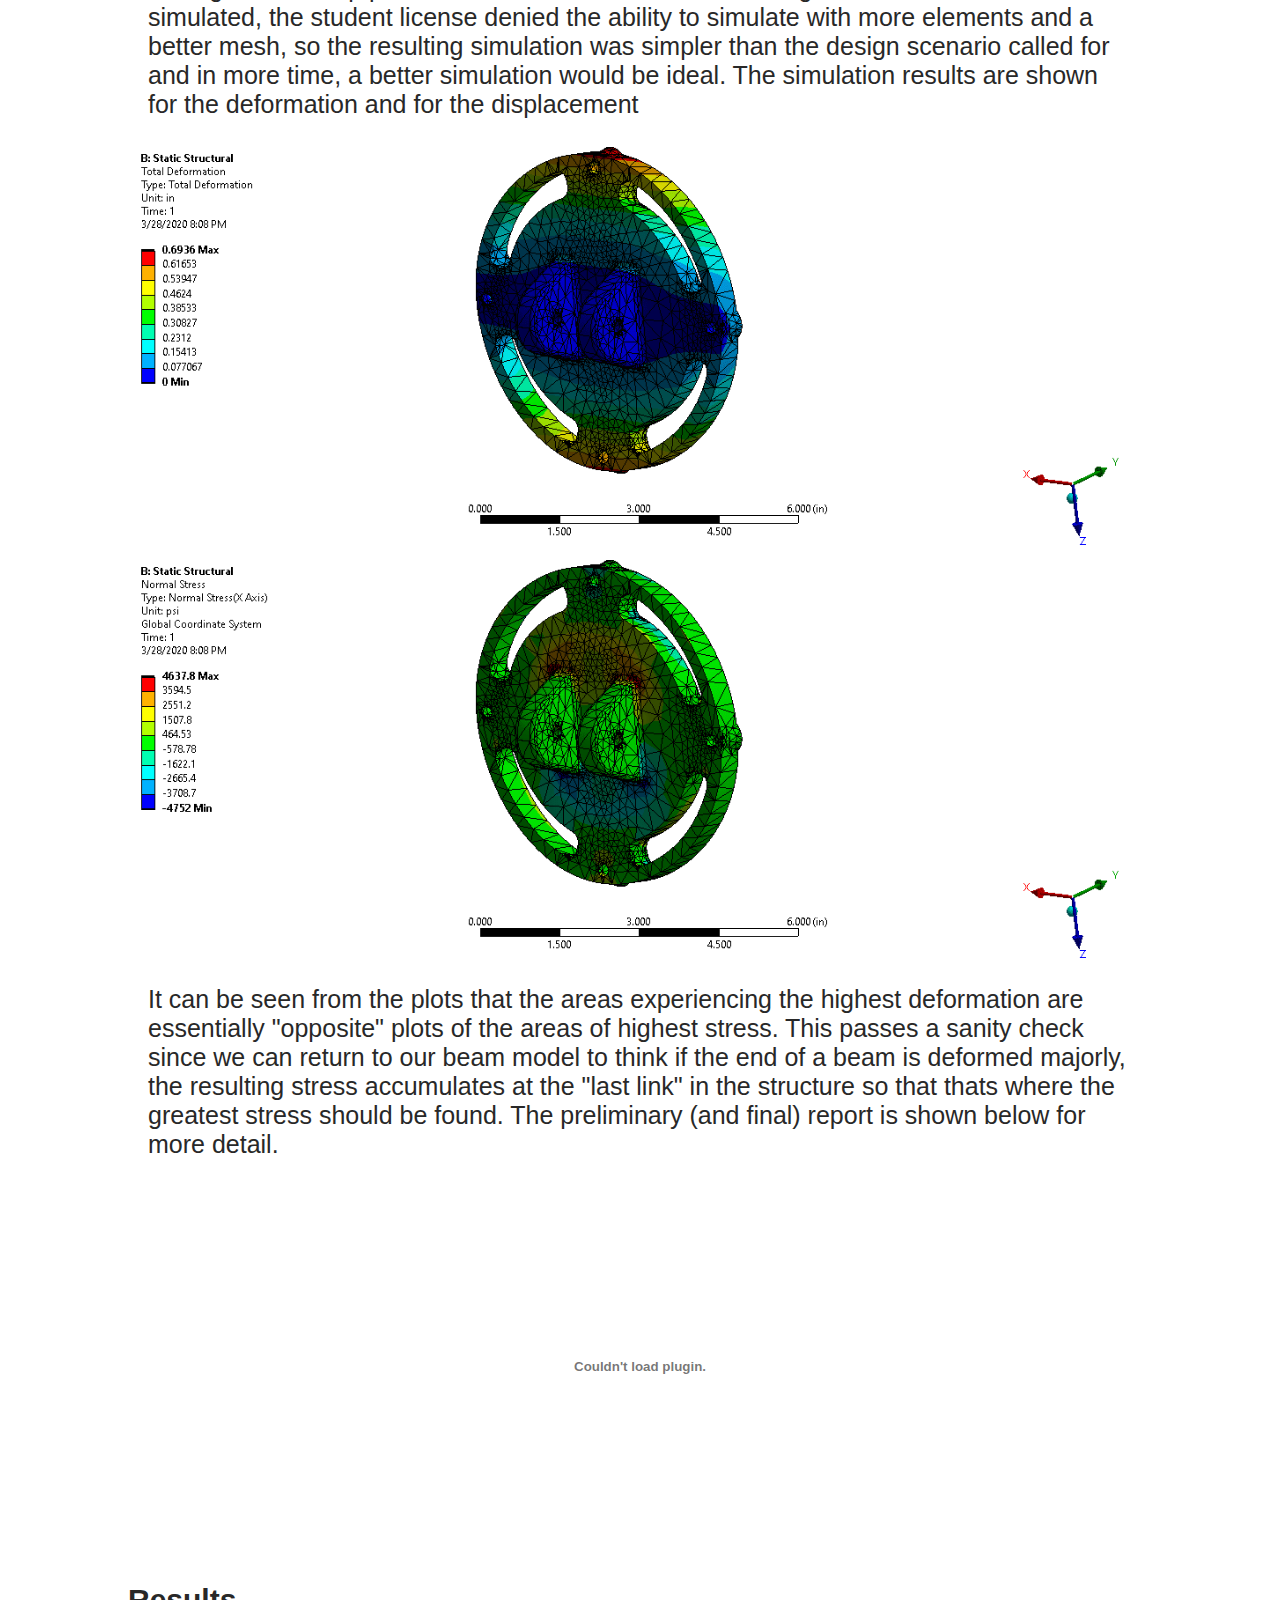
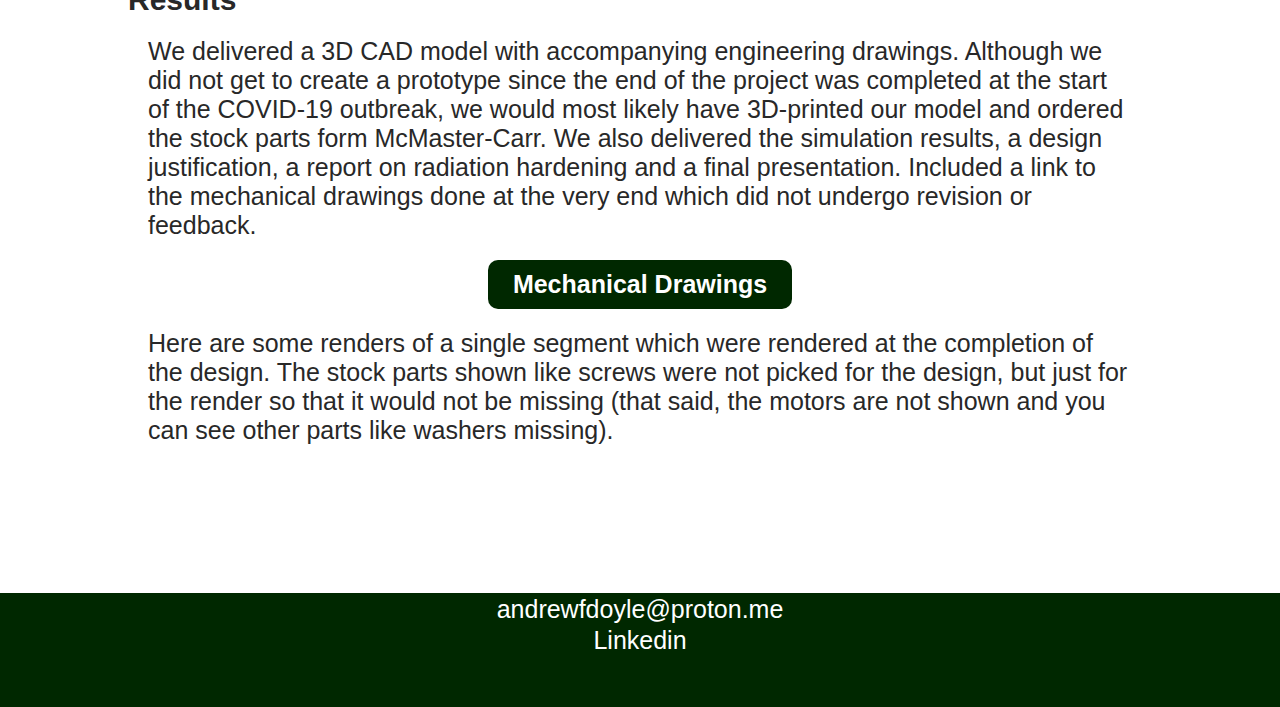
<file: projects/robot-arm.html>
<!DOCTYPE html>
<html lang="en">
<head>
  <meta charset="UTF-8">
  <meta name="viewport" content="width=device-width, initial-scale=1.0">
  <title>Andrew Doyle</title>
  <link rel="stylesheet" href="https://cdnjs.cloudflare.com/ajax/libs/font-awesome/6.5.2/css/all.min.css" integrity="sha512-SnH5WK+bZxgPHs44uWIX+LLJAJ9/2PkPKZ5QiAj6Ta86w+fsb2TkcmfRyVX3pBnMFcV7oQPJkl9QevSCWr3W6A==" crossorigin="anonymous" referrerpolicy="no-referrer" />
  <link rel="icon" type="image/x-icon" href="../media/luke-square-comp.jpg">
  <link rel="stylesheet" href="../css/reset.css">
  <link rel="stylesheet" href="../css/style.css">
  <link rel="stylesheet" href="../css/dark.css">
</head>
<body>
  <header>
    <nav class="navbar">
      <div class="logo">
        <h1><a href="https://andrewfdoyle.github.io/">Andrew Doyle</a></h1>
      </div>
    </nav>
  </header>
  <main>
    <div class="page-section">
      <div class="page-section-header-box">
        <h2 class="page-section-header"> Remote Handling Robotic Arm for Hazardous Environments</h2>
      </div>
      <section class="page-section-paragraph">
        <img class="img-top" src="../media/previews/robot_square-min.JPG">
        <h3 class="section-header">Problem</h3>
          <p>The <a href="https://navalnuclearlab.energy.gov/">Naval Nuclear Lab</a> (NNL) partnered with my team composed of four mechanical engineering students to work on part of their multi-semester project. This project's mission centered on the development of an unmanned apparatus for handling hazardous material safely and reliably within a confined and cramped space. This was a continuation of previous steps that had been tackled. The problem scenario included navigating this robot through a 2'x2' array filled with random clutter visualized by the PVC pipe in the CAD image below.
          </p>
          
          <img class="center-img" style="padding: 20px;" src="../media/page-content/capstone2-min.png" alt="2' x 2' array" loading="lazy">
          
          <img style="float: left; margin: 10px;" src="../media/page-content/capstone7-min.png" alt="scope of the problem tackled" loading="lazy">
          
          <p>We selected to work on designing an arm segment or sometimes referred to as a "macroscopic manipulator", leaving the "microscopic manipulator", or end effector, to a following team. Below, the outline of the problem is written and visualized in the pdf where the supplementary picture on the left is taken from.</p><br><br>
          
          <h3 class="section-header">Approach</h3>
          <p>While the constraints given for the arm's operation were paramount for the project to succeed, they were by no means the only 'essential' requirements from our clients. The ability to easily manufacture, maintenance and dispose were all important considerations that we could not ignore in our analysis when choosing a final design path.</p>

          <p>The PDF right below shows some early reasoning and drafting before we met with our sponsors for input on the refinement of our ideas which were refined upon hearing some of the other constraints we learned to consider later.</p>

          <embed class="embedded" src="../media/page-content/problem-scenario.pdf"  height="500" type="application/pdf">

            <br>

          <p>The need to easily dispose of a radiated bot meant that pneumatics and hydraullics were off the table according to our client, so we instead opted to pursue electric motors with a a gearset transmission. Due to the required flexibility required by the obstacles in the array, our design would preserve the "snake-like" or "trunk-like" intention from the original design, but instead use a series of motors to provide motion through a series of segmented parts.</p>
          
          <p>Below a few of the early concepts were drawn out once the category of actuator was agreed to be some sort of motor, and other, shown as a concept as a final arm enclosed in a sheath of some kind for environmental protection.</p>
          <p>In the train of joints, each member had 2 degrees of freedom. One to rotate the yaw (around the linkage axis) and the other would change the pitch which would move the top plate. It can be imagined as a series of lazy susans combined with an off-axis office chair piston with retraction, except in our case, it would be an electric linear actuator.</p>


          <div style="max-width: fit-content;">
            <img style="float: right; margin: 10px;" src="../media/page-content/capstone5-min.jpg" alt="Concept visual for arm" loading="lazy">
            <img style="float: right; margin: 10px;" src="../media/page-content/capstone3-min.jpg" alt="Early approach" loading="lazy">
            <img style="float: right; margin: 10px;" src="../media/page-content/capstone4-min.jpg" alt="Second iteration" loading="lazy">
          </div>


          <h3 class="section-header">Analysis</h3>
          <p>The main focus of our team was with developing a usable "skeleton" for the next team who would be able to add actuators and control systems. The first order of business was to assess the static strength of what we created under maximum loading. To find out how it fails, we just need to take it at the weakest point, or the point with the greatest load and determine if it passes its maximum strength. So we chose to make the arm extend over its supports in the maximum loading range; a total horizontal fully-stretched cantilever. This way, we could model the arm as a cantilever load which reduces the problem to a 1-dimensional beam-in-bending  which experiences the stress of self-weight, an end-load and a torsional load from the gripper. This simplifies what we have to consider and calculate tremendously all while being generous in loading the part <i>beyond</i> what it will see in the design scenario.</p>
          <p>Below, I included a brief analysis showing the results mocked up in ANSYS in a static-structural simulation to demonstrate the stresses, strains, and deformation experience by the maximally loaded part assumed to be the plate holding the rest of the arm horizontal.</p>

          <img class="center-img" src="../media/page-content/capstone6-min.png" class="center" alt="juxtaposed arm with cantilever idealization" loading="lazy">
          <br>

          <p>The next step was to load a geometry and assign material properties to a model which belonged to the top plate with a mesh refinement at the hinges. At the time it was simulated, the student license denied the ability to simulate with more elements and a better mesh, so the resulting simulation was simpler than the design scenario called for and in more time, a better simulation would be ideal. The simulation results are shown for the deformation and for the displacement</p>

          <img class="center-img" src="../media/page-content/capstone8-min.png" class="center" alt="juxtaposed arm with cantilever idealization" loading="lazy">
          <img class="center-img" src="../media/page-content/capstone9-min.png" class="center" alt="juxtaposed arm with cantilever idealization" loading="lazy">

          <p>It can be seen from the plots that the areas experiencing the highest deformation are essentially "opposite" plots of the areas of highest stress. This passes a sanity check since we can return to our beam model to think if the end of a beam is deformed majorly, the resulting stress accumulates at the "last link" in the structure so that thats where the greatest stress should be found. The preliminary (and final) report is shown below for more detail.</p>

          <embed class="embedded" src="../media/page-content/Preliminary-FEA-2-23.pdf" width="500" height="375" type="application/pdf">
          <br>

          <h3 class="section-header">Results</h3>
          <p>We delivered a 3D CAD model with accompanying engineering drawings. Although we did not get to create a prototype since the end of the project was completed at the start of the COVID-19 outbreak, we would most likely have 3D-printed our model and ordered the stock parts form McMaster-Carr. We also delivered the simulation results, a design justification, a report on radiation hardening and a final presentation. Included a link to the mechanical drawings done at the very end which did not undergo revision or feedback.</p>

          <div class="page-link">
            <a href="https://drive.google.com/drive/folders/1EaKlosXtEyIHQr-xYpVGuLHLYQWhaOt8?usp=sharing" target="_blank">Mechanical Drawings</a>
          </div>

          <p>Here are some renders of a single segment which were rendered at the completion of the design. The stock parts shown like screws were not picked for the design, but just for the render so that it would not be missing (that said, the motors are not shown and you can see other parts like washers missing). </p>  

          <img class="center-img" src="../media/page-content/capstone10-min.jpg" class="center" alt="juxtaposed arm with cantilever idealization" loading="lazy">

      </section>
    </div>
  </main>
  <footer class="smelly-boi">
    <nav>
      <table class="smelly-info">
        <tr>
          <td>
            <i class="fa-regular fa-envelope fa-2x"></i>
            <a href="mailto:andrewfdoyle@proton.me">andrewfdoyle@proton.me</a>
          </td>
        </tr>
        <tr>
          <td>
            <i class="fa-brands fa-linkedin fa-2x"></i>
            <a href="https://www.linkedin.com/in/andrewfdoyle/">Linkedin</a>
          </td>
        </tr>
      </table>
    </nav>
  </footer>
  <script>
    console.log(window.matchMedia("prefers-color-scheme: dark").matches);
  </script>
</body>
</html>
</file>
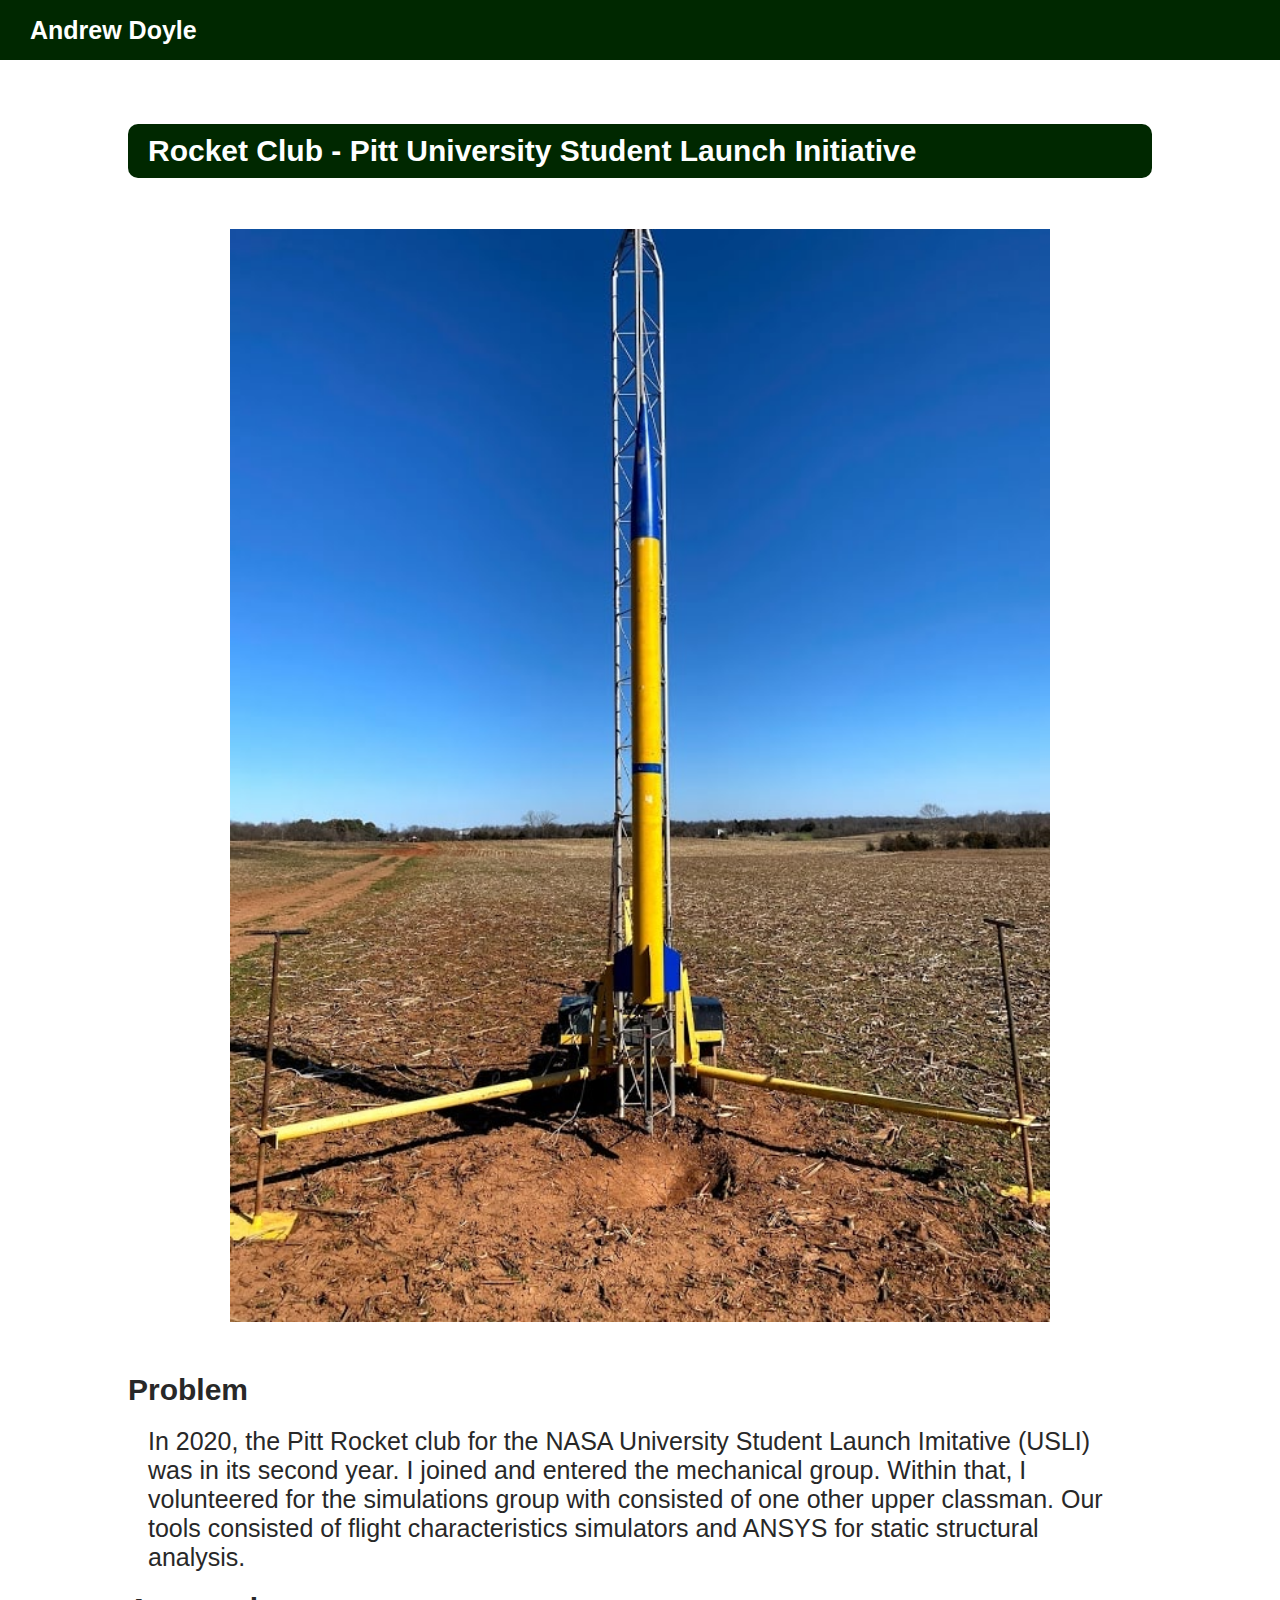
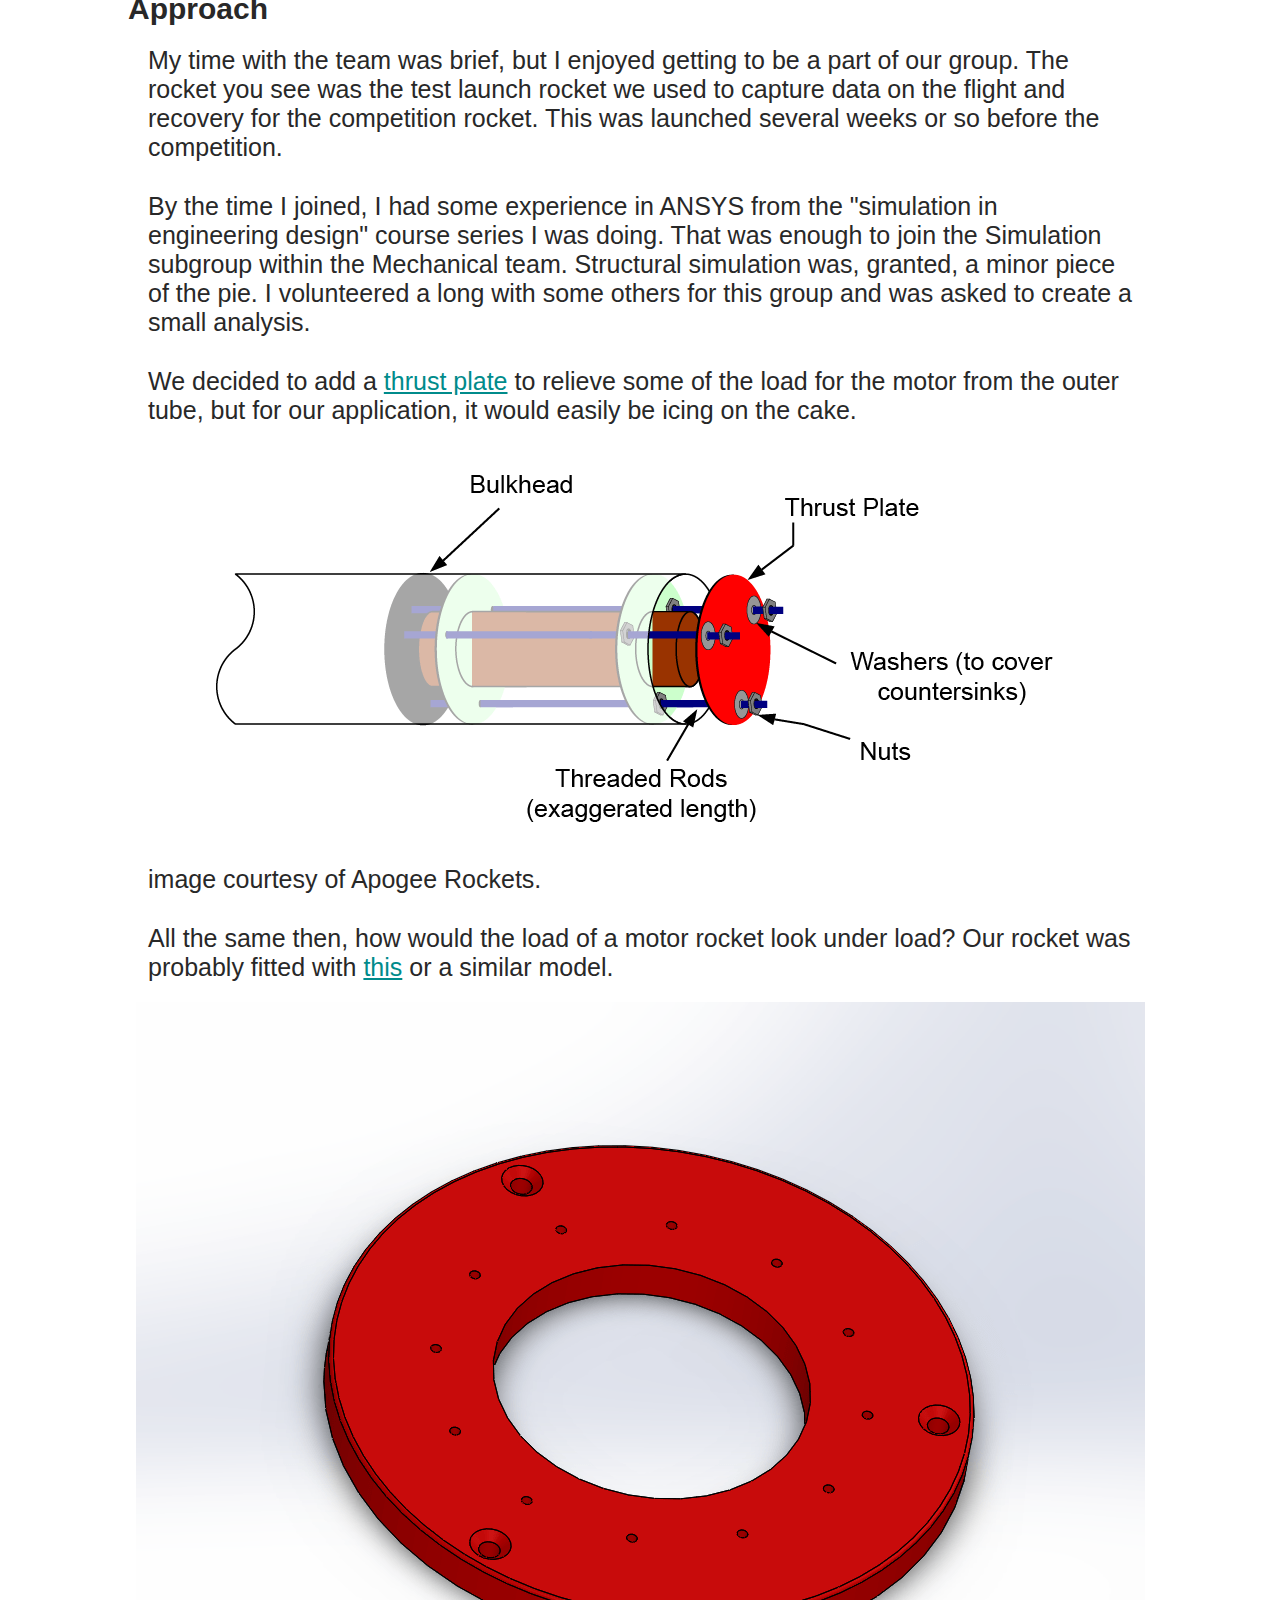
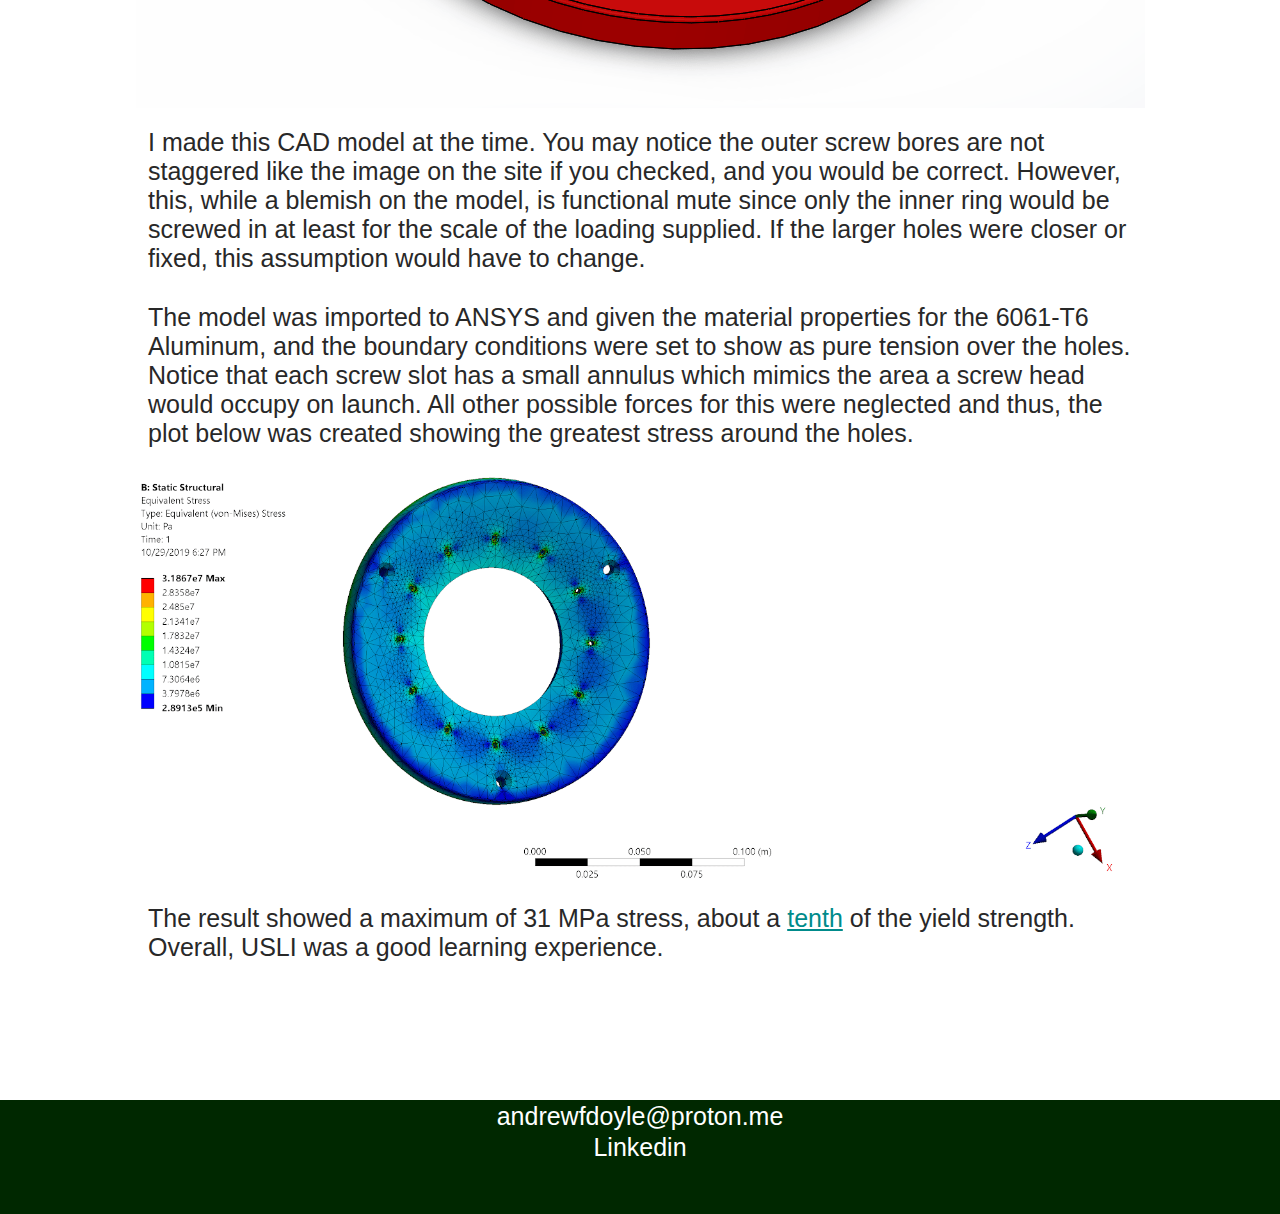
<file: projects/rocket-club.html>
<!DOCTYPE html>
<html lang="en">
<head>
  <meta charset="UTF-8">
  <meta name="viewport" content="width=device-width, initial-scale=1.0">
  <title>Andrew Doyle</title>
  <link rel="stylesheet" href="https://cdnjs.cloudflare.com/ajax/libs/font-awesome/6.5.2/css/all.min.css" integrity="sha512-SnH5WK+bZxgPHs44uWIX+LLJAJ9/2PkPKZ5QiAj6Ta86w+fsb2TkcmfRyVX3pBnMFcV7oQPJkl9QevSCWr3W6A==" crossorigin="anonymous" referrerpolicy="no-referrer" />
  <link rel="icon" type="image/x-icon" href="../media/luke-square-comp.jpg">
  <link rel="stylesheet" href="../css/reset.css">
  <link rel="stylesheet" href="../css/style.css">
  <link rel="stylesheet" href="../css/dark.css">
</head>
<body>
  <header>
    <nav class="navbar">
      <div class="logo">
        <h1><a href="https://andrewfdoyle.github.io/">Andrew Doyle</a></h1>
      </div>
    </nav>
  </header>
  <main>
    <div class="page-section">
      <div class="page-section-header-box">
        <h2 class="page-section-header">Rocket Club - Pitt University Student Launch Initiative </h2>
      </div>
      <section class="page-section-paragraph">
        <img class="img-top" src="../media/page-content/rocket1-min.jpg">
        <h3 class="section-header">Problem</h3>
          <p>
            In 2020, the Pitt Rocket club for the NASA University Student Launch Imitative (USLI) was in its second year. I joined and entered the mechanical group. Within that, I volunteered for the simulations group with consisted of one other upper classman. Our tools consisted of flight characteristics simulators and ANSYS for static structural analysis.
          </p>
        <h3 class="section-header">Approach</h3>
        <p>My time with the team was brief, but I enjoyed getting to be a part of our group. The rocket you see was the test launch rocket we used to capture data on the flight and recovery for the competition rocket. This was launched several weeks or so before the competition.</p>
        <p>By the time I joined, I had some experience in ANSYS from the "simulation in engineering design" course series I was doing. That was enough to join the Simulation subgroup within the Mechanical team. Structural simulation was, granted, a minor piece of the pie. I volunteered a long with some others for this group and was asked to create a small analysis.</p><p>We decided to add a <a href="https://www.apogeerockets.com/Building_Supplies/Thrust_Plates">thrust plate</a> to relieve some of the load for the motor from the outer tube, but for our application, it would easily be icing on the cake.</p>
          <img class="center-img" src="../media/page-content/rocket2-min.png" alt="A diagram showing the bulkhead in the rocket tube">
          <p>image courtesy of Apogee Rockets.</p><p>All the same then, how would the load of a motor rocket look under load? Our rocket was probably fitted with <a href="https://www.apogeerockets.com/Building_Supplies/Thrust_Plates/6in_75mm_Thrust_Plate">this</a> or a similar model.</p>
          <img class="center-img" src="../media/page-content/rocket3-min.png" alt="An image of the CAD file to be analyze" loading="lazy">
          <p>I made this CAD model at the time. You may notice the outer screw bores are not staggered like the image on the site if you checked, and you would be correct. However, this, while a blemish on the model, is functional mute since only the inner ring would be screwed in at least for the scale of the loading supplied. If the larger holes were closer or fixed, this assumption would have to change.</p><p> The model was imported to ANSYS and given the material properties for the 6061-T6 Aluminum, and the boundary conditions were set to show as pure tension over the holes. Notice that each screw slot has a small annulus which mimics the area a screw head would occupy on launch. All other possible forces for this were neglected and thus, the plot below was created showing the greatest stress around the holes.</p>
          <img class="center-img" src="../media/page-content/rocket4-min.png" alt="The ANSYS simulation results for the von Mises stresses" loading="lazy">
          <p>The result showed a maximum of 31 MPa stress, about a <a href="https://asm.matweb.com/search/SpecificMaterial.asp?bassnum=ma6061t6">tenth</a> of the yield strength. Overall, USLI was a good learning experience.</p>
      </section>
    </div>
  </main>
  <footer class="smelly-boi">
    <nav>
      <table class="smelly-info">
        <tr>
          <td>
            <i class="fa-regular fa-envelope fa-2x"></i>
            <a href="mailto:andrewfdoyle@proton.me">andrewfdoyle@proton.me</a>
          </td>
        </tr>
        <tr>
          <td>
            <i class="fa-brands fa-linkedin fa-2x"></i>
            <a href="https://www.linkedin.com/in/andrewfdoyle/">Linkedin</a>
          </td>
        </tr>
      </table>
    </nav>
  </footer>
  <script>
    console.log(window.matchMedia("prefers-color-scheme: dark").matches);
  </script>
</body>
</html>
</file>
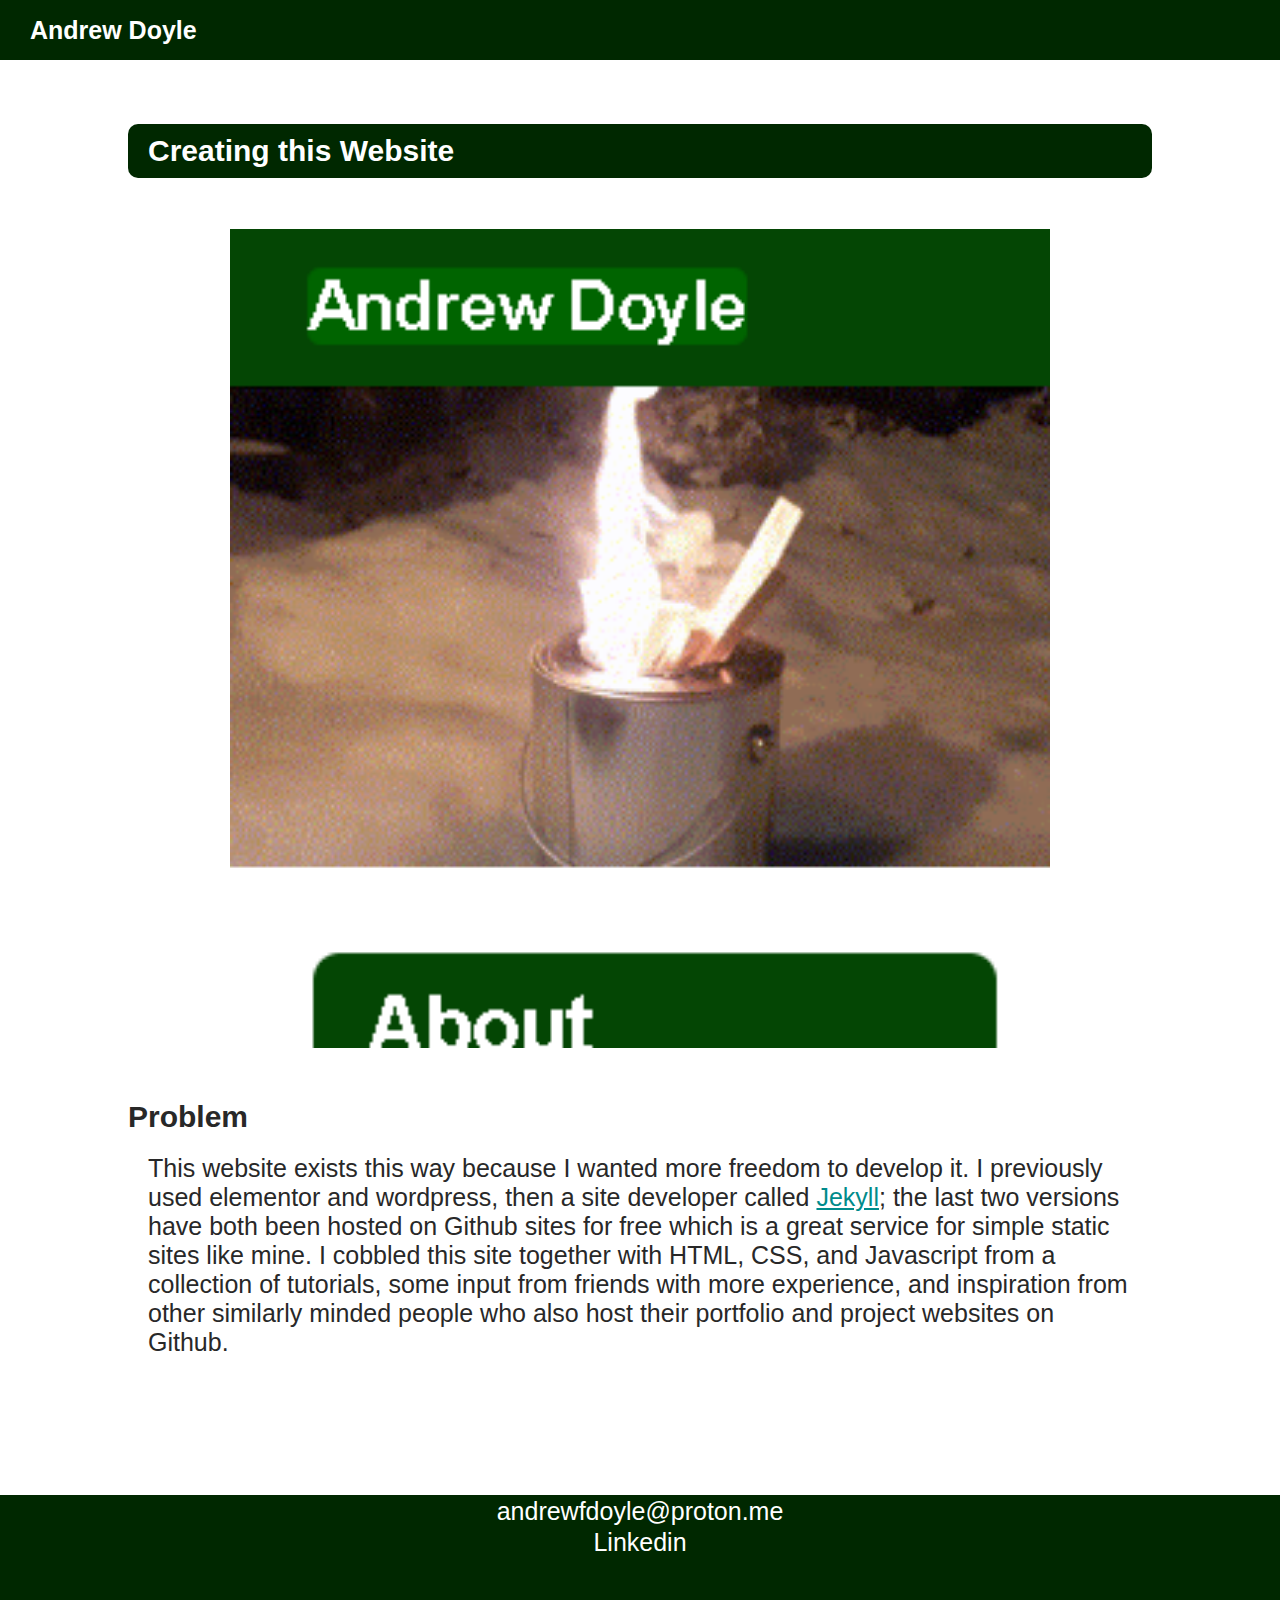
<file: projects/website.html>
<!DOCTYPE html>
<html lang="en">
<head>
  <meta charset="UTF-8">
  <meta name="viewport" content="width=device-width, initial-scale=1.0">
  <title>Andrew Doyle</title>
  <link rel="stylesheet" href="https://cdnjs.cloudflare.com/ajax/libs/font-awesome/6.5.2/css/all.min.css" integrity="sha512-SnH5WK+bZxgPHs44uWIX+LLJAJ9/2PkPKZ5QiAj6Ta86w+fsb2TkcmfRyVX3pBnMFcV7oQPJkl9QevSCWr3W6A==" crossorigin="anonymous" referrerpolicy="no-referrer" />
  <link rel="icon" type="image/x-icon" href="../media/luke-square-comp.jpg">
  <link rel="stylesheet" href="../css/reset.css">
  <link rel="stylesheet" href="../css/style.css">
  <link rel="stylesheet" href="../css/dark.css">
</head>
<body>
  <header>
    <nav class="navbar">
      <div class="logo">
        <h1><a href="https://andrewfdoyle.github.io/">Andrew Doyle</a></h1>
      </div>
    </nav>
  </header>
  <main>
    <div class="page-section">
      <div class="page-section-header-box">
        <h2 class="page-section-header">Creating this Website</h2>
      </div>
      <section class="page-section-paragraph">
        <img class="img-top" src="../media/previews/website-square-min.png">
        <h3 class="section-header">Problem</h3>
          <p>This website exists this way because I wanted more freedom to develop it. I previously used elementor and wordpress, then a site developer called <a href="https://jekyllrb.com/">Jekyll</a>; the last two versions have both been hosted on Github sites for free which is a great service for simple static sites like mine. I cobbled this site together with HTML, CSS, and Javascript from a collection of tutorials, some input from friends with more experience, and inspiration from other similarly minded people who also host their portfolio and project websites on Github. </p>
      </section>
    </div>
  </main>
  <footer class="smelly-boi">
    <nav>
      <table class="smelly-info">
        <tr>
          <td>
            <i class="fa-regular fa-envelope fa-2x"></i>
            <a href="mailto:andrewfdoyle@proton.me">andrewfdoyle@proton.me</a>
          </td>
        </tr>
        <tr>
          <td>
            <i class="fa-brands fa-linkedin fa-2x"></i>
            <a href="https://www.linkedin.com/in/andrewfdoyle/">Linkedin</a>
          </td>
        </tr>
      </table>
    </nav>
  </footer>
  <script>
    console.log(window.matchMedia("prefers-color-scheme: dark").matches);
  </script>
</body>
</html>
</file>
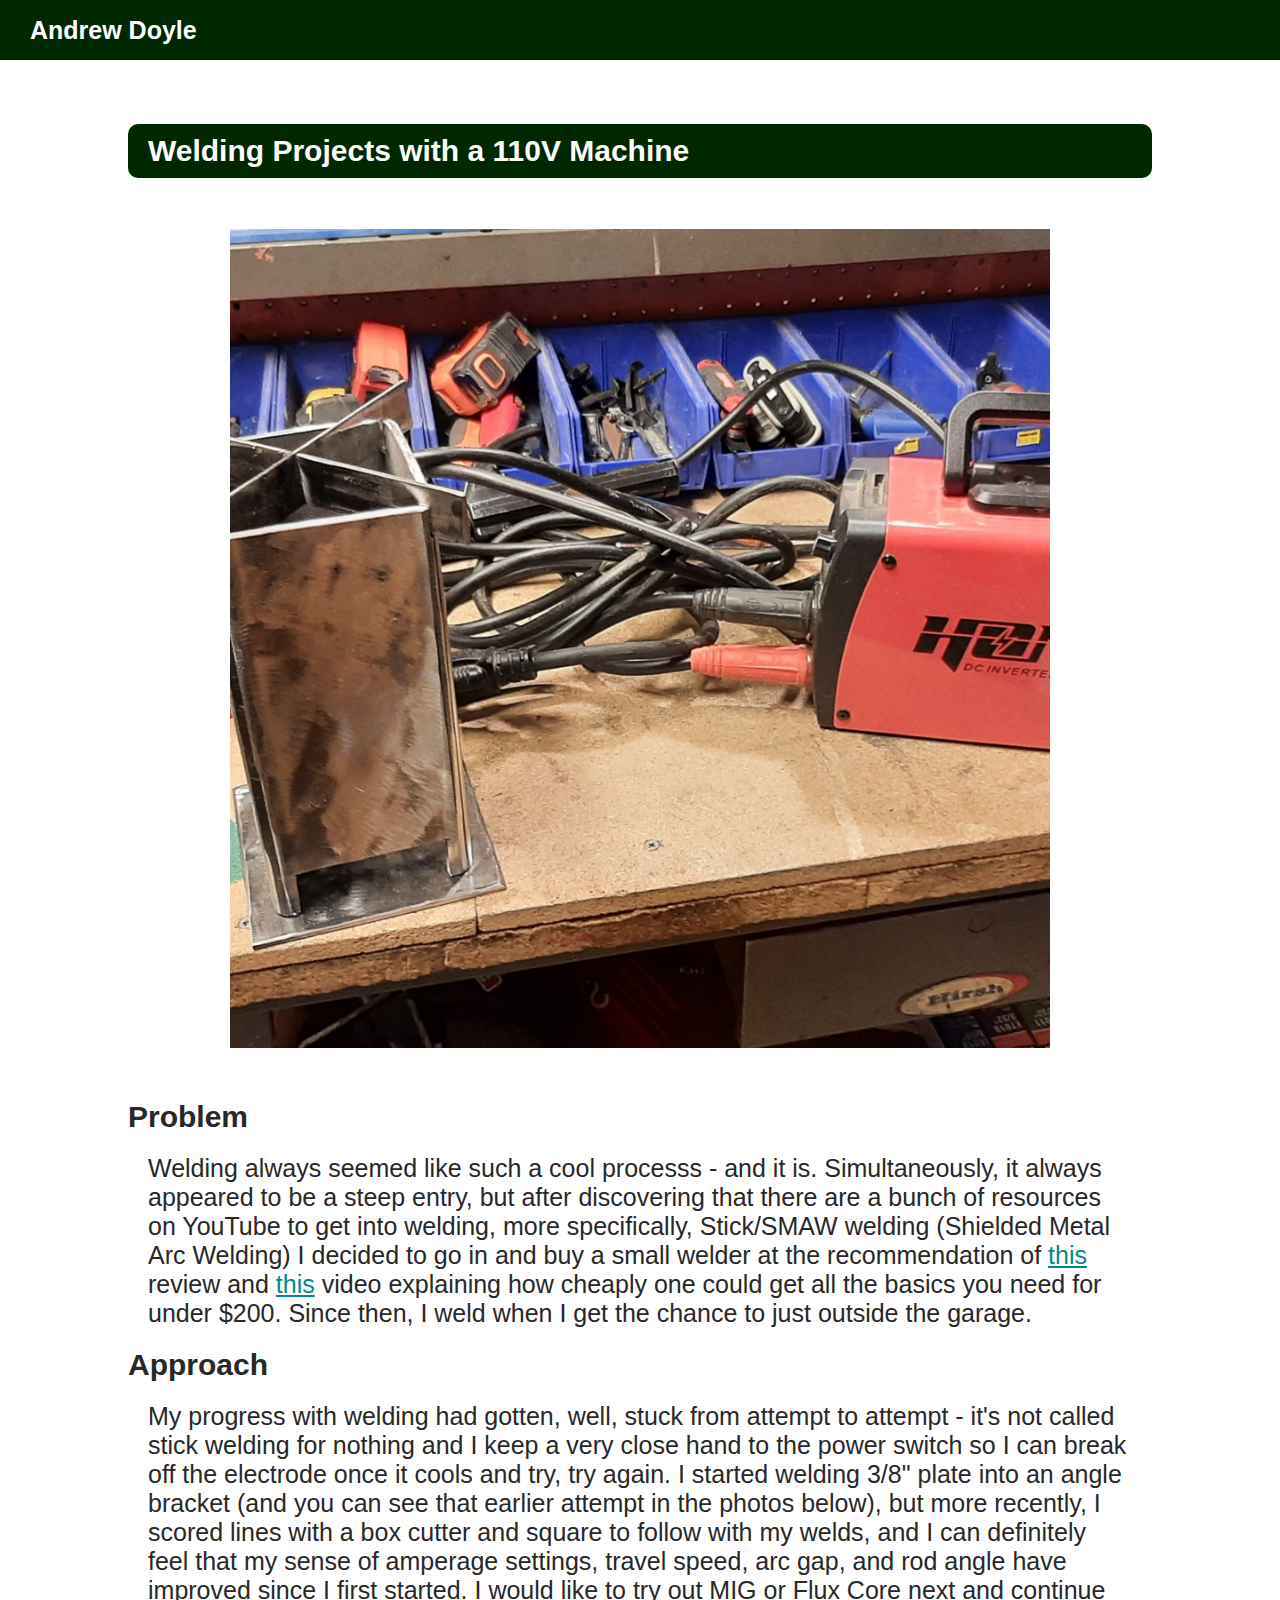
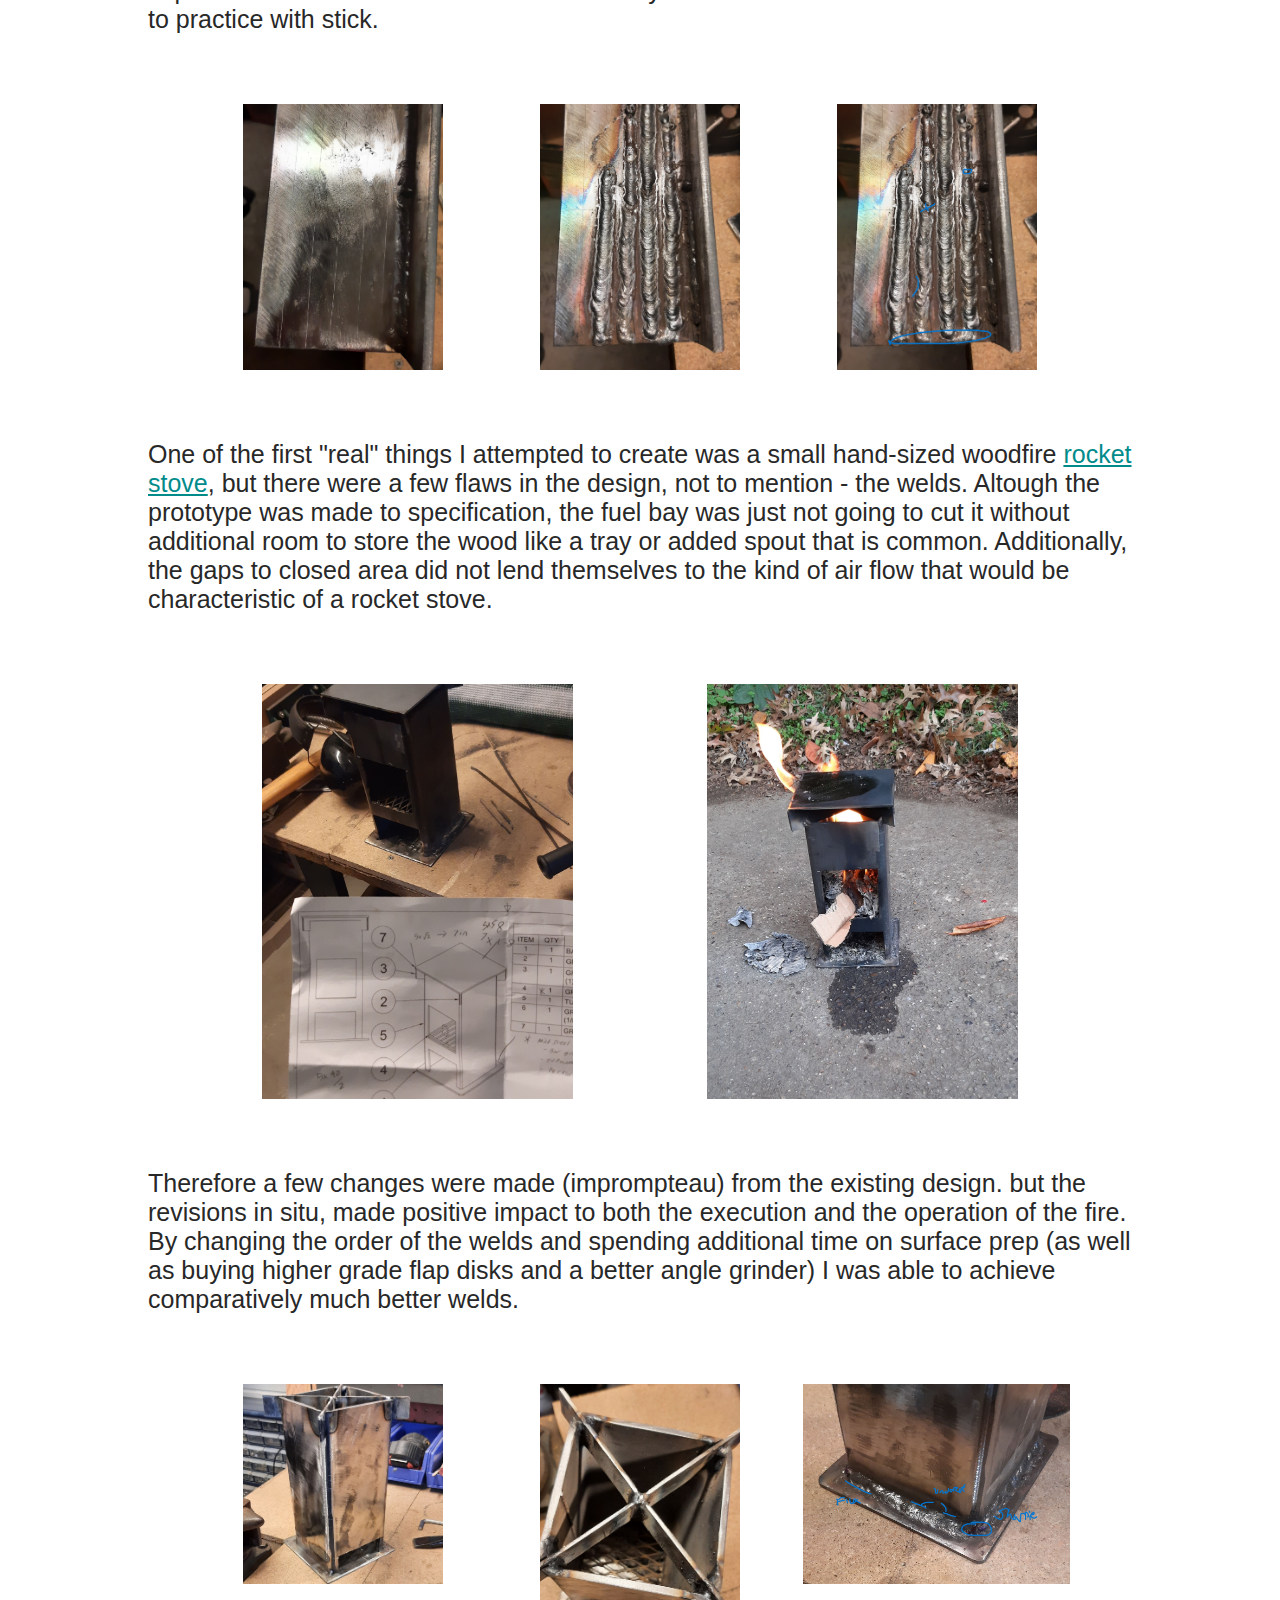
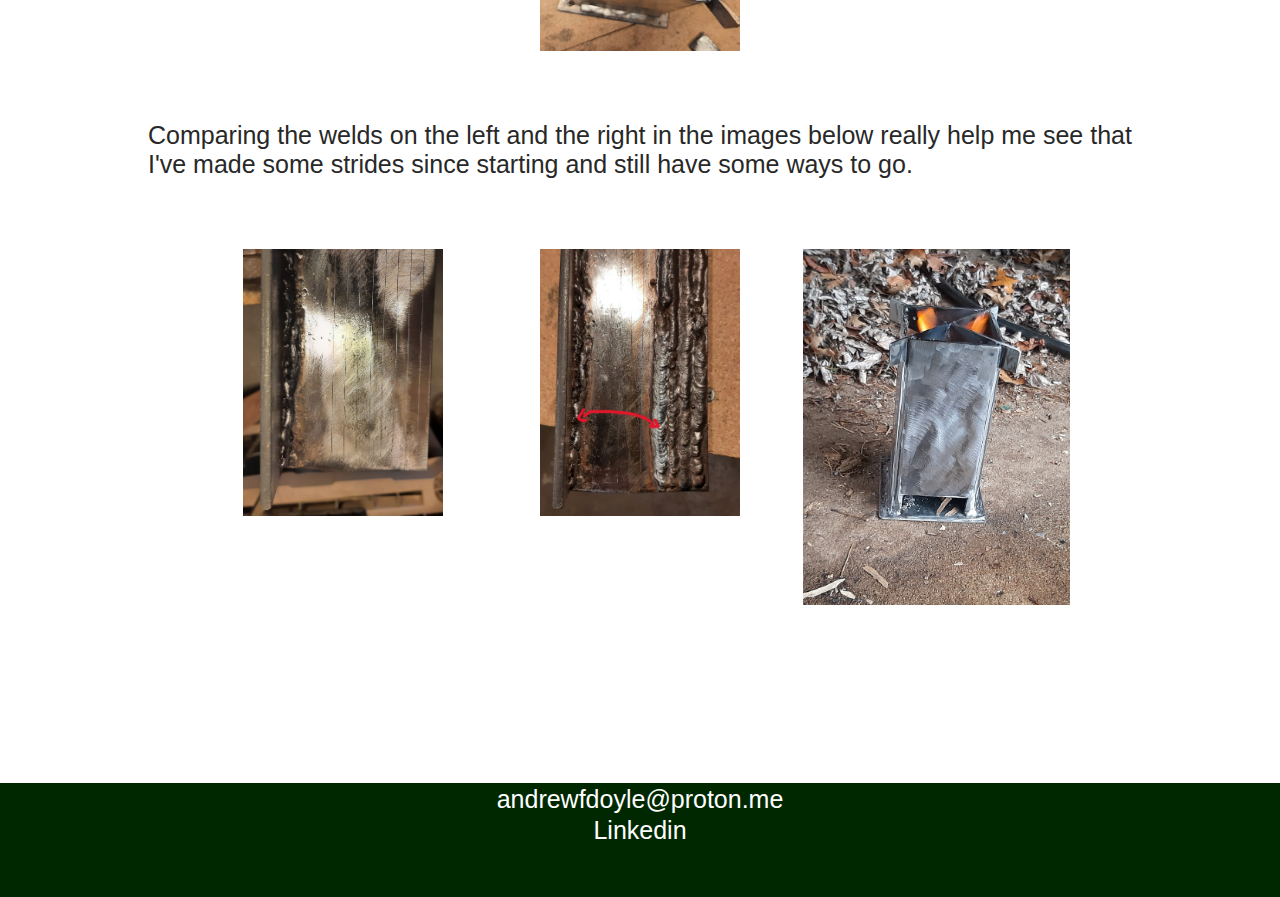
<file: projects/welding.html>
<!DOCTYPE html>
<html lang="en">
<head>
  <meta charset="UTF-8">
  <meta name="viewport" content="width=device-width, initial-scale=1.0">
  <title>Andrew Doyle</title>
  <link rel="stylesheet" href="https://cdnjs.cloudflare.com/ajax/libs/font-awesome/6.5.2/css/all.min.css" integrity="sha512-SnH5WK+bZxgPHs44uWIX+LLJAJ9/2PkPKZ5QiAj6Ta86w+fsb2TkcmfRyVX3pBnMFcV7oQPJkl9QevSCWr3W6A==" crossorigin="anonymous" referrerpolicy="no-referrer" />
  <link rel="icon" type="image/x-icon" href="../media/luke-square-comp.jpg">
  <link rel="stylesheet" href="../css/reset.css">
  <link rel="stylesheet" href="../css/style.css">
  <link rel="stylesheet" href="../css/dark.css">
</head>
<body>
  <header>
    <nav class="navbar">
      <div class="logo">
        <h1><a href="https://andrewfdoyle.github.io/">Andrew Doyle</a></h1>
      </div>
    </nav>
  </header>
  <main>
    <div class="page-section">
      <div class="page-section-header-box">
        <h2 class="page-section-header">Welding Projects with a 110V Machine</h2>
      </div>
      <section class="page-section-paragraph">
        <img class="img-top" src="../media/page-content/welding1-min.jpg">
        <h3 class="section-header">Problem</h3>
          <p>
            Welding always seemed like such a cool processs - and it is. Simultaneously, it always appeared to be a steep entry, but after discovering that there are a bunch of resources on YouTube to get into welding, more specifically, Stick/SMAW welding (Shielded Metal Arc Welding) I decided to go in and buy a small welder at the recommendation of <a href="https://www.youtube.com/watch?v=IK_Cn5lxggA">this</a> review and <a href="https://www.youtube.com/watch?v=S0XE7qYXA2E">this</a> video explaining how cheaply one could get all the basics you need for under $200. Since then, I weld when I get the chance to just outside the garage.
          </p>
        <h3 class="section-header">Approach</h3>
        <p>My progress with welding had gotten, well, stuck from attempt to attempt - it's not called stick welding for nothing and I keep a very close hand to the power switch so I can break off the electrode once it cools and try, try again. I started welding 3/8" plate into an angle bracket (and you can see that earlier attempt in the photos below), but more recently, I scored lines with a box cutter and square to follow with my welds, and I can definitely feel that my sense of amperage settings, travel speed, arc gap, and rod angle have improved since I first started. I would like to try out MIG or Flux Core next and continue to practice with stick.</p>
        
          <div class="container">
            <div class="gallery">
              <img class="center-img" src="../media/page-content/welding2-min.jpg" width="75%" loading="lazy">
              <img class="center-img" src="../media/page-content/welding3-min.jpg" width="75%" loading="lazy">
              <img class="center-img" src="../media/page-content/welding4-min.jpg" width="75%" loading="lazy">
            </div>
          </div>

          <p>One of the first "real" things I attempted to create was a small hand-sized woodfire <a href="https://en.wikipedia.org/wiki/Rocket_stove">rocket stove</a>, but there were a few flaws in the design, not to mention - the welds. Altough the prototype was made to specification, the fuel bay was just not going to cut it without additional room to store the wood like a tray or added spout that is common. Additionally, the gaps to closed area did not lend themselves to the kind of air flow that would be characteristic of a rocket stove.</p>

          <div class="container">
            <div class="gallery">
              <img class="center-img" src="../media/page-content/welding6-min.jpg" width="75%" loading="lazy">
              <img class="center-img" src="../media/page-content/welding7-min.jpg" width="75%" loading="lazy">
            </div>
          </div>

          <p>Therefore a few changes were made (imprompteau) from the existing design. but the revisions in situ, made positive impact to both the execution and the operation of the fire. By changing the order of the welds and spending additional time on surface prep (as well as buying higher grade flap disks and a better angle grinder) I was able to achieve comparatively much better welds.</p>

          <div class="container">
            <div class="gallery">
              <img class="center-img" src="../media/page-content/welding8-min.jpg" width="75%" loading="lazy">
              <img class="center-img" src="../media/page-content/welding9-min.jpg" width="75%" loading="lazy">
              <img class="center-img" src="../media/page-content/welding10-min.jpg" loading="lazy">
            </div>
          </div>

          <p>Comparing the welds on the left and the right in the images below really help me see that I've made some strides since starting and still have some ways to go.</p>

          <div class="container">
            <div class="gallery">
              <img class="center-img" src="../media/page-content/welding11-min.jpg" width="75%" loading="lazy">
              <img class="center-img" src="../media/page-content/welding12-min.jpg" width="75%" loading="lazy">
              <img class="center-img" src="../media/page-content/welding13-min.jpg" loading="lazy">
            </div>
          </div>
          
      </section>
    </div>
  </main>
  <footer class="smelly-boi">
    <nav>
      <table class="smelly-info">
        <tr>
          <td>
            <i class="fa-regular fa-envelope fa-2x"></i>
            <a href="mailto:andrewfdoyle@proton.me">andrewfdoyle@proton.me</a>
          </td>
        </tr>
        <tr>
          <td>
            <i class="fa-brands fa-linkedin fa-2x"></i>
            <a href="https://www.linkedin.com/in/andrewfdoyle/">Linkedin</a>
          </td>
        </tr>
      </table>
    </nav>
  </footer>
  <script>
    console.log(window.matchMedia("prefers-color-scheme: dark").matches);
  </script>
</body>
</html>
</file>
<file: css/style.css>
* {
    box-sizing: border-box;
    font-family: 'Poppins', sans-serif;
    font-size: 1.25rem;
}

:root {
    --dark_bg:rgb(40, 40, 40);
    --dark_txt:white; 
    --light_bg:white;
     --light_txt: rgb(40, 40, 40);
    --site_color:rgb(0, 40, 0);
    --site_color_hover:rgb(0, 80, 0);
    --link_color: darkcyan;
}

html{
    height: 100%;
    scroll-behavior: smooth;
}

html,body{
    overflow-x: clip;
}

h1, h2, h3, h4{
    font-weight: bold;
}

h2{
    font-size: larger;
}

h3{
    font-size: larger;
}

a{
    color: var(--link_color);
}

a:visited{
    color: var(--link_color);
}

/* --- HEADER + FOOTER --- */

header{
    /* align-items: center; */
    position: sticky;
    width: 100%;
    top:0;
}

.navbar{
    display: flex;
    padding: 30px;
    max-height: 30px;
    font-weight: bold;
    /* justify-content: space-around; */
    align-items: center;
    background-color:var(--site_color);
}

.logo a{
    text-decoration: none;
    color: var(--dark_txt);
}

.logo a:hover{
    background-color:var(--site_color_hover);
    border-radius: 5px;
}


.smelly-boi{
    position: relative;
    background-color: var(--site_color);
    color: var(--dark_txt);
    text-align: center;
    display: block;
    display: flex;
    flex-direction: column;
    justify-content: space-around;
    margin-top: auto;
}

.smelly-info{
    margin-left: auto;
    margin-right: auto;
    margin-bottom: 50px;
}

.smelly-info tr td a{
    color: var(--dark_txt);
    text-decoration: none;
    text-transform: bold;
}

/* --- HEADER + FOOTER END --- */

/* --- BODY --- */

p{
    margin: 10px;
    padding: 10px;
}


body{
    display: flex;
    flex-direction: column;
    margin: 0;
    padding: 0;
    background-color: var(--light_bg);

}

.home-image{
    max-width: auto;
    display: block;
    margin-left: auto;
    margin-right: auto;
    width: 100%;
    padding-top: 0;
    border-top: 0;
    margin-top: 0;
}

.avi-image{
    object-fit: cover;
    float: left;
    margin: 20px;
    overflow:hidden;
    max-width: 500px;
    max-height: 500px;
    width: 100%;
    height: 80%;
}

.page-title{
    font-size: 1.25rem;
    font-weight: bold;
    color: var(--dark_txt);
    text-decoration: none;
}

.page-title a img{
    position: absolute; 
    bottom: 0;
}

.page-section{
    margin: 10%;
    margin-top: 5%;
    padding: 0%;
    color: var(--light_txt);
}

.page-section-header{
    color: var(--dark_txt);
    padding-left: 1rem;
    padding-right: 1rem;
    font-weight: bold;
}

.page-section-paragraph p{
    font-size: 1.25rem;
}

.page-section-header-box{
    border-radius: 10px;
    padding-top: 10px;
    padding-bottom: 10px;
    background-color: var(--site_color);
}

/* --- BODY END --- */

.page-link{
    background-color: var(--site_color);
    border-radius: 10px;
    padding: 10px;
    /* margin-top: 10px;
    margin-bottom: 10px; */
    width: 100%;
    text-align: center;
    max-width: fit-content;
    font-weight: bold;
    margin-left: auto;
    margin-right: auto;
    padding-left: 1em;
    padding-right: 1em;
}

.page-link a{
    color: var(--dark_txt);
    text-decoration: none;
}

.page-link:hover{
    background-color: var(--site_color_hover);
}

.button-container{
    position: relative;
    max-width: 1350px;
    width: 20px;
    padding: 20px;
    margin: auto auto;
    display: inline;
    /* background-color: blue; */
}

.category-button {
    background-color: var(--site_color);
    border-radius: 10px;
    padding: 10px;
    /* margin-top: 10px;
    margin-bottom: 10px; */
    margin: 2px;
    width: 100%;
    text-align: center;
    max-width: fit-content;
    font-weight: bold;
    margin-left: auto;
    margin-right: auto;
    padding-left: 1em;
    padding-right: 1em;
    color: var(--dark_txt);
    border-style: none;
}

.category-button a{
    color: var(--dark_txt);
    text-decoration: none;
}

.category-button:hover{
    background-color: var(--site_color_hover);
}

/* --- PAGE CONTENT --- */

.img-preview{
    padding-top: 15px;
    padding-bottom: 15px;
    margin-left: auto;
    margin-right: auto;
    bottom: 0;
}

.img-top{
    display: block;
    margin: auto;
    padding-top: 5%;
    padding-bottom: 5%;
    width: 80%;
}

ol li{
    font-size: 1.25rem;
    padding-left: 10px;
    margin-left: 10px;
}

.embedded{
    display: block;
    margin-left: auto;
    margin-right: auto;
    width: 80%;
}

.container{
    width: 100%;
    display: flex;
    align-items: center;
    justify-content: center;
    padding: 50px 8%;
}

.paragraph-container{
    width: 100%;
    display: flex;
    align-items: center;
    justify-content: center;
    /* padding: 50px 8%; */
}

.gallery{
    display: grid;
    object-fit: cover;
    grid-template-columns:  repeat(auto-fit, minmax(250px, 1fr));
    grid-gap: 30px;

}

.page-gallery{
    display: grid;
    grid-template-columns:  repeat(auto-fit, minmax(250px, 1fr));
    grid-gap: 30px;
    /* overflow: auto; */
}

.show-video{
    aspect-ratio: 16 / 9;
    display: block;
    margin: 0 auto;
    max-width: 100%;
    padding-bottom: 10px;
}

.center-img{
    display: block;
    margin: 0 auto;
}

.review{
    min-height: 100vh;
    margin: 20px;
}

i{
    font-style: italic;
}
</file>
<file: css/dark.css>
@media (prefers-color-scheme: dark){

    body{
        margin: 0;
        padding: 0;
        background-color: var(--dark_bg);
        display: flex;
        flex-direction: column;
    }

    .page-section{
        margin: 10%;
        padding: 0%;
        color: var(--dark_txt);
    }

    .project-listing ul li a{
        /* text-decoration: none; */
        color: var(--link_color);
        text-transform: capitalize;
    }

}
</file>
